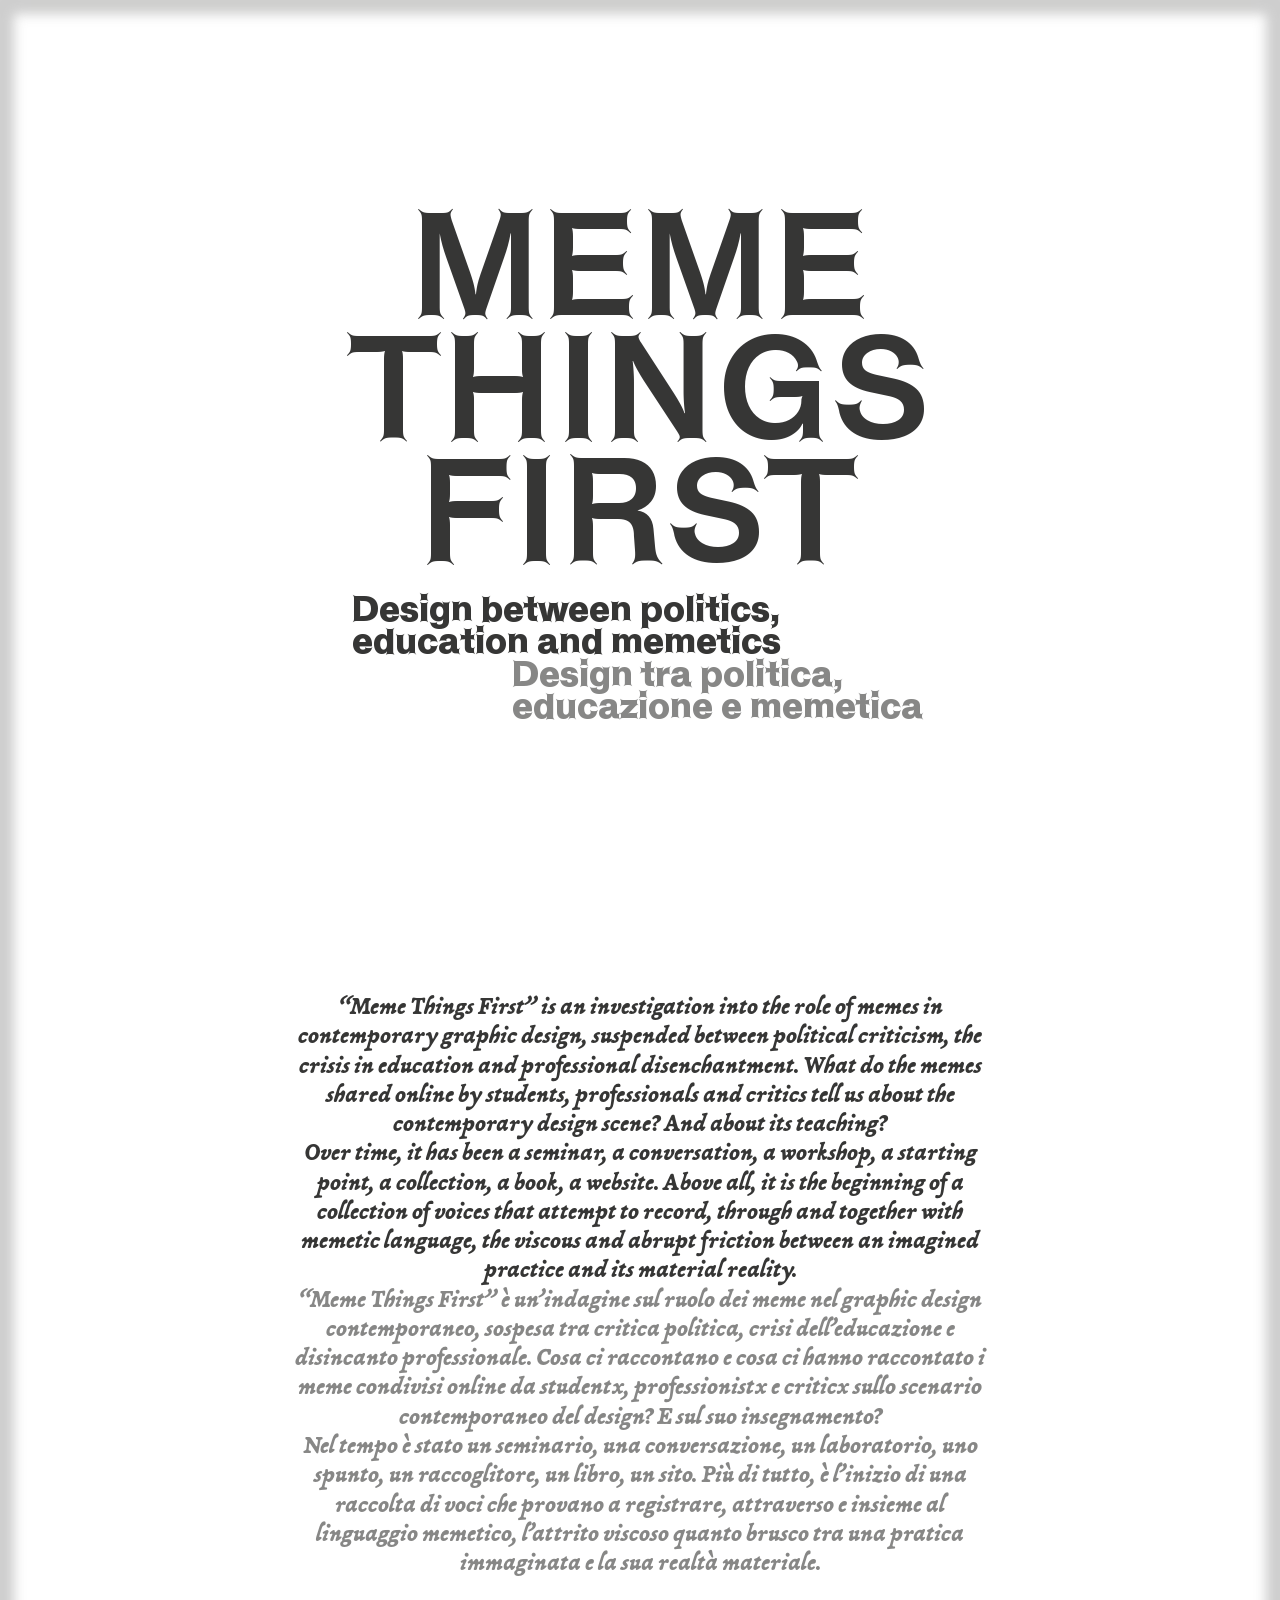
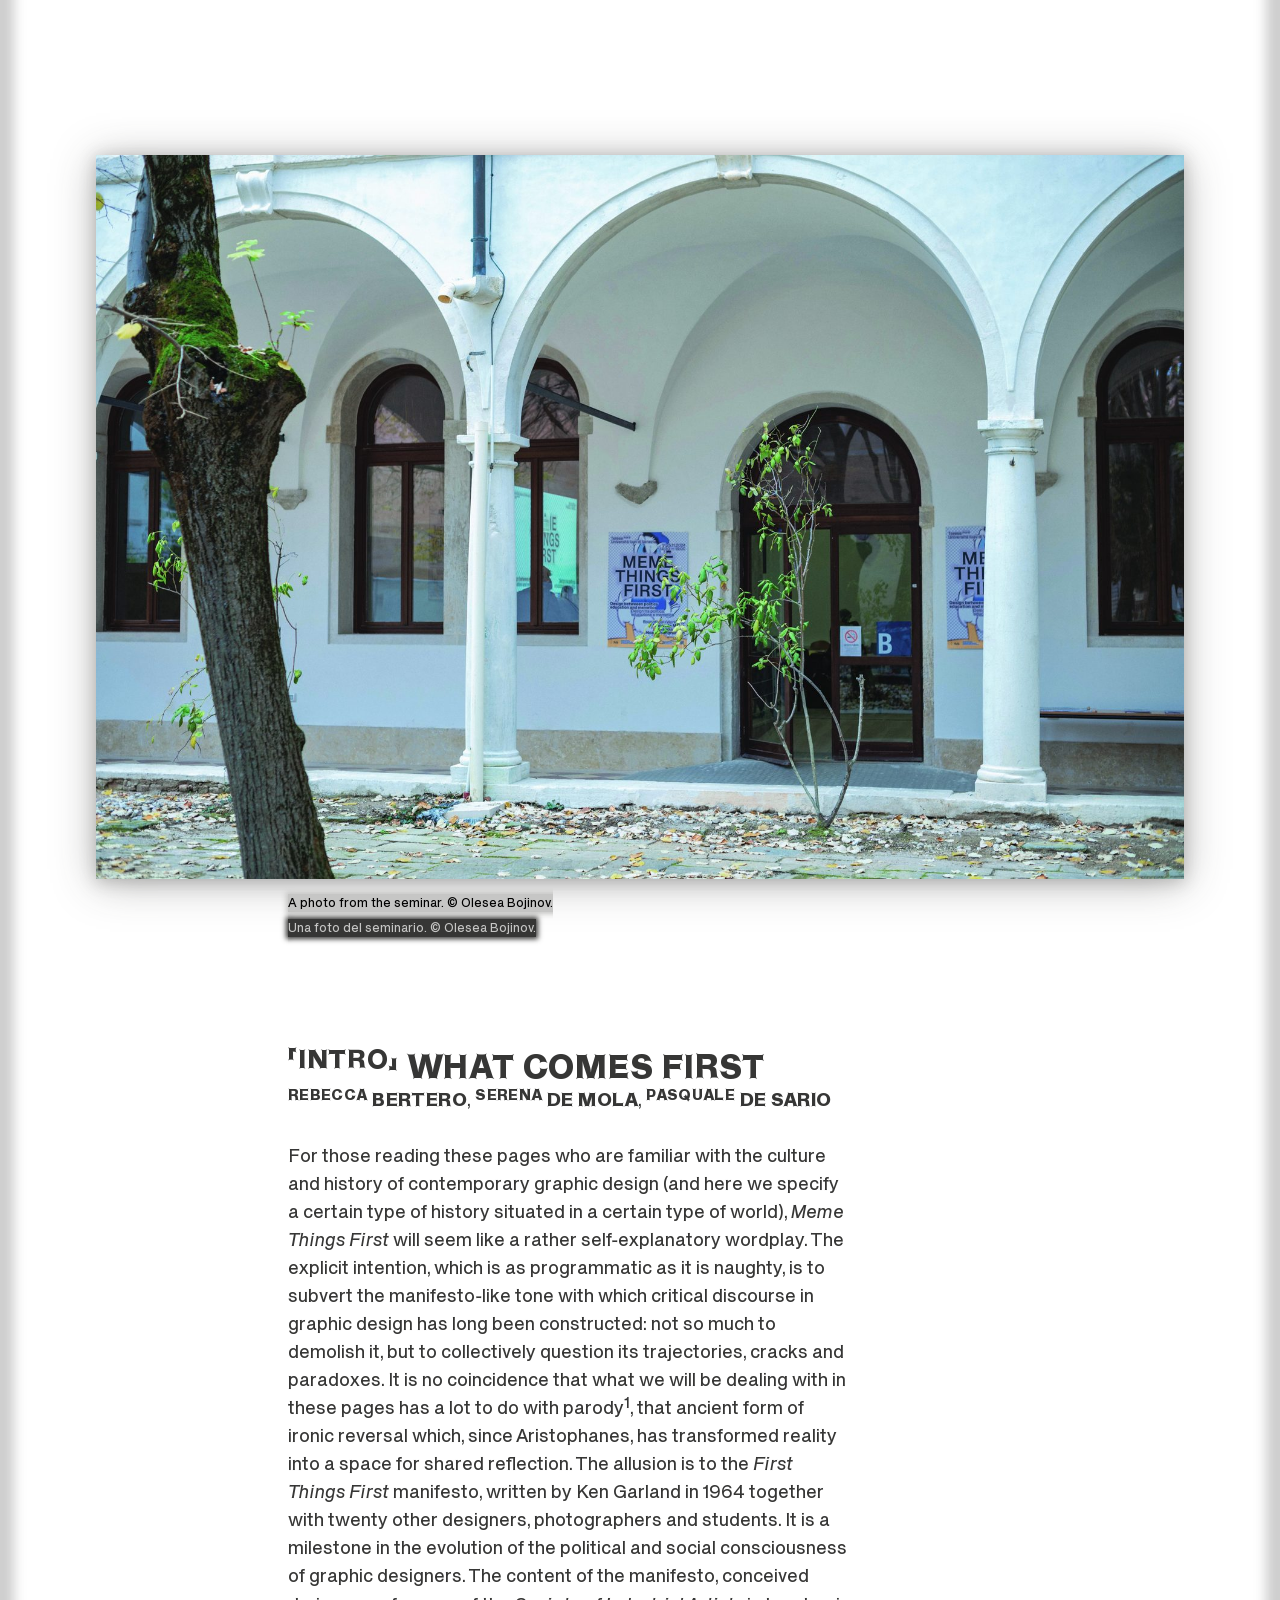
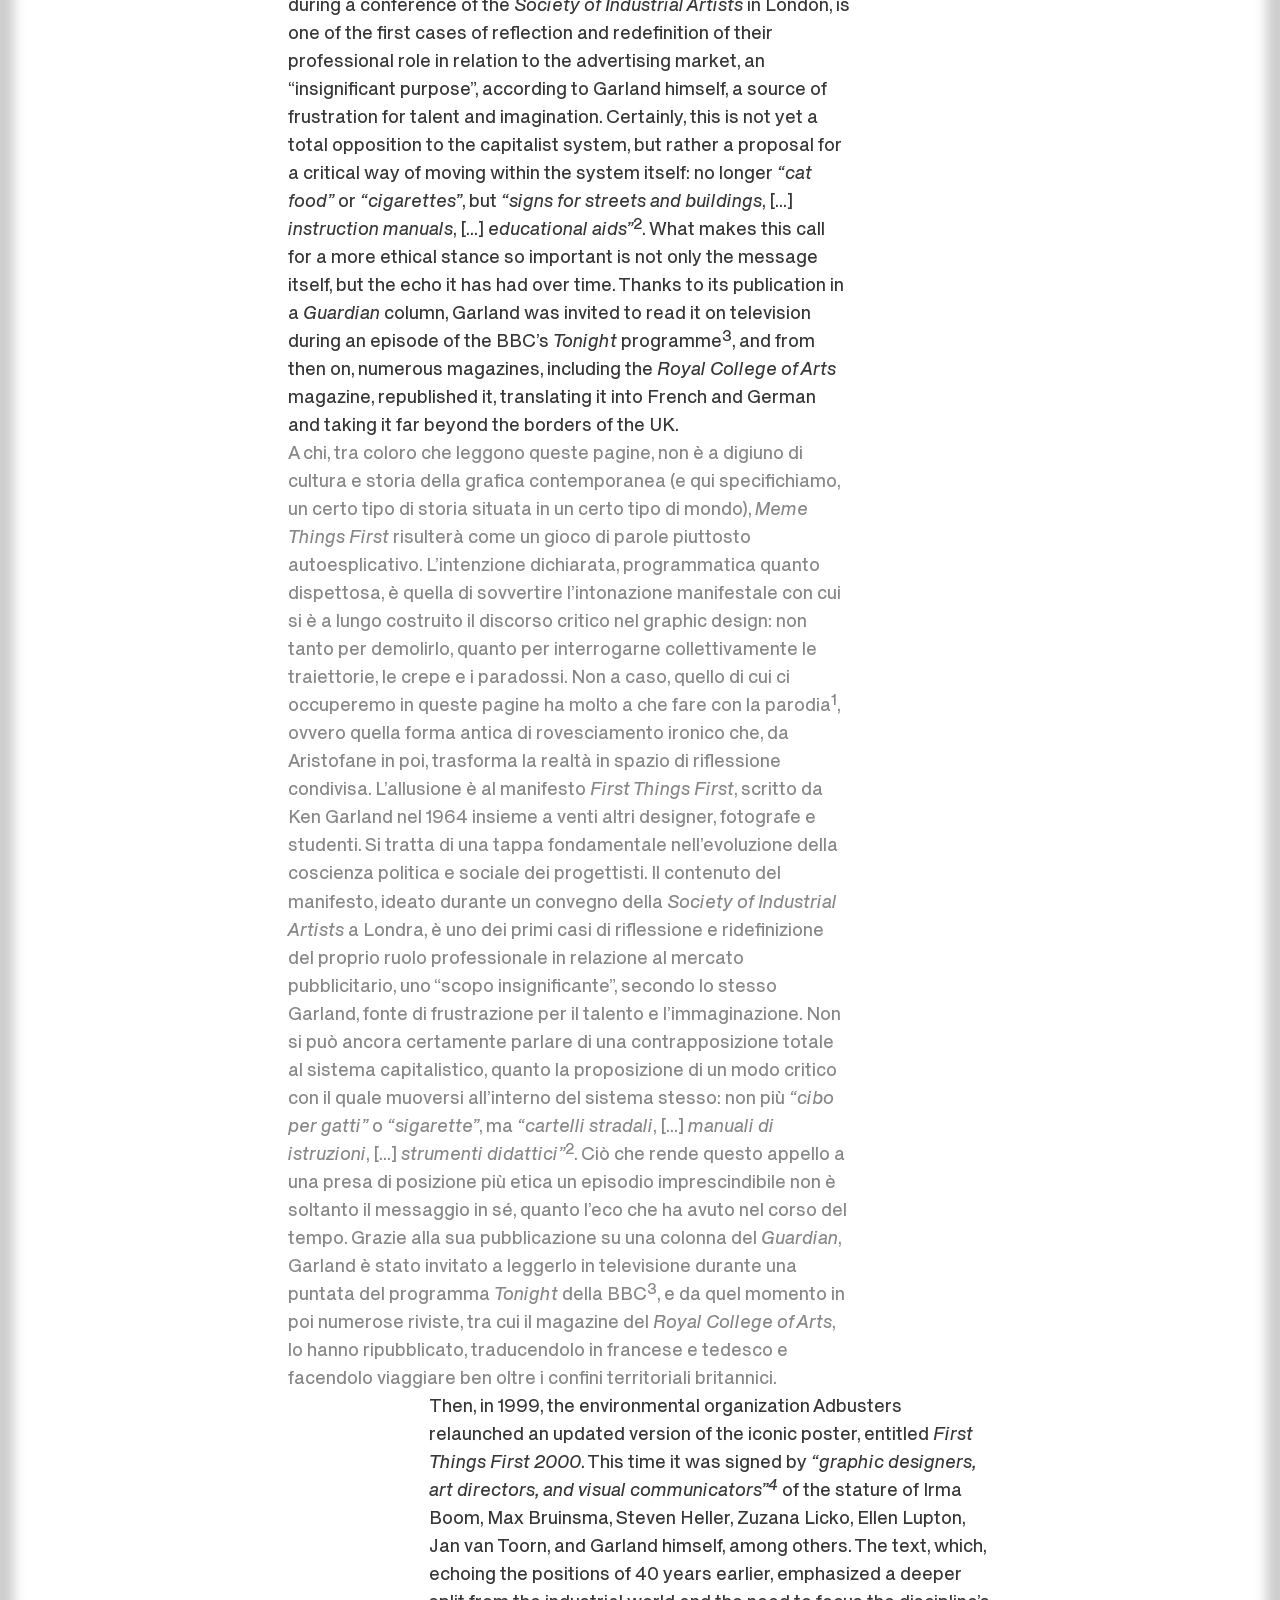
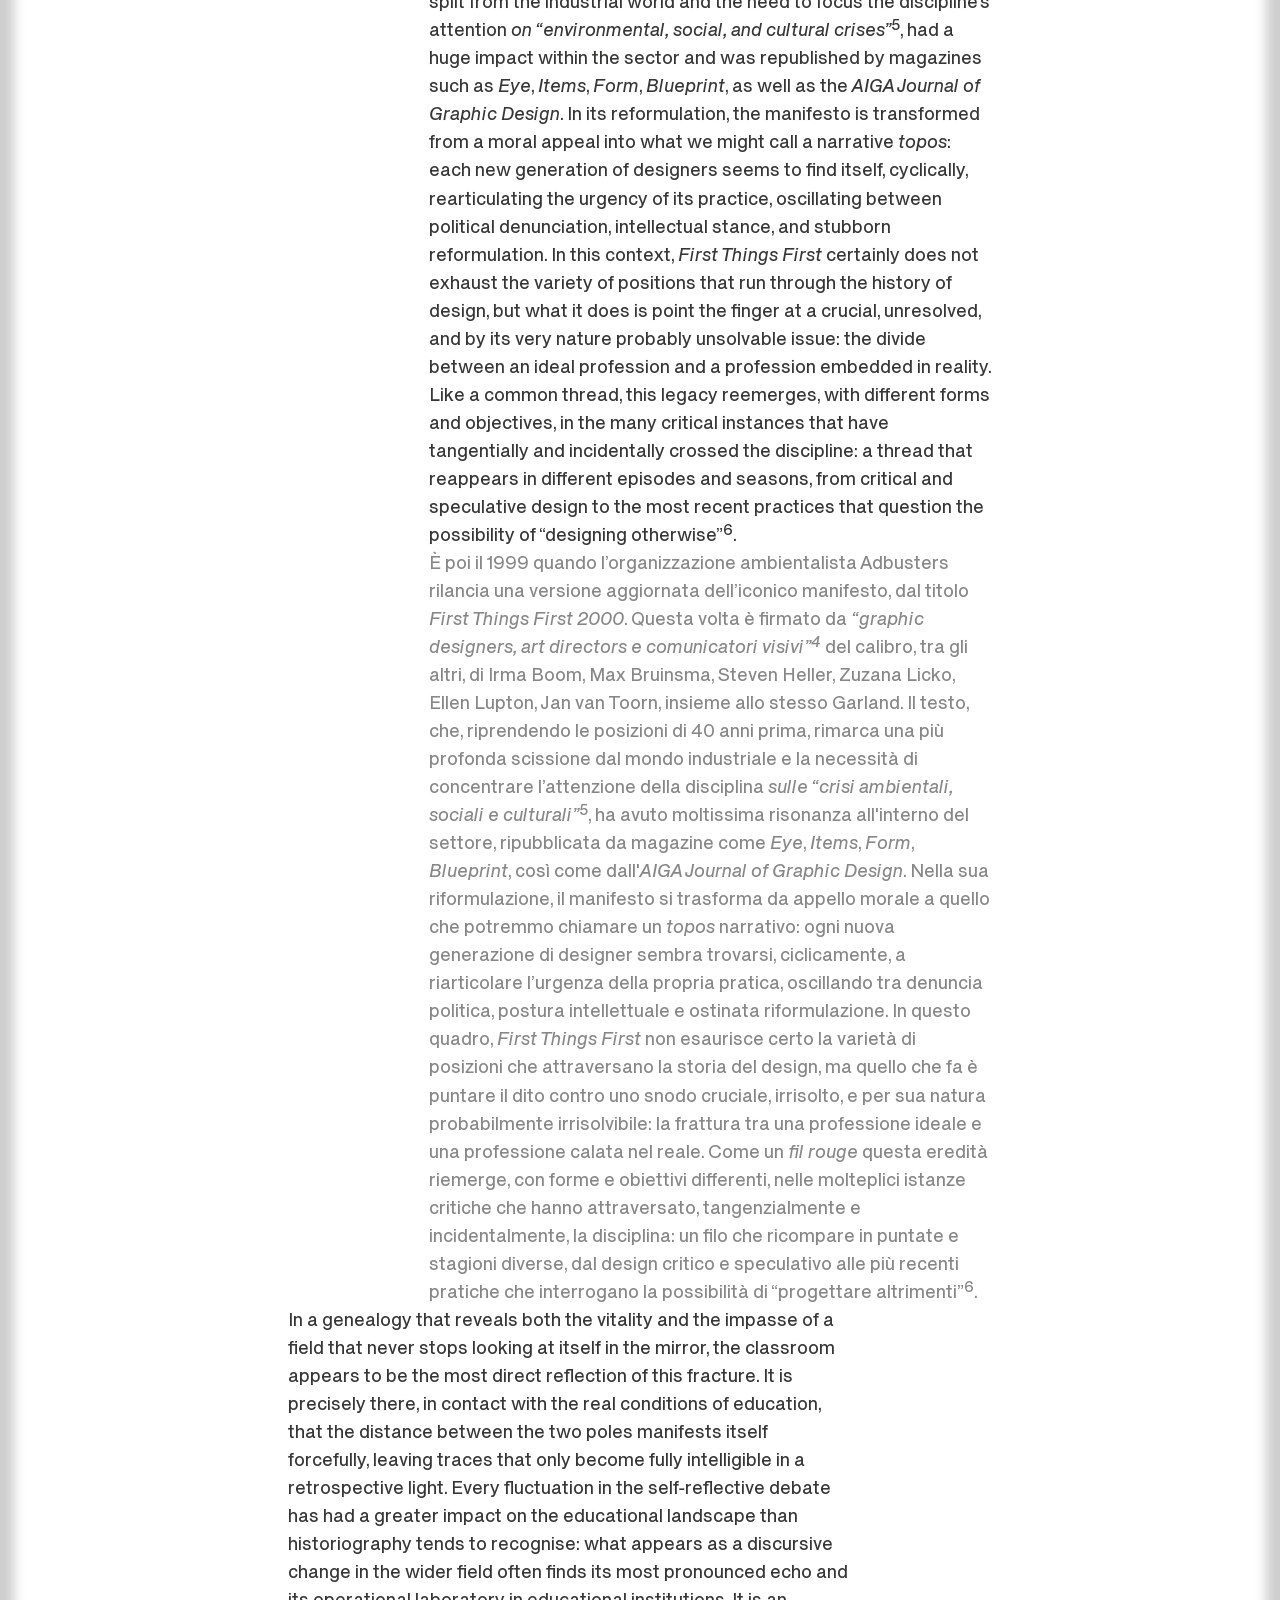
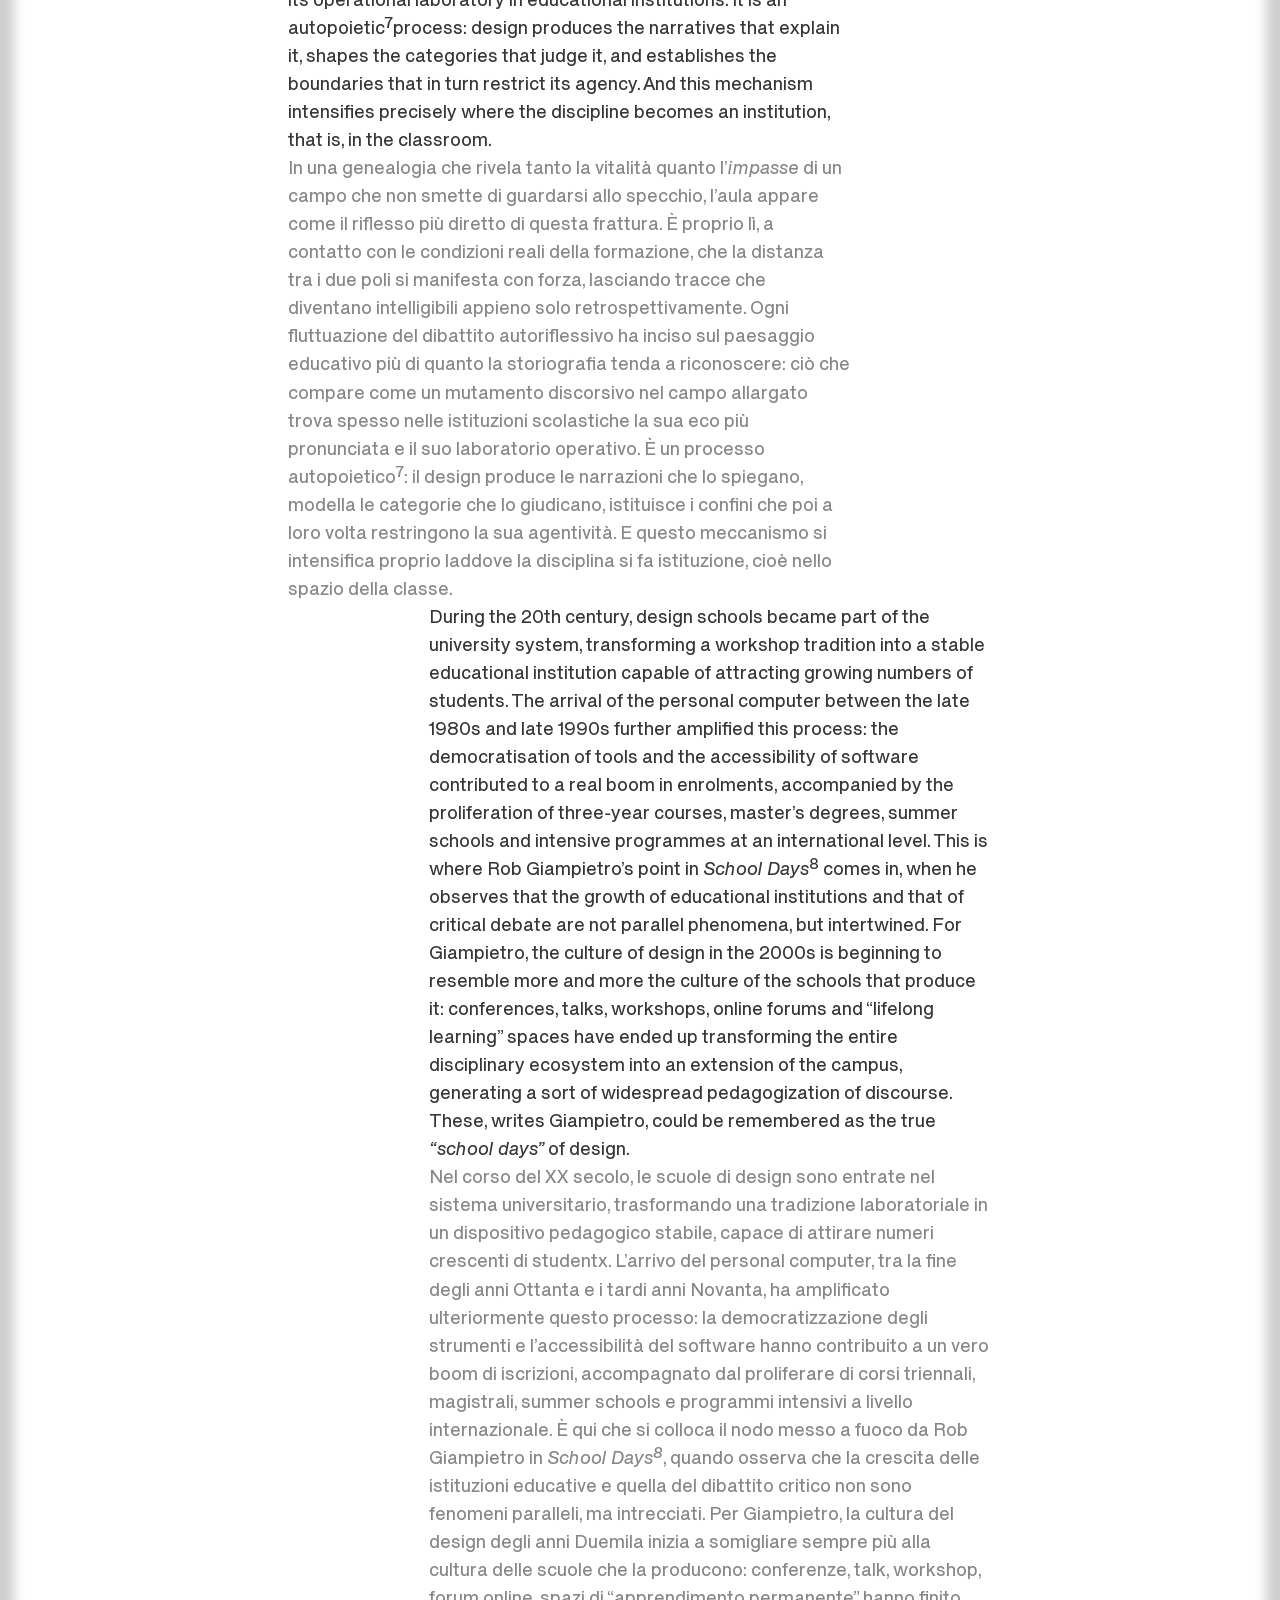
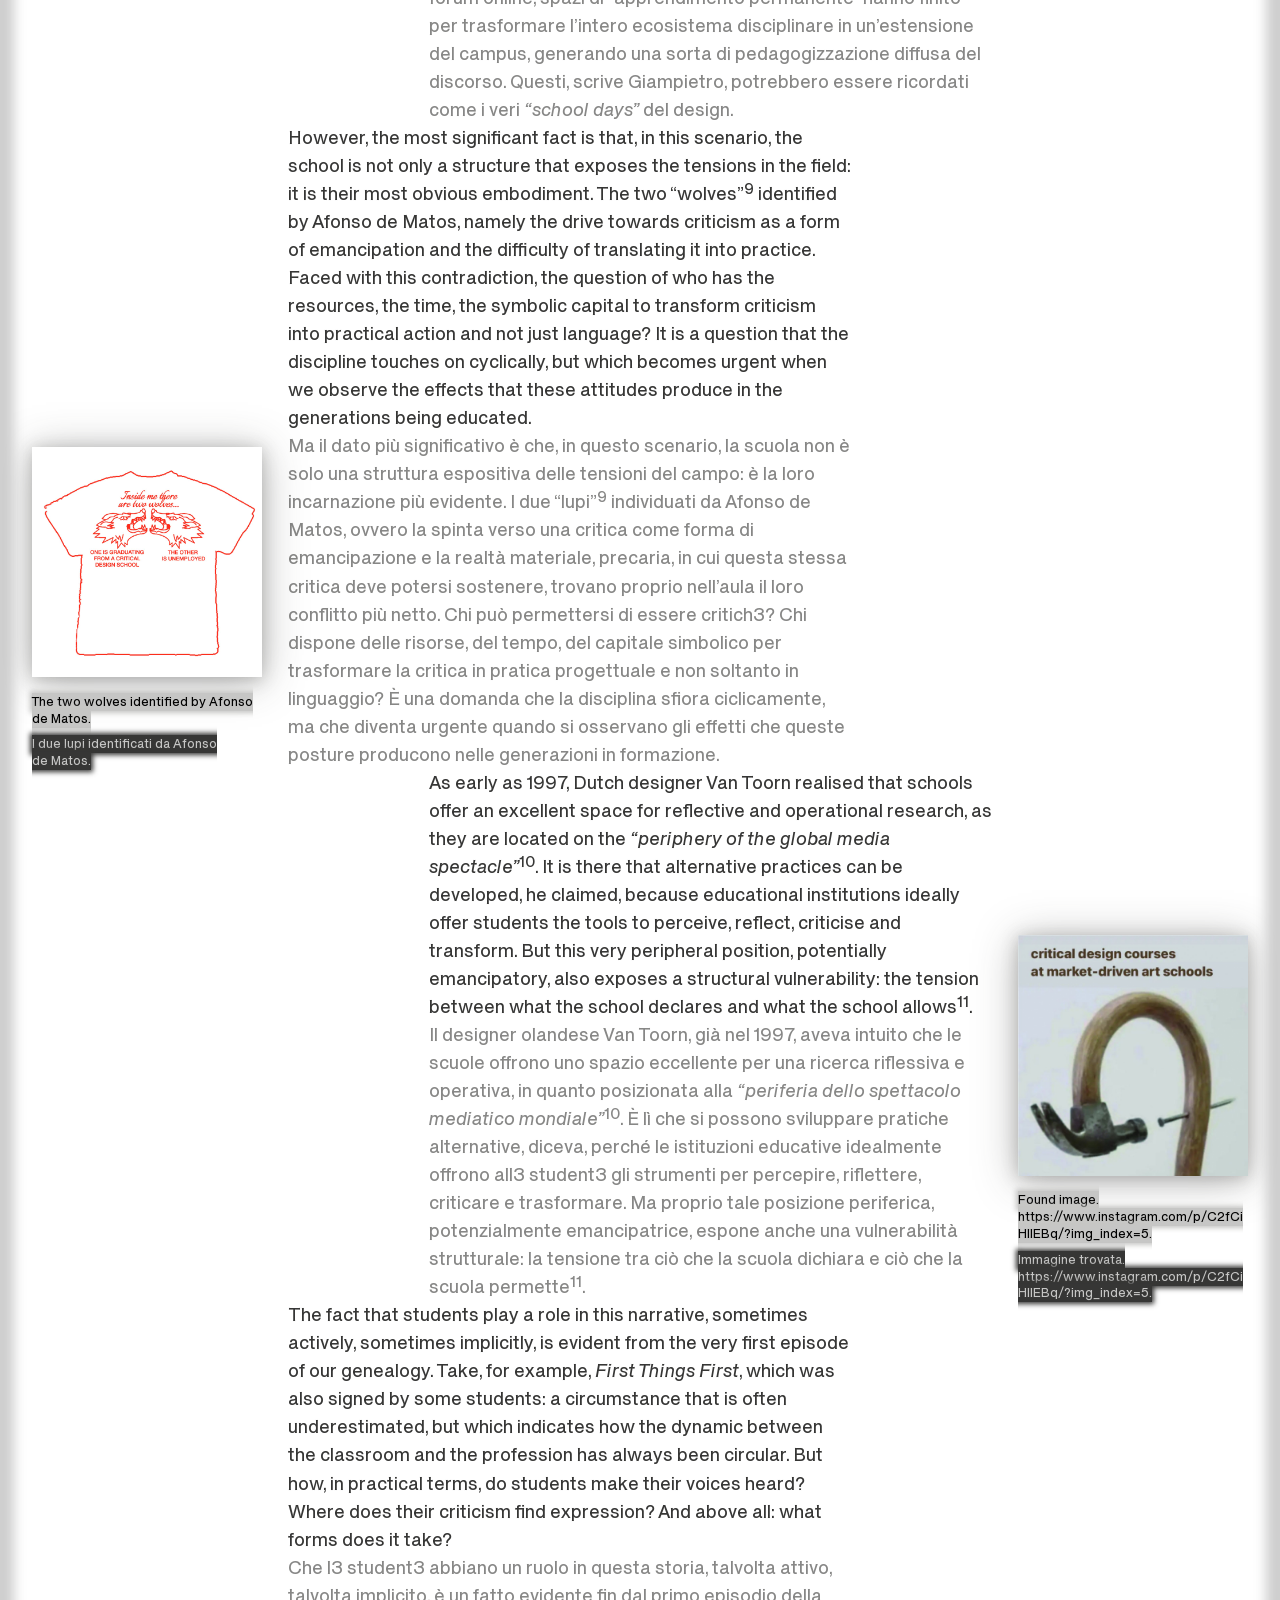
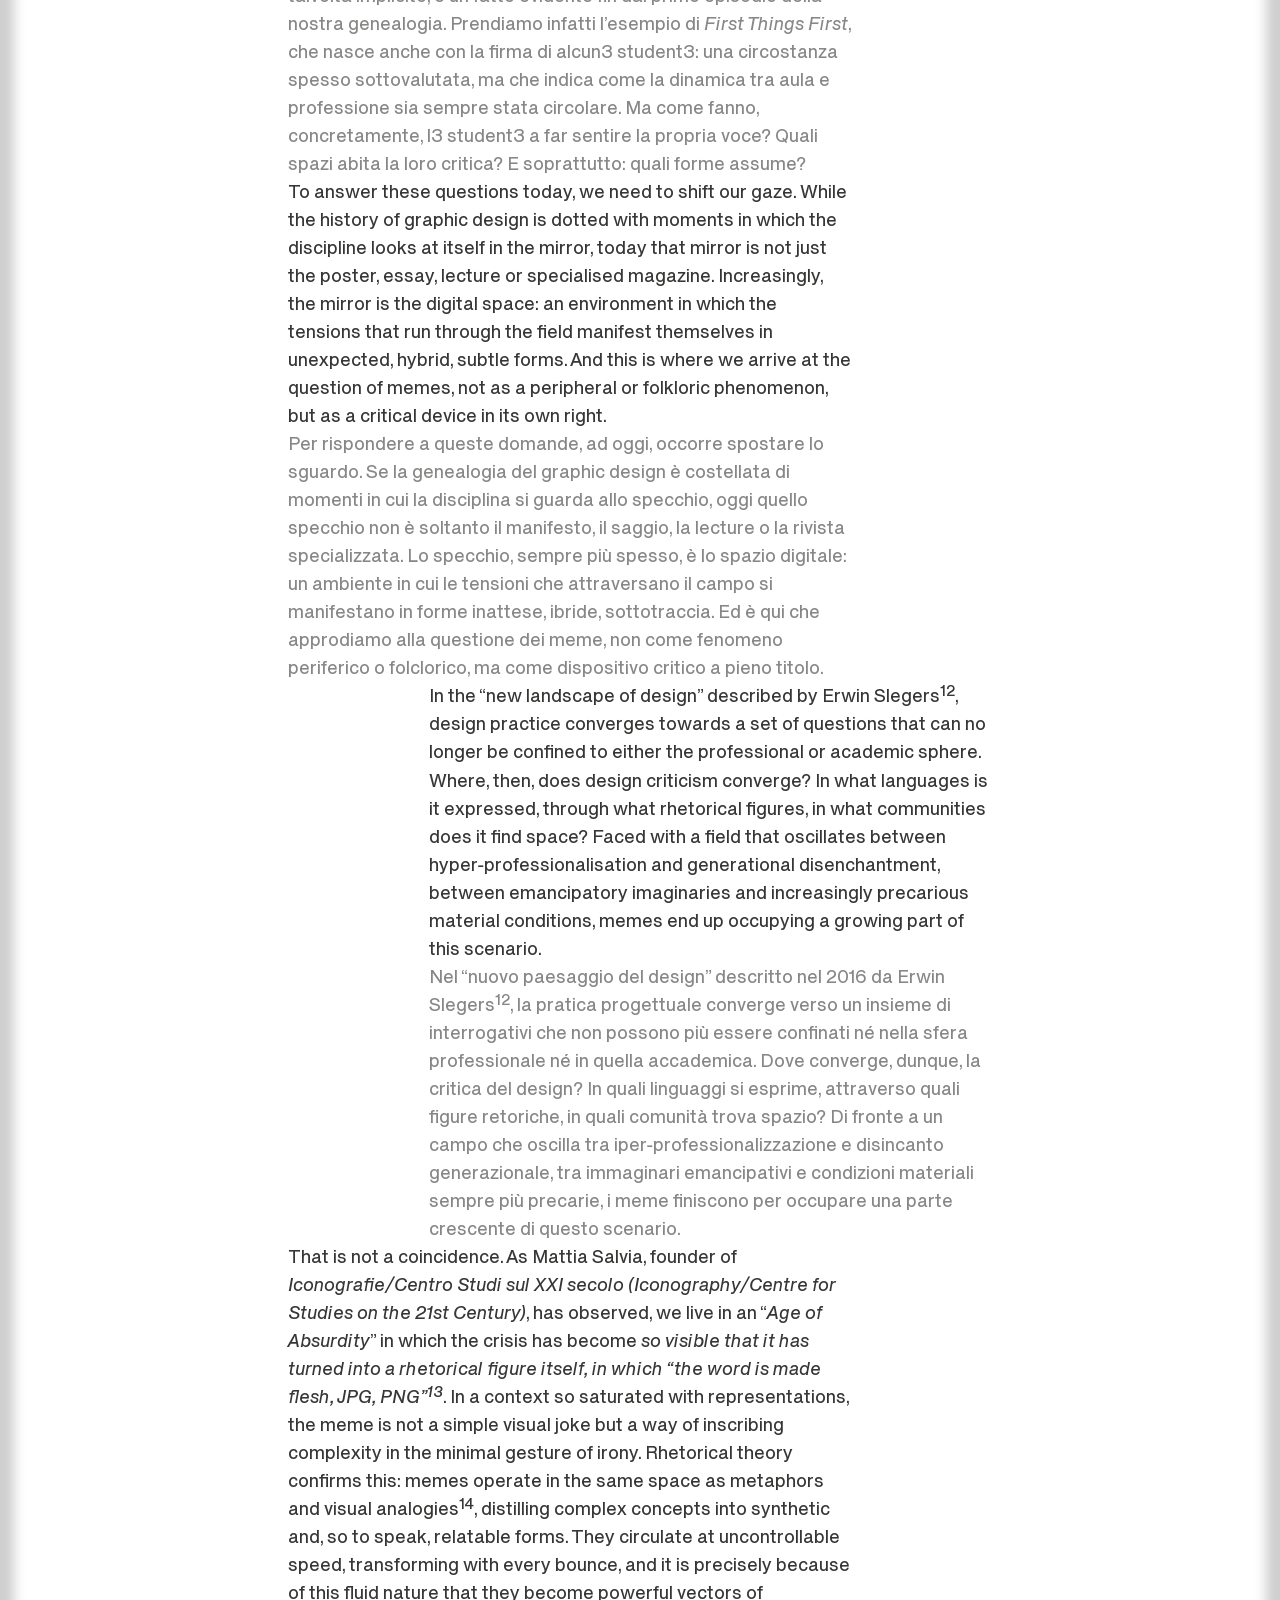
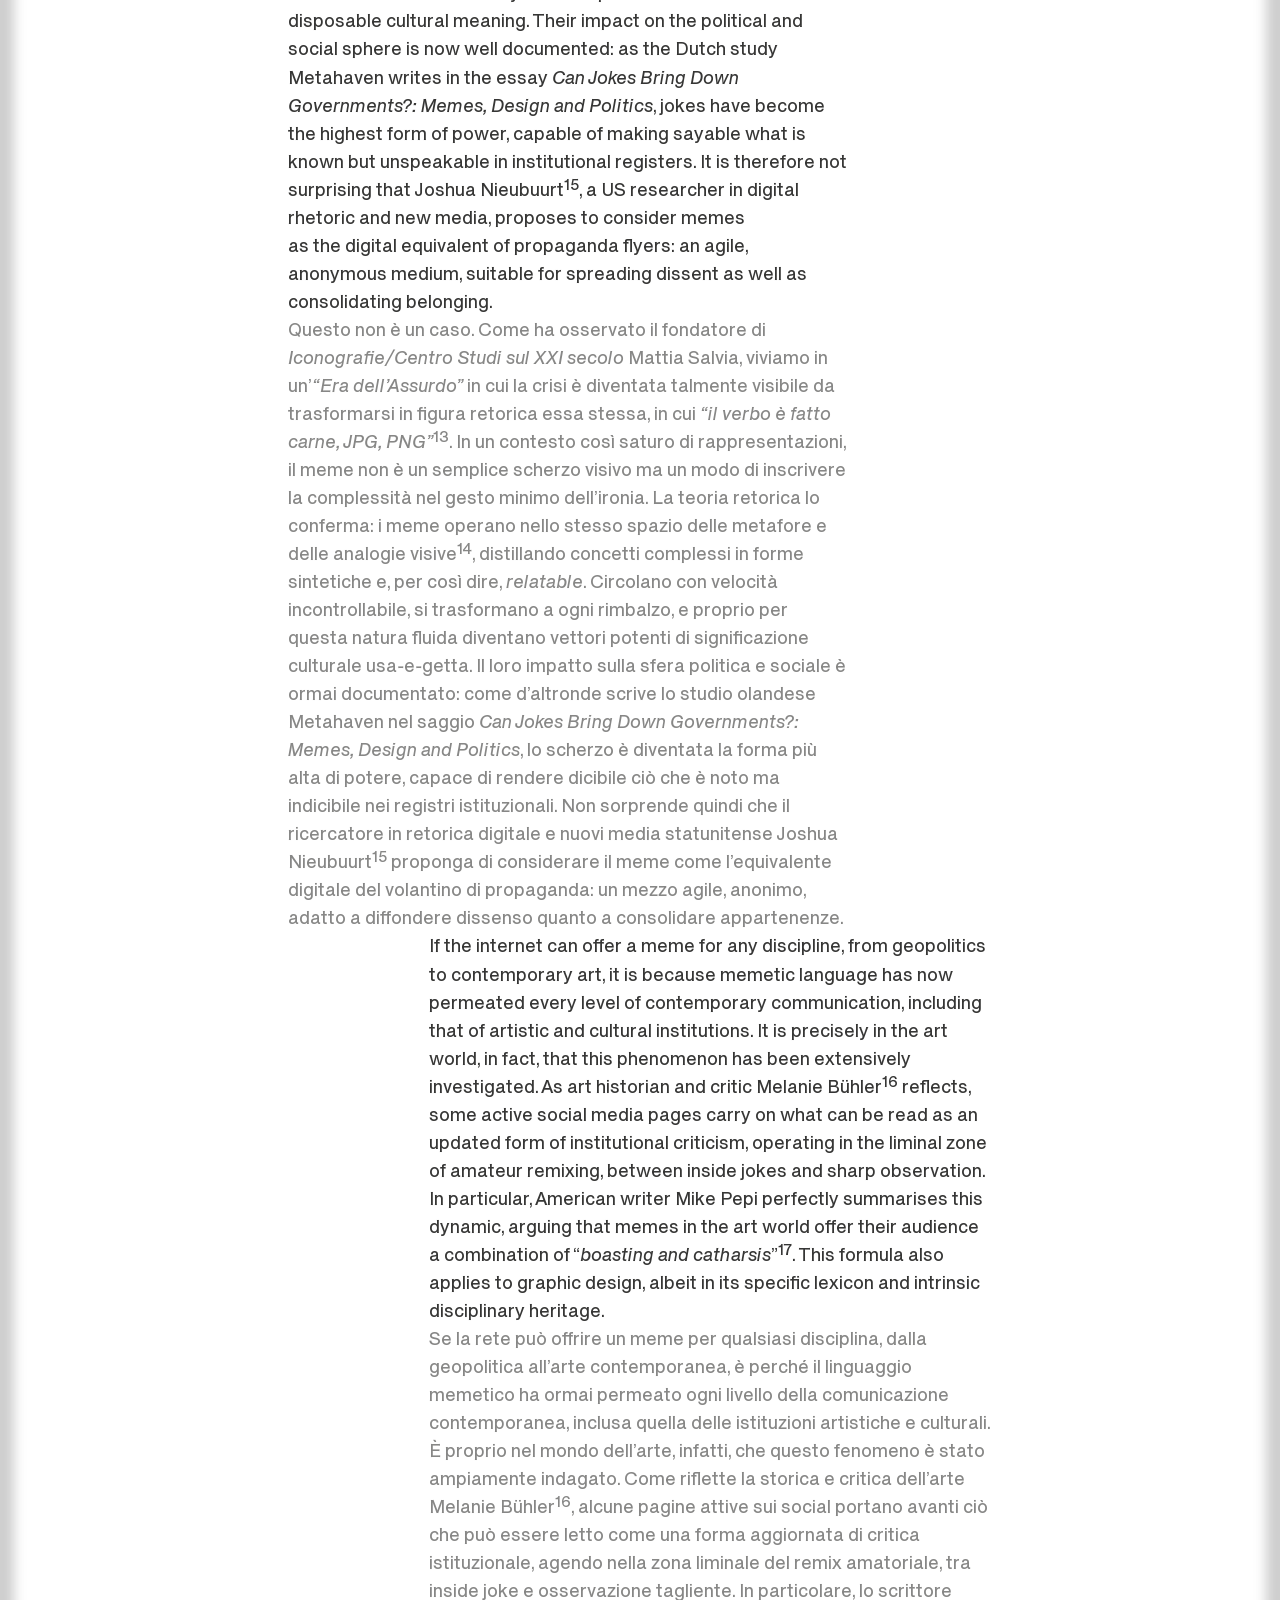
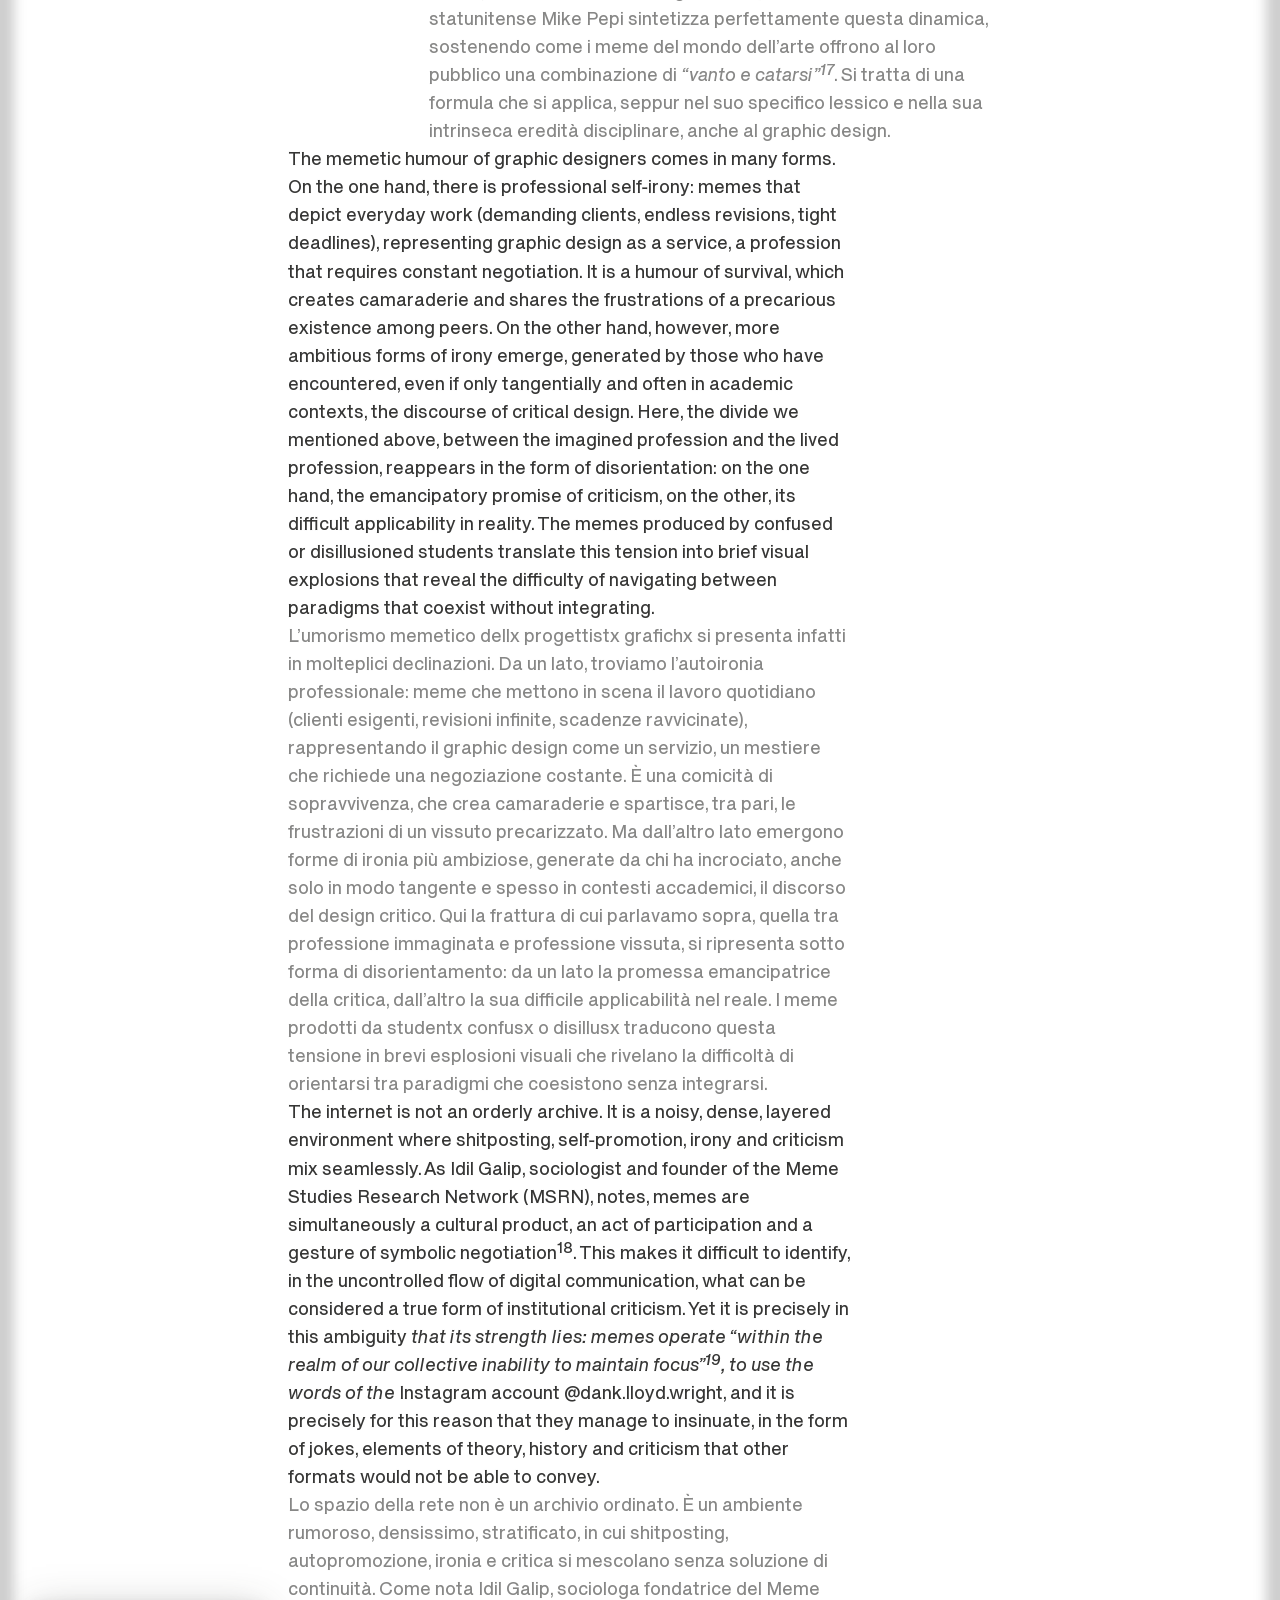
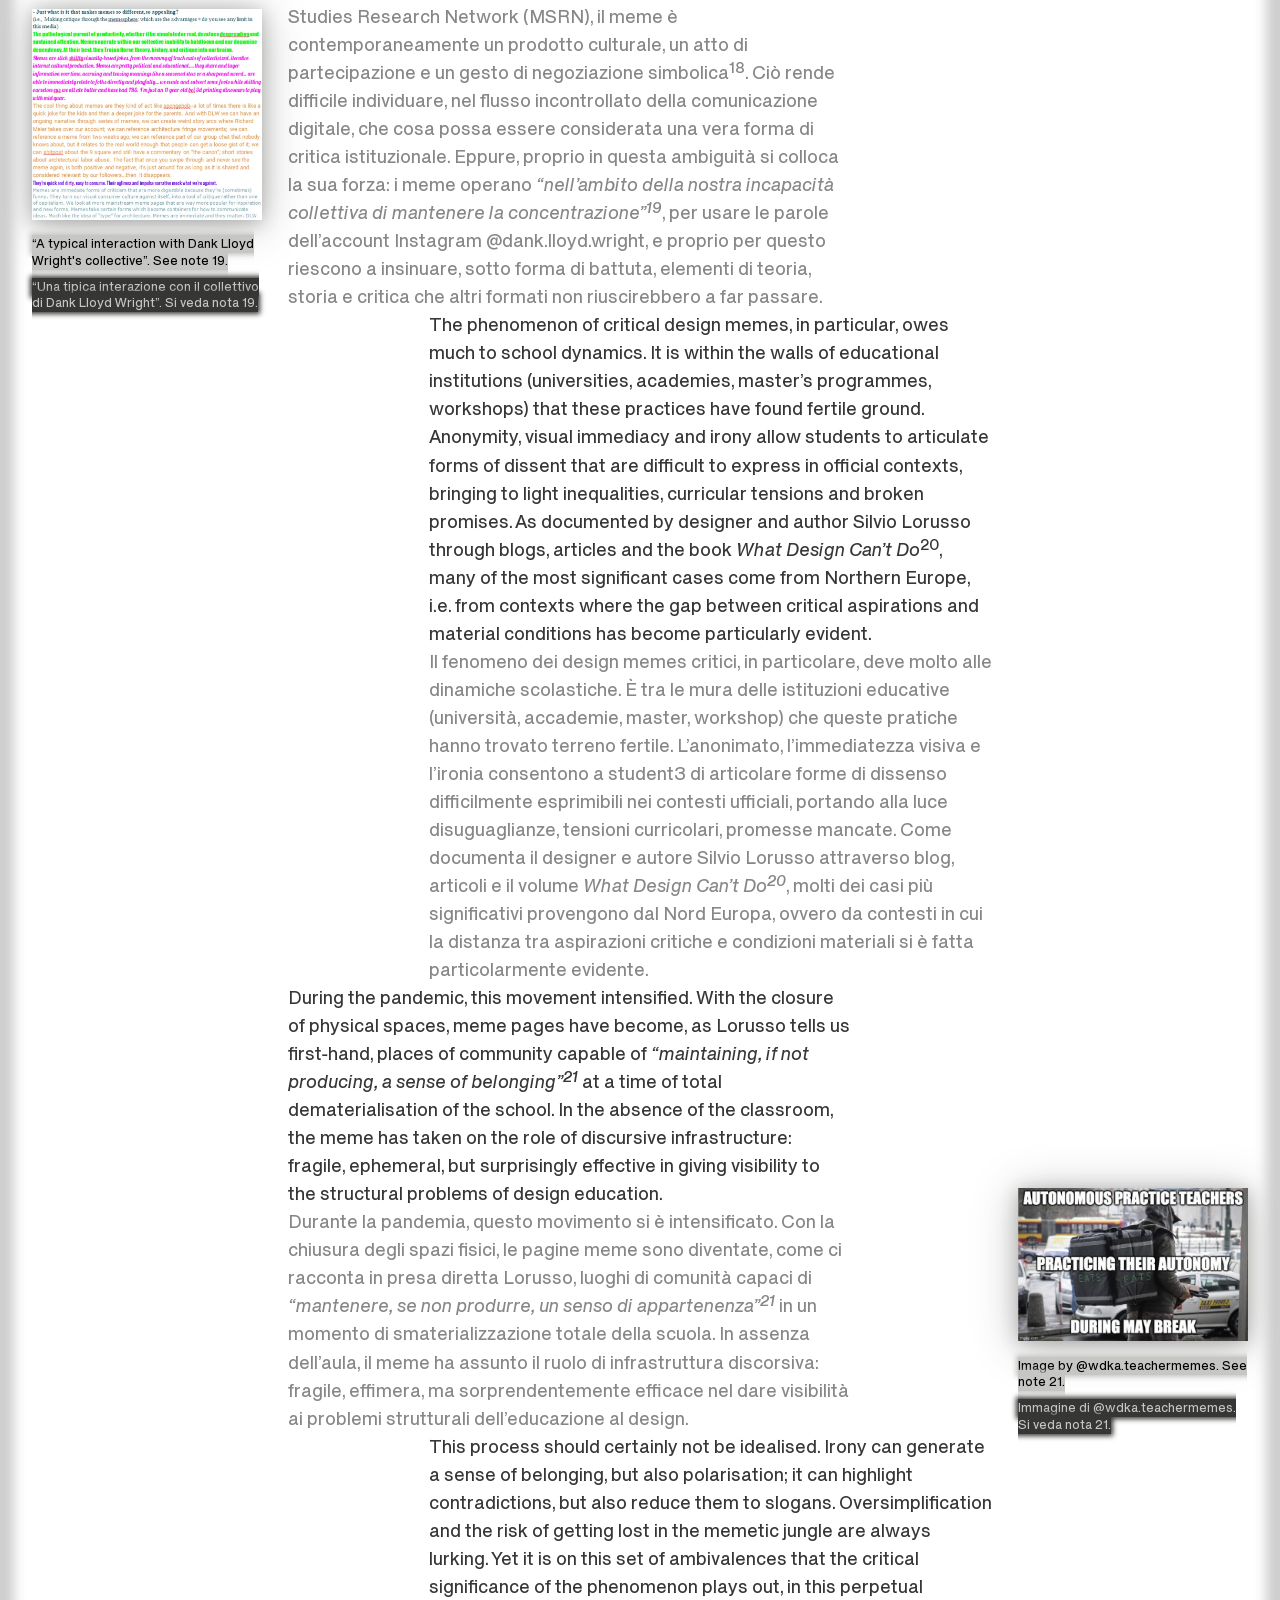
<file: index.html>
<!DOCTYPE html>
<html lang="en">

<head>
    <meta charset="UTF-8">
    <meta name="viewport" content="width=device-width, initial-scale=1.0">

    <!-- Primary Meta Tags -->
    <title>Meme Things First — Design between politics, education and memetics</title>
    <meta name="title" content="Meme Things First — Design between politics, education and memetics">
    <meta name="keywords"
        content="design, graphic design, memes, design education, manifestos, critical design, design activism, design critique">
    <meta name="author" content="Rebecca Bertero, Serena De Mola, Pasquale de Sario">
    <meta name="description"
        content="An investigation into the role of memes in contemporary graphic design, between political criticism, education crisis and professional disenchantment. Seminar and workshop at Iuav Venice, 2024.">
    <meta name="language" content="English, Italian">
    <meta name="theme-color" content="#363635">

    <!-- Open Graph / Facebook -->
    <meta property="og:type" content="article">
    <meta property="og:url" content="https://meme-things-first.github.io/MTF/">
    <meta property="og:title" content="Meme Things First — Design between politics, education and memetics">
    <meta property="og:description"
        content="An investigation into the role of memes in contemporary graphic design. Seminar and workshop at Iuav Venice, November 2024.">
    <meta property="og:locale" content="en_US">
    <meta property="og:locale:alternate" content="it_IT">

    <link rel="canonical" href="https://meme-things-first.github.io/MTF/">

    <meta property="og:image" content="https://meme-things-first.github.io/MTF/Images/og-cover.jpg">
    <meta property="og:image:width" content="1200">
    <meta property="og:image:height" content="798">
    <meta property="og:image:alt" content="Meme Things First seminar photo">

    <meta name="twitter:card" content="summary_large_image">
    <meta name="twitter:title" content="Meme Things First — Design between politics, education and memetics">
    <meta name="twitter:description"
        content="An investigation into the role of memes in contemporary graphic design, between political criticism, the crisis in education and professional disenchantment.">
    <meta name="twitter:image" content="https://meme-things-first.github.io/MTF/Images/og-cover.jpg">

    <script type="application/ld+json">
        {
          "@context": "https://schema.org",
          "@type": "WebPage",
          "name": "Meme Things First",
          "url": "https://meme-things-first.github.io/MTF/",
          "description": "An investigation into the role of memes in contemporary graphic design, between political criticism, the crisis in education and professional disenchantment.",
          "inLanguage": ["en", "it"]
        }
    </script>

    <!-- Font Preloading -->
    <link rel="preload" href="Fonts/ABC Helveesti/ABCHelveestiPlusVariableEdu-Regular.woff2" as="font" type="font/woff2"
        crossorigin>
    <link rel="preload" href="Fonts/ABC Helveesti/ABCHelveestiSpikesVariableEdu-Regular.woff2" as="font"
        type="font/woff2" crossorigin>

    <!-- Favicon -->
    <link rel="icon" type="image/svg+xml" href="favicon.svg">


    <!-- Stylesheets -->
    <link rel="stylesheet" href="style.css">
    <link rel="apple-touch-icon" href="favicon.svg">

    <!-- Scripts -->
    <script src="script.js" defer></script>
    <script src="hero-images.js" defer></script>
</head>

<body>
    <!-- Hamburger Menu -->
    <div class="hamburger-menu">
        <button class="menu-toggle" aria-label="Toggle Menu" aria-controls="menuOverlay" aria-expanded="false"
            type="button">🍔</button>
        <nav id="menuOverlay" class="menu-overlay" aria-label="Primary navigation">
            <ul>
                <li><a href="#introduction" class="menu-link">Intro</a></li>
                <li><a href="#bibliography" class="menu-link">Bibliography</a></li>
                <li><a href="gallery.html" class="menu-link">🖼️ Gallery</a></li>
                <li><a href="#get-the-pdf" class="menu-link">🎣 Get the PDF!</a></li>
                <li><a href="bingo.html" class="menu-link">🎰 Slop Machine</a></li>
            </ul>
        </nav>
    </div>
    <!-- Hero Section - Full Viewport -->
    <section class="hero-section">
        <!-- Container for future dynamic images -->
        <div class="hero-images" id="heroImages">
            <!-- Images will be inserted here via JavaScript -->
        </div>

        <!-- Main Header - Moved to Hero Section -->
        <header class="main-header">
            <h1><a href="index.html" class="home-link">Meme<br>Things<br>First</a></h1>
            <p class="subtitle"> <span class="lang-en">Design between politics,<br>education and memetics</span> <span
                    class="lang-it">Design tra politica,<br>educazione e memetica</span> </p>
        </header>
    </section>

    <!-- Main Content Section -->
    <section class="main-content">
        <div class="layout-container">

            <main class="content">
                <div class="project-intro">
                    <p class="lang-en" lang="en">“Meme Things First” is an investigation into the role of memes in
                        contemporary graphic design, suspended between political criticism, the crisis in education and
                        professional disenchantment. What do the memes shared online by students, professionals and
                        critics tell us about the contemporary design scene? And about its teaching? <br>
                        Over time, it has been a seminar, a conversation, a workshop, a starting point, a collection, a
                        book, a website. Above all, it is the beginning of a collection of voices that attempt to
                        record, through and together with memetic language, the viscous and abrupt friction between an
                        imagined practice and its material reality.</p>
                    <p class="lang-it" lang="it">“Meme Things First” è un’indagine sul ruolo dei meme nel graphic
                        design contemporaneo, sospesa tra critica politica, crisi dell’educazione e disincanto
                        professionale. Cosa ci raccontano e cosa ci hanno raccontato i meme condivisi online da
                        studentx, professionistx e criticx sullo scenario contemporaneo del design? E sul suo
                        insegnamento? <br>
                        Nel tempo è stato un seminario, una conversazione, un laboratorio, uno spunto, un raccoglitore,
                        un libro, un sito. Più di tutto, è l’inizio di una raccolta di voci che provano a registrare,
                        attraverso e insieme al linguaggio memetico, l’attrito viscoso quanto brusco tra una pratica
                        immaginata e la sua realtà materiale.</p>
                </div>

                <div class="figure-full">
                    <img src="Images/meme_things_first-4.jpeg" alt="Meme Things First Seminar"
                        width="1800" height="1197" decoding="async" fetchpriority="high">
                    <div class="figure-caption">
                        <p class="lang-en" lang="en">A photo from the seminar. © Olesea Bojinov.</p>
                        <p class="lang-it" lang="it">Una foto del seminario. © Olesea Bojinov.</p>
                    </div>
                </div>

                <article>
                    <div class="intro-header" id="introduction">
                        <h2><span class="sups">「INTRO」</span> WHAT COMES FIRST</h2>
                    </div>
                    <div class="article-authors">
                        <span class="sups">Rebecca</span> <span class="author-surname">Bertero</span>, <span
                            class="sups">Serena</span> <span class="author-surname">De Mola</span>, <span
                            class="sups">Pasquale</span> <span class="author-surname">de Sario</span>
                    </div>
                    <div class="bilingual-wrapper">
                        <div class="bilingual-group">
                            <p class="lang-en" lang="en">For those reading these pages who are familiar with the culture
                                and history of contemporary graphic design (and here we specify a certain type of
                                history situated in a certain type of world), <i>Meme Things First</i> will seem like a
                                rather self-explanatory wordplay. The explicit intention, which is as programmatic as it
                                is naughty, is to subvert the manifesto-like tone with which critical discourse in
                                graphic design has long been constructed: not so much to demolish it, but to
                                collectively question its trajectories, cracks and paradoxes. It is no coincidence that
                                what we will be dealing with in these pages has a lot to do with parody<a href="#"
                                    class="footnote sups">1</a>, that ancient form of ironic reversal which, since
                                Aristophanes, has transformed reality into a space for shared reflection. The allusion
                                is to the <i>First Things First</i> manifesto, written by Ken Garland in 1964 together
                                with twenty other designers, photographers and students. It is a milestone in the
                                evolution of the political and social consciousness of graphic designers. The content of
                                the manifesto, conceived during a conference of the <i>Society of Industrial Artists</i>
                                in London, is one of the first cases of reflection and redefinition of their
                                professional role in relation to the advertising market, an “insignificant purpose”,
                                according to Garland himself, a source of frustration for talent and imagination.
                                Certainly, this is not yet a total opposition to the capitalist system, but rather a
                                proposal for a critical way of moving within the system itself: no longer <i>“cat
                                    food”</i> or <i>“cigarettes”</i>, but <i>“signs for streets and buildings</i>, [...]
                                <i>instruction manuals</i>, [...] <i>educational aids”</i><a href="#"
                                    class="footnote sups">2</a>. What makes this call for a more ethical stance so
                                important is not only the message itself, but the echo it has had over time. Thanks to
                                its publication in a <i>Guardian</i> column, Garland was invited to read it on
                                television during an episode of the BBC’s <i>Tonight</i> programme<a href="#"
                                    class="footnote sups">3</a>, and from then on, numerous magazines, including the
                                <i>Royal College of Arts</i> magazine, republished it, translating it into French and
                                German and taking it far beyond the borders of the UK.
                            </p>
                            <p class="lang-it" lang="it">A chi, tra coloro che leggono queste pagine, non è a digiuno di
                                cultura e storia della grafica contemporanea (e qui specifichiamo, un certo tipo di
                                storia situata in un certo tipo di mondo), <i>Meme Things First</i> risulterà come un
                                gioco di parole piuttosto autoesplicativo. L’intenzione dichiarata, programmatica quanto
                                dispettosa, è quella di sovvertire l’intonazione manifestale con cui si è a lungo
                                costruito il discorso critico nel graphic design: non tanto per demolirlo, quanto per
                                interrogarne collettivamente le traiettorie, le crepe e i paradossi. Non a caso, quello
                                di cui ci occuperemo in queste pagine ha molto a che fare con la parodia<a href="#"
                                    class="footnote sups">1</a>, ovvero quella forma antica di rovesciamento ironico
                                che, da Aristofane in poi, trasforma la realtà in spazio di riflessione condivisa.
                                L’allusione è al manifesto <i>First Things First</i>, scritto da Ken Garland nel 1964
                                insieme a venti altri designer, fotografe e studenti. Si tratta di una tappa
                                fondamentale
                                nell’evoluzione della coscienza politica e sociale dei progettisti. Il contenuto del
                                manifesto, ideato durante un convegno della <i>Society of Industrial Artists</i> a
                                Londra, è uno dei primi casi di riflessione e ridefinizione del proprio ruolo
                                professionale in relazione al mercato pubblicitario, uno “scopo insignificante”, secondo
                                lo stesso Garland, fonte di frustrazione per il talento e l’immaginazione. Non si può
                                ancora certamente parlare di una contrapposizione totale al sistema capitalistico,
                                quanto la
                                proposizione di un modo critico con il quale muoversi all’interno del sistema stesso:
                                non più <i>“cibo per gatti”</i> o <i>“sigarette”</i>, ma <i>“cartelli stradali</i>,
                                [...] <i>manuali di istruzioni</i>, [...] <i>strumenti didattici”</i><a href="#"
                                    class="footnote sups">2</a>. Ciò che rende questo appello a una presa di posizione
                                più etica un episodio imprescindibile non è soltanto il messaggio in sé, quanto l’eco
                                che ha avuto nel corso del tempo. Grazie alla sua pubblicazione su una colonna del
                                <i>Guardian</i>, Garland è stato invitato a leggerlo in televisione durante una puntata
                                del programma <i>Tonight</i> della BBC<a href="#" class="footnote sups">3</a>, e da quel
                                momento in poi numerose riviste, tra cui il magazine del <i>Royal College of Arts</i>,
                                lo hanno
                                ripubblicato, traducendolo in francese e tedesco e facendolo viaggiare ben oltre i
                                confini territoriali britannici.
                            </p>
                        </div>
                        <div class="bilingual-group">
                            <p class="lang-en" lang="en">Then, in 1999, the environmental organization Adbusters
                                relaunched an updated version of the iconic poster, entitled <i>First Things First
                                    2000</i>. This time it was signed by <i>“graphic designers, art directors, and
                                    visual
                                    communicators”<a href="#" class="footnote sups">4</a></i> of the stature of Irma
                                Boom, Max
                                Bruinsma, Steven Heller, Zuzana Licko, Ellen Lupton, Jan van Toorn, and Garland himself,
                                among others. The text, which, echoing the positions of 40 years earlier, emphasized a
                                deeper split from the industrial world and the need to focus the discipline’s attention
                                <i>on “environmental, social, and cultural crises”</i><a href="#"
                                    class="footnote sups">5</a>,
                                had a huge impact within the sector and was republished by magazines such as <i>Eye</i>,
                                <i>Items</i>, <i>Form</i>, <i>Blueprint</i>, as well as the <i>AIGA Journal of Graphic
                                    Design</i>. In its reformulation, the manifesto is transformed from a moral appeal
                                into what we might call a narrative <i>topos</i>: each new generation of designers seems
                                to find itself, cyclically, rearticulating the urgency of its practice, oscillating
                                between political denunciation, intellectual stance, and stubborn reformulation. In this
                                context, <i>First Things First</i> certainly does not exhaust the variety of positions
                                that run
                                through the history of design, but what it does is point the finger at a crucial,
                                unresolved, and by its very nature probably unsolvable issue: the divide between an
                                ideal profession and a profession embedded in reality. Like a common thread, this
                                legacy reemerges, with different forms and objectives, in the many critical instances
                                that have tangentially and incidentally crossed the discipline: a thread that reappears
                                in different episodes and seasons, from critical and speculative design to the most
                                recent practices that question the possibility of “designing otherwise”<a href="#"
                                    class="footnote sups">6</a>.
                            </p>
                            <p class="lang-it" lang="it">È poi il 1999 quando l’organizzazione ambientalista Adbusters
                                rilancia una versione aggiornata dell’iconico manifesto, dal titolo <i>First Things
                                    First 2000</i>. Questa volta è firmato da <i>“graphic designers, art directors e
                                    comunicatori visivi”<a href="#" class="footnote sups">4</a></i> del calibro, tra gli
                                altri,
                                di Irma Boom, Max Bruinsma, Steven Heller, Zuzana Licko, Ellen Lupton, Jan van Toorn,
                                insieme allo stesso Garland. Il testo, che, riprendendo le posizioni di 40 anni prima,
                                rimarca una più profonda scissione dal mondo industriale e la necessità di concentrare
                                l’attenzione della disciplina <i>sulle “crisi ambientali, sociali e culturali”</i><a
                                    href="#" class="footnote sups">5</a>, ha avuto moltissima risonanza all'interno del
                                settore,
                                ripubblicata da magazine come <i>Eye</i>, <i>Items</i>, <i>Form</i>, <i>Blueprint</i>,
                                così come dall'<i>AIGA Journal of Graphic Design</i>. Nella sua riformulazione, il
                                manifesto si trasforma da appello morale a quello che potremmo chiamare un <i>topos</i>
                                narrativo: ogni nuova generazione di designer sembra trovarsi, ciclicamente, a
                                riarticolare l’urgenza della propria pratica, oscillando tra denuncia politica, postura
                                intellettuale e ostinata riformulazione. In questo quadro, <i>First Things First</i> non
                                esaurisce certo la varietà di posizioni che attraversano la storia del design, ma quello
                                che fa è puntare il dito contro uno snodo cruciale, irrisolto, e per sua natura
                                probabilmente irrisolvibile: la frattura tra una professione ideale e una professione
                                calata nel reale. Come un <i>fil rouge</i> questa eredità riemerge, con forme e
                                obiettivi differenti, nelle molteplici istanze critiche che hanno attraversato,
                                tangenzialmente e incidentalmente, la disciplina: un filo che ricompare in puntate e
                                stagioni diverse, dal design critico e speculativo alle più recenti pratiche che
                                interrogano la possibilità di “progettare altrimenti”<a href="#"
                                    class="footnote sups">6</a>. </p>
                        </div>
                        <div class="bilingual-group">
                            <p class="lang-en" lang="en">In a genealogy that reveals both the vitality and the impasse
                                of a field that never stops looking at itself in the mirror, the classroom appears to be
                                the most direct reflection of this fracture. It is precisely there, in contact with the
                                real conditions of education, that the distance between the two poles manifests itself
                                forcefully, leaving traces that only become fully intelligible in a retrospective light.
                                Every fluctuation in the self-reflective debate has had a greater impact on the
                                educational landscape than historiography tends to recognise: what appears as a
                                discursive change in the wider field often finds its most pronounced echo and its
                                operational laboratory in educational institutions. It is an autopoietic<a href="#"
                                    class="footnote sups">7</a>process: design produces the narratives that explain it,
                                shapes the categories that judge it, and establishes the boundaries that in turn
                                restrict its agency. And this mechanism intensifies precisely where the discipline
                                becomes an institution, that is, in the classroom.</p>
                            <p class="lang-it" lang="it">In una genealogia che rivela tanto la vitalità quanto
                                l’<i>impasse</i>
                                di un campo che non smette di guardarsi allo specchio, l’aula appare come il riflesso
                                più diretto di questa frattura. È proprio lì, a contatto con le condizioni reali della
                                formazione, che la distanza tra i due poli si manifesta con forza, lasciando tracce che
                                diventano intelligibili appieno solo retrospettivamente. Ogni fluttuazione del dibattito
                                autoriflessivo ha inciso sul paesaggio educativo più di quanto la storiografia tenda a
                                riconoscere: ciò che compare come un mutamento discorsivo nel campo allargato trova
                                spesso nelle istituzioni scolastiche la sua eco più pronunciata e il suo laboratorio
                                operativo. È un processo autopoietico<a href="#" class="footnote sups">7</a>: il design
                                produce le narrazioni che lo spiegano, modella le categorie che lo giudicano, istituisce
                                i confini che poi a loro volta restringono la sua agentività. E questo meccanismo si
                                intensifica proprio laddove la disciplina si fa istituzione, cioè nello spazio della
                                classe.</p>
                        </div>
                        <div class="bilingual-group">
                            <p class="lang-en" lang="en">During the 20th century, design schools became part of the
                                university system, transforming a workshop tradition into a stable educational
                                institution capable of attracting growing numbers of students. The arrival of the
                                personal computer between the late 1980s and late 1990s further amplified this process:
                                the democratisation of tools and the accessibility of software contributed to a real
                                boom in enrolments, accompanied by the proliferation of three-year courses, master’s
                                degrees, summer schools and intensive programmes at an international level. This is
                                where Rob Giampietro’s point in <i>School Days</i><a href="#"
                                    class="footnote sups">8</a> comes in, when he observes that the growth of
                                educational
                                institutions and that of critical debate are not parallel phenomena, but intertwined.
                                For Giampietro, the culture of design in the 2000s is beginning to resemble more and
                                more the culture of the schools that produce it: conferences, talks, workshops, online
                                forums and “lifelong learning” spaces have ended up transforming the entire disciplinary
                                ecosystem into an extension of the campus, generating a sort of widespread
                                pedagogization of discourse. These, writes Giampietro, could be remembered as the true
                                <i>“school days”</i> of design.
                            </p>
                            <p class="lang-it" lang="it">Nel corso del XX secolo, le scuole di design sono entrate nel
                                sistema universitario, trasformando una tradizione laboratoriale in un dispositivo
                                pedagogico stabile, capace di attirare numeri crescenti di studentx. L’arrivo del
                                personal computer, tra la fine degli anni Ottanta e i tardi anni Novanta, ha amplificato
                                ulteriormente questo processo: la democratizzazione degli strumenti e l’accessibilità
                                del software hanno contribuito a un vero boom di iscrizioni, accompagnato dal
                                proliferare di corsi triennali, magistrali, summer schools e programmi intensivi a
                                livello internazionale. È qui che si colloca il nodo messo a fuoco da Rob Giampietro in
                                <i>School Days<a href="#" class="footnote sups">8</a></i>, quando osserva che la
                                crescita delle istituzioni educative e quella del dibattito critico non sono fenomeni
                                paralleli, ma intrecciati. Per Giampietro, la cultura del design degli anni Duemila
                                inizia a somigliare sempre più alla cultura delle scuole che la producono: conferenze,
                                talk, workshop, forum online, spazi di “apprendimento permanente” hanno finito per
                                trasformare l’intero ecosistema disciplinare in un’estensione del campus, generando una
                                sorta di pedagogizzazione diffusa del discorso. Questi, scrive Giampietro, potrebbero
                                essere ricordati come i veri <i>“school days”</i> del design.
                            </p>
                        </div>
                        <div class="bilingual-group">
                            <div class="figure-wrapper left">
                                <img src="Images/ADM_2 wolves.jpg" alt="Two Wolves" width="1600" height="1600"
                                    loading="lazy" decoding="async">
                                <div class="figure-caption">
                                    <p class="lang-en" lang="en">The two wolves identified by Afonso de Matos.</p>
                                    <p class="lang-it" lang="it">I due lupi identificati da Afonso de Matos.</p>
                                </div>
                            </div>
                            <p class="lang-en" lang="en">However, the most significant fact is that, in this scenario,
                                the school is not only a structure that exposes the tensions in the field: it is their
                                most obvious embodiment. The two “wolves”<a href="#" class="footnote sups">9</a>
                                identified by <a href="https://afonsodematos.com/" target="_blank"
                                    rel="noopener noreferrer" class="author-link">Afonso de Matos</a>, namely the drive
                                towards criticism as a
                                form of emancipation and the difficulty of translating it into practice. Faced with this
                                contradiction, the question of who has the resources, the time, the symbolic capital to
                                transform criticism into practical action and not just language? It is a question that
                                the discipline touches on cyclically, but which becomes urgent when we observe the
                                effects that these attitudes produce in the generations being educated. </p>
                            <p class="lang-it" lang="it">Ma il dato più significativo è che, in questo scenario, la
                                scuola non è solo una struttura espositiva delle tensioni del campo: è la loro
                                incarnazione più evidente. I due “lupi”<a href="#" class="footnote sups">9</a>
                                individuati da <a href="https://afonsodematos.com/" target="_blank"
                                    rel="noopener noreferrer" class="author-link">Afonso de Matos</a>, ovvero la spinta
                                verso una critica come
                                forma di emancipazione e la realtà materiale, precaria, in cui questa stessa critica
                                deve potersi sostenere, trovano proprio nell’aula il loro conflitto più netto. Chi può
                                permettersi di essere critich3? Chi dispone delle risorse, del tempo, del capitale
                                simbolico per trasformare la critica in pratica progettuale e non soltanto in
                                linguaggio? È una domanda che la disciplina sfiora ciclicamente, ma che diventa urgente
                                quando si osservano gli effetti che queste posture producono nelle generazioni in
                                formazione.</p>
                        </div>
                        <div class="bilingual-group">
                            <p class="lang-en" lang="en">As early as 1997, Dutch designer Van Toorn realised that
                                schools offer an excellent space for reflective and operational research, as they are
                                located on the <i>“periphery of the global media spectacle”</i><a href="#"
                                    class="footnote sups">10</a>. It is there that alternative practices can be
                                developed, he claimed, because educational institutions ideally offer students the tools
                                to perceive, reflect, criticise and transform. But this very peripheral position,
                                potentially emancipatory, also exposes a structural vulnerability: the tension between
                                what the school declares and what the school allows<a href="#"
                                    class="footnote sups">11</a>.</p>
                            <p class="lang-it" lang="it">Il designer olandese Van Toorn, già nel 1997, aveva intuito che
                                le scuole offrono uno spazio eccellente per una ricerca riflessiva e operativa, in
                                quanto posizionata alla <i>“periferia dello spettacolo mediatico mondiale”</i><a
                                    href="#" class="footnote sups">10</a>. È lì che si possono sviluppare pratiche
                                alternative,
                                diceva, perché le istituzioni educative idealmente offrono all3 student3 gli strumenti
                                per percepire, riflettere, criticare e trasformare. Ma proprio tale posizione
                                periferica, potenzialmente emancipatrice, espone anche una vulnerabilità strutturale: la
                                tensione tra ciò che la scuola dichiara e ciò che la scuola permette<a href="#"
                                    class="footnote sups">11</a>.</p>
                            <div class="figure-wrapper right">
                                <img src="Images/image2.jpg" alt="Meme Manifestos workshop" width="1152" height="1208"
                                    loading="lazy" decoding="async">
                                <div class="figure-caption">
                                    <p class="lang-en" lang="en">Found image. <a
                                            href="https://www.instagram.com/p/C2fCiHlIEBq/?img_index=5" target="_blank"
                                            rel="noopener noreferrer">https://www.instagram.com/p/C2fCiHlIEBq/?img_index=5</a>.
                                    </p>
                                    <p class="lang-it" lang="it">Immagine trovata. <a
                                            href="https://www.instagram.com/p/C2fCiHlIEBq/?img_index=5" target="_blank"
                                            rel="noopener noreferrer">https://www.instagram.com/p/C2fCiHlIEBq/?img_index=5</a>.
                                    </p>
                                </div>
                            </div>
                        </div>
                        <div class="bilingual-group">
                            <p class="lang-en" lang="en">The fact that students play a role in this narrative, sometimes
                                actively, sometimes implicitly, is evident from the very first episode of our genealogy.
                                Take, for example, <i>First Things First</i>, which was also signed by some students: a
                                circumstance that is often underestimated, but which indicates how the dynamic between
                                the classroom and the profession has always been circular. But how, in practical terms,
                                do students make their voices heard? Where does their criticism find expression? And
                                above all: what forms does it take?</p>
                            <p class="lang-it" lang="it">Che l3 student3 abbiano un ruolo in questa storia, talvolta
                                attivo, talvolta implicito, è un fatto evidente fin dal primo episodio della nostra
                                genealogia. Prendiamo infatti l’esempio di <i>First Things First</i>, che nasce anche
                                con la
                                firma di alcun3 student3: una circostanza spesso sottovalutata, ma che indica come la
                                dinamica tra aula e professione sia sempre stata circolare. Ma come fanno,
                                concretamente, l3 student3 a far sentire la propria voce? Quali spazi abita la loro
                                critica? E soprattutto: quali forme assume?</p>
                        </div>
                    </div>


                    <div class="bilingual-wrapper">
                        <div class="bilingual-group">
                            <p class="lang-en" lang="en">To answer these questions today, we need to shift our gaze.
                                While the history of graphic design is dotted with moments in which the discipline looks
                                at itself in the mirror, today that mirror is not just the poster, essay, lecture or
                                specialised magazine. Increasingly, the mirror is the digital space: an environment in
                                which the tensions that run through the field manifest themselves in unexpected, hybrid,
                                subtle forms. And this is where we arrive at the question of memes, not as a peripheral
                                or folkloric phenomenon, but as a critical device in its own right.</p>
                            <p class="lang-it" lang="it">Per rispondere a queste domande, ad oggi, occorre spostare lo
                                sguardo. Se la genealogia del graphic design è costellata di momenti in cui la
                                disciplina si guarda allo specchio, oggi quello specchio non è soltanto il manifesto, il
                                saggio, la lecture o la rivista specializzata. Lo specchio, sempre più spesso, è lo
                                spazio digitale: un ambiente in cui le tensioni che attraversano il campo si manifestano
                                in forme inattese, ibride, sottotraccia. Ed è qui che approdiamo alla questione dei
                                meme, non come fenomeno periferico o folclorico, ma come dispositivo critico a pieno
                                titolo.</p>
                        </div>
                        <div class="bilingual-group">
                            <p class="lang-en" lang="en">In the “new landscape of design” described by Erwin
                                Slegers<a href="#" class="footnote sups">12</a>, design practice converges towards a set
                                of questions that can no longer be confined to either the professional or academic
                                sphere. Where, then, does design criticism converge? In what languages is it expressed,
                                through what rhetorical figures, in what communities does it find space? Faced with a
                                field that oscillates between hyper-professionalisation and generational disenchantment,
                                between emancipatory imaginaries and increasingly precarious material conditions, memes
                                end up occupying a growing part of this scenario.</p>
                            <p class="lang-it" lang="it">Nel “nuovo paesaggio del design” descritto nel 2016 da
                                Erwin Slegers<a href="#" class="footnote sups">12</a>, la pratica progettuale converge
                                verso un insieme di interrogativi che non possono più essere confinati né nella sfera
                                professionale né in quella accademica. Dove converge, dunque, la critica del design? In
                                quali linguaggi si esprime, attraverso quali figure retoriche, in quali comunità trova
                                spazio? Di fronte a un campo che oscilla tra iper-professionalizzazione e disincanto
                                generazionale, tra immaginari emancipativi e condizioni materiali sempre più precarie, i
                                meme finiscono per occupare una parte crescente di questo scenario.</p>
                        </div>
                        <div class="bilingual-group">
                            <p class="lang-en" lang="en">That is not a coincidence. As Mattia Salvia, founder of
                                <i>Iconografie/Centro Studi sul XXI secolo (Iconography/Centre for Studies on the
                                    21st
                                    Century)</i>, has observed, we live in an “<i>Age of Absurdity</i>” in which the
                                crisis has
                                become
                                <i>so visible that it has turned into a rhetorical figure itself, in which “the word is
                                    made flesh, JPG, PNG”<a href="#" class="footnote sups">13</a></i>. In a context so
                                saturated
                                with representations, the meme is not a simple visual joke but a way of inscribing
                                complexity in the minimal gesture of irony. Rhetorical theory confirms this: memes
                                operate in the same space as metaphors and visual analogies<a href="#"
                                    class="footnote sups">14</a>, distilling complex concepts into synthetic and, so to
                                speak, relatable forms. They circulate at uncontrollable speed, transforming with
                                every bounce, and it is precisely because of this fluid nature that they become powerful
                                vectors of disposable cultural meaning. Their impact on the political and social sphere
                                is now well documented: as the Dutch study Metahaven writes in the essay <i>Can Jokes
                                    Bring Down Governments?: Memes, Design and Politics</i>, jokes have become the
                                highest form of power, capable of making sayable what is known but unspeakable in
                                institutional registers. It is therefore not surprising that Joshua Nieubuurt<a href="#"
                                    class="footnote sups">15</a>, a US researcher in digital rhetoric and new media,
                                proposes to consider memes as the digital equivalent of propaganda flyers: an agile,
                                anonymous medium, suitable for spreading dissent as well as consolidating belonging.
                            </p>
                            <p class="lang-it" lang="it">Questo non è un caso. Come ha osservato il fondatore di
                                <i>Iconografie/Centro Studi sul XXI secolo</i> Mattia Salvia, viviamo in un’<i>“Era
                                    dell’Assurdo”</i>
                                in cui la crisi è diventata talmente visibile da trasformarsi in figura retorica essa
                                stessa, in cui <i>“il verbo è fatto carne, JPG, PNG”</i><a href="#"
                                    class="footnote sups">13</a>. In un contesto così saturo di rappresentazioni, il
                                meme non è un semplice scherzo visivo ma un modo di inscrivere la complessità nel gesto
                                minimo dell’ironia. La teoria retorica lo conferma: i meme operano nello stesso spazio
                                delle metafore e delle analogie visive<a href="#" class="footnote sups">14</a>,
                                distillando concetti complessi in forme sintetiche e, per così dire, <i>relatable</i>.
                                Circolano con velocità incontrollabile, si trasformano a ogni rimbalzo, e proprio per
                                questa natura fluida diventano vettori potenti di significazione culturale usa-e-getta.
                                Il loro impatto sulla sfera politica e sociale è ormai documentato: come d’altronde
                                scrive lo studio olandese Metahaven nel saggio <i>Can Jokes Bring Down Governments?:
                                    Memes,
                                    Design and Politics</i>, lo scherzo è diventata la forma più alta di potere, capace
                                di
                                rendere dicibile ciò che è noto ma indicibile nei registri istituzionali. Non sorprende
                                quindi che il ricercatore in retorica digitale e nuovi media statunitense Joshua
                                Nieubuurt<a href="#" class="footnote sups">15</a> proponga di considerare il meme come
                                l’equivalente digitale del volantino di propaganda: un mezzo agile, anonimo, adatto a
                                diffondere dissenso quanto a consolidare appartenenze.
                            </p>
                        </div>
                        <div class="bilingual-group">
                            <p class="lang-en" lang="en">If the internet can offer a meme for any discipline, from
                                geopolitics to contemporary art, it is because memetic language has now permeated every
                                level of contemporary communication, including that of artistic and cultural
                                institutions. It is precisely in the art world, in fact, that this phenomenon has been
                                extensively investigated. As art historian and critic Melanie Bühler<a href="#"
                                    class="footnote sups">16</a> reflects, some active social media pages carry on what
                                can be read as an updated form of institutional criticism, operating in the liminal zone
                                of amateur remixing, between inside jokes and sharp observation. In particular, American
                                writer Mike Pepi perfectly summarises this dynamic, arguing that memes in the art world
                                offer their audience a combination of “<i>boasting and catharsis</i>”<a href="#"
                                    class="footnote sups">17</a>. This formula also applies to graphic design, albeit in
                                its specific lexicon and intrinsic disciplinary heritage.</p>
                            <p class="lang-it" lang="it">Se la rete può offrire un meme per qualsiasi disciplina, dalla
                                geopolitica all’arte contemporanea, è perché il linguaggio memetico ha ormai permeato
                                ogni livello della comunicazione contemporanea, inclusa quella delle istituzioni
                                artistiche e culturali. È proprio nel mondo dell’arte, infatti, che questo fenomeno è
                                stato ampiamente indagato. Come riflette la storica e critica dell’arte Melanie Bühler<a
                                    href="#" class="footnote sups">16</a>, alcune pagine attive sui social portano
                                avanti ciò che può essere letto come una forma aggiornata di critica istituzionale,
                                agendo nella zona liminale del remix amatoriale, tra inside joke e osservazione
                                tagliente. In particolare, lo scrittore statunitense Mike Pepi sintetizza perfettamente
                                questa dinamica, sostenendo come i meme del mondo dell’arte offrono al loro pubblico una
                                combinazione di <i>“vanto e catarsi”<a href="#" class="footnote sups">17</a></i>. Si
                                tratta di
                                una formula che si applica, seppur nel suo specifico lessico e nella sua intrinseca
                                eredità disciplinare, anche al graphic design. </p>
                        </div>
                        <div class="bilingual-group">
                            <p class="lang-en" lang="en">The memetic humour of graphic designers comes in many forms. On
                                the one hand, there is professional self-irony: memes that depict everyday work
                                (demanding clients, endless revisions, tight deadlines), representing graphic design as
                                a service, a profession that requires constant negotiation. It is a humour of survival,
                                which creates camaraderie and shares the frustrations of a precarious existence among
                                peers. On the other hand, however, more ambitious forms of irony emerge, generated by
                                those who have encountered, even if only tangentially and often in academic contexts,
                                the discourse of critical design. Here, the divide we mentioned above, between the
                                imagined profession and the lived profession, reappears in the form of disorientation:
                                on the one hand, the emancipatory promise of criticism, on the other, its difficult
                                applicability in reality. The memes produced by confused or disillusioned students
                                translate this tension into brief visual explosions that reveal the difficulty of
                                navigating between paradigms that coexist without integrating.</p>
                            <p class="lang-it" lang="it">L’umorismo memetico dellx progettistx grafichx si presenta
                                infatti in molteplici declinazioni. Da un lato, troviamo l’autoironia professionale:
                                meme che mettono in scena il lavoro quotidiano (clienti esigenti, revisioni infinite,
                                scadenze ravvicinate), rappresentando il graphic design come un servizio, un mestiere
                                che richiede una negoziazione costante. È una comicità di sopravvivenza, che crea
                                camaraderie e spartisce, tra pari, le frustrazioni di un vissuto precarizzato. Ma
                                dall’altro lato emergono forme di ironia più ambiziose, generate da chi ha incrociato,
                                anche solo in modo tangente e spesso in contesti accademici, il discorso del design
                                critico. Qui la frattura di cui parlavamo sopra, quella tra professione immaginata e
                                professione vissuta, si ripresenta sotto forma di disorientamento: da un lato la
                                promessa emancipatrice della critica, dall’altro la sua difficile applicabilità nel
                                reale. I meme prodotti da studentx confusx o disillusx traducono questa tensione in
                                brevi esplosioni visuali che rivelano la difficoltà di orientarsi tra paradigmi che
                                coesistono senza integrarsi.</p>
                        </div>
                    </div>

                    <div class="bilingual-wrapper">
                        <div class="bilingual-group">
                            <p class="lang-en" lang="en">The internet is not an orderly archive. It is a noisy, dense,
                                layered environment where shitposting, self-promotion, irony and criticism mix
                                seamlessly. As Idil Galip, sociologist and founder of the Meme Studies Research Network
                                (MSRN), notes, memes are simultaneously a cultural product, an act of participation and
                                a gesture of symbolic negotiation<a href="#" class="footnote sups">18</a>. This makes it
                                difficult to identify, in the uncontrolled flow of digital communication, what can be
                                considered a true form of institutional criticism. Yet it is precisely in this ambiguity
                                <i>that its strength lies: memes operate “within the realm of our collective inability
                                    to
                                    maintain focus”<a href="#" class="footnote sups">19</a>, to use the words of
                                    the</i>
                                Instagram account <a href="https://www.instagram.com/dank.lloyd.wright/" target="_blank"
                                    rel="noopener noreferrer" class="author-link">@dank.lloyd.wright</a>, and it is
                                precisely for this reason that
                                they manage to insinuate, in the form of jokes, elements of theory, history and
                                criticism that other formats would not be able to convey.
                            </p>
                            <p class="lang-it" lang="it">Lo spazio della rete non è un archivio ordinato. È un ambiente
                                rumoroso, densissimo, stratificato, in cui shitposting, autopromozione, ironia e critica
                                si mescolano senza soluzione di continuità. Come nota Idil Galip, sociologa fondatrice
                                del Meme Studies Research Network (MSRN), il meme è contemporaneamente un prodotto
                                culturale, un atto di partecipazione e un gesto di negoziazione simbolica<a href="#"
                                    class="footnote sups">18</a>. Ciò rende difficile individuare, nel flusso
                                incontrollato della comunicazione digitale, che cosa possa essere considerata una vera
                                forma di critica istituzionale. Eppure, proprio in questa ambiguità si colloca la sua
                                forza: i meme operano <i>“nell’ambito della nostra incapacità collettiva di mantenere la
                                    concentrazione”<a href="#" class="footnote sups">19</a></i>, per usare le parole
                                dell’account Instagram <a href="https://www.instagram.com/dank.lloyd.wright/"
                                    target="_blank" rel="noopener noreferrer"
                                    class="author-link">@dank.lloyd.wright</a>, e proprio per
                                questo riescono a
                                insinuare, sotto forma di battuta, elementi di teoria, storia e critica che altri
                                formati non riuscirebbero a far passare.</p>
                            <div class="figure-wrapper left">
                                <img src="Images/meme-domus-00.jpg.foto.rmedium.avif" alt="Meme Domus" width="875"
                                    height="800" loading="lazy" decoding="async">
                                <div class="figure-caption">
                                    <p class="lang-en" lang="en">“A typical interaction with Dank Lloyd Wright's
                                        collective”. See note 19.</p>
                                    <p class="lang-it" lang="it">“Una tipica interazione con il collettivo di Dank Lloyd
                                        Wright”. Si veda nota 19.</p>
                                </div>
                            </div>
                        </div>
                        <div class="bilingual-group">

                            <p class="lang-en" lang="en">The phenomenon of critical design memes, in particular, owes
                                much to school dynamics. It is within the walls of educational institutions
                                (universities, academies, master’s programmes, workshops) that these practices have
                                found fertile ground. Anonymity, visual immediacy and irony allow students to articulate
                                forms of dissent that are difficult to express in official contexts, bringing to light
                                inequalities, curricular tensions and broken promises. As documented by designer and
                                author Silvio Lorusso through blogs, articles and the book <i>What Design Can’t Do</i><a
                                    href="#" class="footnote sups">20</a>, many of the most significant cases come from
                                Northern Europe, i.e. from contexts where the gap between critical aspirations and
                                material conditions has become particularly evident. </p>
                            <p class="lang-it" lang="it">Il fenomeno dei design memes critici, in particolare, deve
                                molto alle dinamiche scolastiche. È tra le mura delle istituzioni educative (università,
                                accademie, master, workshop) che queste pratiche hanno trovato terreno fertile.
                                L’anonimato, l’immediatezza visiva e l’ironia consentono a student3 di articolare forme
                                di dissenso difficilmente esprimibili nei contesti ufficiali, portando alla luce
                                disuguaglianze, tensioni curricolari, promesse mancate. Come documenta il designer e
                                autore Silvio Lorusso attraverso blog, articoli e il volume <i>What Design Can’t
                                    Do<a href="#" class="footnote sups">20</a></i>, molti dei casi più significativi
                                provengono dal Nord Europa, ovvero da contesti in cui la distanza tra aspirazioni
                                critiche e condizioni materiali si è fatta particolarmente evidente.</p>
                        </div>
                        <div class="bilingual-group">
                            <p class="lang-en" lang="en">During the pandemic, this movement intensified. With the
                                closure of physical spaces, meme pages have become, as Lorusso tells us first-hand,
                                places of community capable of <i>“maintaining, if not producing, a sense of
                                    belonging”<a href="#" class="footnote sups">21</a></i> at a time of total
                                dematerialisation of the
                                school. In the absence of the classroom, the meme has taken on the role of discursive
                                infrastructure: fragile, ephemeral, but surprisingly effective in giving visibility to
                                the structural problems of design education.</p>
                            <div class="figure-wrapper right">
                                <img src="Images/cbb56bd1-5735-4383-ad68-b3e7f1243688.jpg" alt="Found image"
                                    width="1196" height="794" loading="lazy" decoding="async">
                                <div class="figure-caption">
                                    <p class="lang-en" lang="en">Image by @wdka.teachermemes. See note 21.</p>
                                    <p class="lang-it" lang="it">Immagine di @wdka.teachermemes. Si veda nota 21.</p>
                                </div>
                            </div>
                            <p class="lang-it" lang="it">Durante la pandemia, questo movimento si è intensificato. Con
                                la chiusura degli spazi fisici, le pagine meme sono diventate, come ci racconta in presa
                                diretta Lorusso, luoghi di comunità capaci di <i>“mantenere, se non produrre, un senso
                                    di
                                    appartenenza”<a href="#" class="footnote sups">21</a></i> in un momento di
                                smaterializzazione totale della scuola. In assenza dell’aula, il meme ha assunto il
                                ruolo di infrastruttura discorsiva: fragile, effimera, ma sorprendentemente efficace nel
                                dare visibilità ai problemi strutturali dell’educazione al design.</p>
                        </div>
                        <div class="bilingual-group">
                            <p class="lang-en" lang="en">This process should certainly not be idealised. Irony can
                                generate a sense of belonging, but also polarisation; it can highlight contradictions,
                                but also reduce them to slogans. Oversimplification and the risk of getting lost in the
                                memetic jungle are always lurking. Yet it is on this set of ambivalences that the
                                critical significance of the phenomenon plays out, in this perpetual oscillation between
                                what it reveals and what it distorts.</p>
                            <p class="lang-it" lang="it">Non bisogna certo idealizzare questo processo. L’ironia può
                                generare appartenenza, ma anche polarizzazione; può illuminare contraddizioni, ma anche
                                ridurle a slogan. L’ipersemplificazione e il rischio di smarrimento nella selva memetica
                                sono sempre in agguato. Eppure è su questo insieme di ambivalenze che si gioca il
                                significato critico del fenomeno, in questa perenne oscillazione tra ciò che rivela e
                                ciò che distorce.</p>
                            <p class="lang-en" lang="en">And it is precisely in this intertwining of genealogies,
                                fractures, postures and distortions that <i>Meme Things First</i> finds its place. The
                                project
                                attempts to make its way through the memetic jungle not to impose order (which,
                                moreover, would be impossible) but to shed light on the voices that run through it, on
                                the forms of criticism it makes visible, on the tensions it brings to the surface. If
                                <i>First Things First</i> represented a point of condensation for the critical demands
                                of
                                several generations, <i>Meme Things First</i> observes its resonances in the digital
                                present:
                                it listens to what creeps in between irony and disenchantment, between political
                                aspiration and material precariousness, and brings it to the table for analysis as an
                                integral part of the history (and self-awareness) of contemporary graphic design.
                            </p>
                            <p class="lang-it" lang="it">Ed è proprio in questo intreccio di genealogie, fratture,
                                posture e distorsioni che si colloca <i>Meme Things First</i>. Il progetto tenta di
                                farsi
                                strada nella selva memetica non per imporre un ordine (il che, d’altronde, sarebbe
                                impossibile) ma per fare luce sulle voci che la attraversano, sulle forme di critica che
                                essa rende visibili, sulle tensioni che porta in superficie. Se <i>First Things
                                    First</i> ha
                                rappresentato un punto di condensazione per le istanze critiche di più generazioni,
                                <i>Meme Things First</i> ne osserva le risonanze nel presente digitale: ascolta ciò che
                                si insinua
                                tra ironia e disincanto, tra aspirazione politica e precarietà materiale, e lo porta sul
                                tavolo dell’analisi come parte integrante della storia (e dell’autocoscienza) del
                                graphic design contemporaneo.
                            </p>
                        </div>
                    </div>

                    <div class="figure-full">
                        <img src="Images/meme_things_first-51.jpeg" alt="Meme Things First Seminar" width="1280"
                            height="852" loading="lazy" decoding="async">
                        <div class="figure-caption">
                            <p class="lang-en" lang="en">A photo from the seminar. © Olesea Bojinov.</p>
                            <p class="lang-it" lang="it">Una foto del seminario. © Olesea Bojinov.</p>
                        </div>
                    </div>

                    <div class="bilingual-wrapper">
                        <div class="bilingual-group">
                            <p class="lang-en" lang="en">The seminar held on November 25th, 2024, in the cloister of the
                                Terese at the Iuav in Venice, fits into this approach, and this volume provides a trace
                                of the event.</p>
                            <p class="lang-it" lang="it">In questo spirito si inserisce il seminario del 25 novembre
                                2024, che ha avuto luogo nel chiostro delle Terese dello Iuav di Venezia e di cui questo
                                volume restituisce la traccia.</p>
                        </div>
                        <div class="bilingual-group">
                            <p class="lang-en" lang="en">In the first part of the day, lectures by designers and
                                researchers <span class="author-name">Afonso de Matos</span>, <span
                                    class="author-name">Claudia Doms</span> and <span class="author-name">Noam Youngrak
                                    Son</span> focused on three intertwined aspects of the same issue: the formats that
                                the
                                discipline fetishises, the material conditions that support its promises, and the
                                political and logistical infrastructures within which design is continually put back to
                                work. <span class="author-name">Noam Youngrak
                                    Son</span> shifted the focus to the systemic conditions that link education,
                                speculation and extractive logic, playing with the paradoxical figure of Art
                                School™ as a financial machine that invests in the bodies and biographies of
                                students. Between Monsanto soy, the tokenisation of identities and logistical
                                infrastructures, design appears as a point of transition between the margins and the
                                centre, between images and capital, but also as a space where it is still possible
                                to
                                practise forms of strike, sabotage and unexpected alliance. <span
                                    class="author-name">Claudia
                                    Doms</span>
                                brought the discussion back to the classroom, starting with her project <i>221
                                    Complaints</i>: an investigation into unfulfilled expectations and fragile
                                economies
                                that mark the transition from school to work. What emerges is a picture in which
                                design
                                education still fuels the image of creative autonomy, while most careers are based
                                on a
                                combination of precariousness, parallel jobs, family or class capital. Finally, <span
                                    class="author-name">Afonso de
                                    Matos</span> traced the line that connects memes and posters as two privileged
                                objects
                                of design discourse, showing how both function less as instruments of transformation
                                and
                                more as surfaces onto which graphic design projects desires for autonomy, critical
                                postures and revolutionary fantasies. </p>

                            <p class="lang-it" lang="it">Nella prima parte della giornata, le lecture dei designer e
                                ricercatori <span class="author-name">Afonso de Matos</span>, <span
                                    class="author-name">Claudia Doms</span> e <span class="author-name">Noam Youngrak
                                    Son</span> hanno messo a fuoco tre piani intrecciati della stessa questione: i
                                formati
                                che la disciplina feticizza, le condizioni materiali che ne sostengono le promesse, le
                                infrastrutture politiche e logistiche entro cui il design viene continuamente rimesso al
                                lavoro. <span class="author-name">Noam
                                    Youngrak Son</span> ha spostato lo sguardo sulle condizioni sistemiche che legano
                                educazione, speculazione e logiche estrattive, giocando con la figura paradossale della
                                Art School™ come macchina finanziaria che investe sui corpi e sulle biografie
                                degli studenti. Tra soia Monsanto, tokenizzazione delle identità e infrastrutture
                                logistiche, il design appare come un punto di passaggio tra margine e centro, tra
                                immagini e capitale, ma anche come uno spazio in cui è ancora possibile praticare forme
                                di sciopero, di sabotaggio, di alleanza imprevista. <span class="author-name">Claudia
                                    Doms</span> ha riportato la discussione
                                all’interno dell’aula, a partire dal suo progetto <i>221 Complaints</i>: un’indagine
                                sulle aspettative disattese e sulle economie fragili che segnano la transizione dalla
                                scuola al lavoro. Ne emerge un quadro in cui l’educazione al design alimenta ancora
                                l’immagine dell’autonomia creativa, mentre la maggior parte delle carriere si regge su
                                una combinazione di precarietà, lavori paralleli, capitale familiare o di classe.
                                Infine, <span class="author-name">Afonso
                                    de Matos</span> ha risalito la linea che unisce meme e manifesti come due oggetti
                                privilegiati del discorso progettuale, mostrando come entrambi funzionino meno come
                                strumenti di trasformazione e più come superfici su cui il graphic design proietta
                                desideri di autonomia, posture critiche e fantasie rivoluzionarie.
                            </p>
                            <div class="figure-wrapper left">
                                <img src="Images/DOMS_221 Complaints.00_02_39_12.Immagine018.jpeg" alt="221 Complaints"
                                    width="1280" height="720" decoding="async"
                                    loading="lazy">
                                <div class="figure-caption">
                                    <p class="lang-en" lang="en">An excerpt from <i>221 Complaints</i> by Claudia Doms.
                                    </p>
                                    <p class="lang-it" lang="it">Un estratto da <i>221 Complaints</i> di Claudia Doms.
                                    </p>
                                </div>
                            </div>
                        </div>
                        <div class="bilingual-group">

                            <p class="lang-en" lang="en">The second part of the seminar was dedicated to the
                                「MemeManifestos」 workshop, co-designed with <a href="https://afonsodematos.com/"
                                    target="_blank" rel="noopener noreferrer" class="author-link">Afonso de Matos</a>,
                                which involved students
                                from the Iuav’s Bachelor’s and Master’s degree programs in Design and Arts. The task was
                                not to learn how to design memes, nor to update yet another programmatic manifesto:
                                rather, it was to use this hybrid format to shape their critical demands and measure
                                from within the contradictions of their education, professional fantasies,
                                disorientation, and frustrations. The posters produced, collected in the second part of
                                the volume, give substance to a critique that does not come across in the high tone of
                                the programmatic text, but in the minimal twist of a template, a crooked caption, an
                                inside joke that ceases to be mere complicity and becomes, in its own small way, a
                                political statement.</p>

                            <p class="lang-it" lang="it">La seconda parte del seminario è stata dedicata al workshop
                                「MemeManifestos」, coprogettato insieme ad <a href="https://afonsodematos.com/"
                                    target="_blank" rel="noopener noreferrer" class="author-link">Afonso de Matos</a>,
                                che ha coinvolto l3
                                student3 delle Lauree Triennali e Magistrali in Design e in Arti dello Iuav. Il compito
                                non era quello di imparare a progettare dei meme, né quello di aggiornare l’ennesimo
                                manifesto programmatico: si trattava piuttosto di usare questo formato ibrido per
                                plasmare le proprie istanze critiche e misurare dall’interno le contraddizioni della
                                propria formazione, le fantasie professionali, il disorientamento, le frustrazioni. I
                                poster prodotti, raccolti nella seconda parte del volume, danno corpo a una critica che
                                non passa per il tono alto del testo programmatico, ma per la torsione minima di un
                                template, per una caption storta, per un inside joke che smette di essere solo
                                complicità e diventa, nel suo piccolo, enunciazione politica.</p>
                            <div class="figure-wrapper right">
                                <img src="Images/image1.jpg" alt="Peanuts strip" width="1274" height="1234"
                                    loading="lazy" decoding="async">
                                <div class="figure-caption">
                                    <p class="lang-en" lang="en"><i>Peanuts’</i> strip, Charles M. Schulz, found image.
                                    </p>
                                    <p class="lang-it" lang="it">Vignetta dei <i>Peanuts</i>, Charles M. Schulz,
                                        immagine
                                        trovata.</p>
                                </div>
                            </div>

                        </div>
                    </div>

                    <!-- Excerpt Info -->
                    <div class="article-excerpt">
                        <p>This text is an excerpt from the publication collecting contributions from the seminar
                            and workshop
                            <i>Meme Things First</i> held at the University Iuav of Venice on November 25, 2024.
                        </p>
                        <p class="lang-it">Questo testo è un estratto della pubblicazione che raccoglie i
                            contributi del seminario e del workshop <i>Meme Things First</i> svolto all’Università
                            Iuav di Venezia il 25 novembre 2024.
                        </p>
                    </div>
                </article>

                <!-- Bibliography Section -->
                <div class="bibliography-section" id="bibliography">
                    <div class="intro-header">
                        <h2>BIBLIOGRAPHY<br><span class="lang-it">BIBLIOGRAFIA</span></h2>
                    </div>
                    <div class="bibliography-grid">
                        <div class="bibliography-item">
                            <p>Abdulla, Danah. <i>Design Otherwise: Transforming Design Education in the Arab
                                    Region</i>. Bloomsbury Visual Arts, 2025.</p>
                        </div>
                        <div class="bibliography-item">
                            <p>Balaguer, Clara, & Amber Newman. “Troll Palayan: Clara Balaguer on Design,
                                Decolonization, and Trolling Duterte.” <i>Walker Art Center</i>, 2018. <a
                                    href="https://walkerart.org/magazine/troll-palayan-clara-balaguer-on-design-decolonization-trolling-duterte"
                                    target="_blank"
                                    rel="noopener noreferrer">https://walkerart.org/magazine/troll-palayan-clara-balaguer-on-design-decolonization-trolling-duterte</a>.
                            </p>
                        </div>
                        <div class="bibliography-item">
                            <p>Bühler, Melanie. “Tortured Disney, False Truths and Conflicted Memes: Institutional
                                Critique in the Age of Networked Capitalism.” <i>Arts of the Working Class</i>,
                                2022. <a
                                    href="https://artsoftheworkingclass.org/text/tortured-disney-false-truths-and-conflicted-memes"
                                    target="_blank"
                                    rel="noopener noreferrer">https://artsoftheworkingclass.org/text/tortured-disney-false-truths-and-conflicted-memes</a>.
                            </p>
                        </div>
                        <div class="bibliography-item">
                            <p>Brown, J. Dakota. <i>Typography, automation, and the division of labor</i>. 2019. <a
                                    href="https://www.jdakotabrown.net/writing/automation-pamphlet-2019" target="_blank"
                                    rel="noopener noreferrer">https://www.jdakotabrown.net/writing/automation-pamphlet-2019</a>.
                            </p>
                        </div>
                        <div class="bibliography-item">
                            <p>Brown, J. Dakota. <i>The power of design as a dream of autonomy</i>. 2019. <a
                                    href="https://www.jdakotabrown.net/writing/autonomy-pamphlet-2019" target="_blank"
                                    rel="noopener noreferrer">https://www.jdakotabrown.net/writing/autonomy-pamphlet-2019</a>.
                            </p>
                        </div>
                        <div class="bibliography-item">
                            <p>Circlude, Camille. <i>La typographie post-binaire: Au-delà de l’écriture
                                    inclusive</i>. Éditions B42, 2023.</p>
                        </div>
                        <div class="bibliography-item">
                            <p>Circlude, Camille. “La typographie comme technologie du post-binarisme politico.”
                                <i>Typo-inclusive</i>. 2021. <a
                                    href="https://typo-inclusive.net/la-typographie-comme-technologie-du-post-binarisme-politique"
                                    target="_blank"
                                    rel="noopener noreferrer">https://typo-inclusive.net/la-typographie-comme-technologie-du-post-binarisme-politique</a>.
                            </p>
                        </div>
                        <div class="bibliography-item">
                            <p>Comoglio, Giovanni. “Sono i meme la nuova frontiera della critica in architettura?”
                                <i>Domusweb</i>, 2020. <a
                                    href="https://www.domusweb.it/it/architettura/gallery/2020/07/09/meme-o-non-e-successo.html"
                                    target="_blank"
                                    rel="noopener noreferrer">https://www.domusweb.it/it/architettura/gallery/2020/07/09/meme-o-non-e-successo.html</a>.
                            </p>
                        </div>
                        <div class="bibliography-item">
                            <p>Corrain, Lucia, & Pamela Gallicchio. “Semiotica plastica e interpretazione tematica.
                                Per un’analisi della parodia in pittura.” <i>E/C</i>, 13, 24 (2019): 1–14.</p>
                        </div>
                        <div class="bibliography-item">
                            <p>Dalla Mura, Maddalena. “The Relationship of Graphic Designers with Exhibiting and
                                Curating”. <i>Graphisme en France</i>, no. 24 (2018): 28–41.</p>
                        </div>
                        <div class="bibliography-item">
                            <p>Debord, Guy. <i>The Society of the Spectacle</i>. Black&Red Editions, 1967.</p>
                        </div>
                        <div class="bibliography-item">
                            <p>De Sario, Pietro. <i>Ricerche sulla parodia in Aristofane</i>. PhD Thesis, Università
                                Ca’ Foscari Venezia, 2017.</p>
                        </div>
                        <div class="bibliography-item">
                            <p>Ehrenreich, John, & Barbara Ehrenreich. “The professional-managerial class.” In
                                Walker, Pat (ed.), <i>Between labor and capital</i>. South End Press, 1979, pp.
                                5–48.</p>
                        </div>
                        <div class="bibliography-item">
                            <p>Fisher, Mark. <i>Postcapitalist desire</i>. Watkins Media Limited, 2020.</p>
                        </div>
                        <div class="bibliography-item">
                            <p>Galip, Idil. “Propaganda, Digital Diplomacy, Meme Wars: How Digital Confrontation Is
                                Shaping the New World Order”. In Ferrari, Aldo & Eleonora Tafuro Ambrosetti (eds.),
                                <i>Multipolarity After Ukraine: Old Wine in New Bottles?</i> Ledizioni
                                LediPublishing, 2023, pp. 95–112.
                            </p>
                        </div>
                        <div class="bibliography-item">
                            <p>Garland, Ken. <i>First Things First</i>. Goodwin Press, 1964.</p>
                        </div>
                        <div class="bibliography-item">
                            <p>Gheno, Vera. “Dal linguaggio inclusivo al linguaggio ampio.” Ep. 57, <i>Podcast Amare
                                    parole</i>. Il Post, 2024. <a
                                    href="https://www.ilpost.it/podcasts/amare-parole/dal-linguaggio-inclusivo-al-linguaggio-ampio/"
                                    target="_blank"
                                    rel="noopener noreferrer">https://www.ilpost.it/podcasts/amare-parole/dal-linguaggio-inclusivo-al-linguaggio-ampio/</a>.
                            </p>
                        </div>
                        <div class="bibliography-item">
                            <p>Giampietro, Rob. <i>School Days</i>. Lined & Unlined, 2012. <a
                                    href="https://linedandunlined.com/archive/school-days/" target="_blank"
                                    rel="noopener noreferrer">https://linedandunlined.com/archive/school-days/</a>.
                                Orig. in
                                Blauvelt, Andrew & Ellen Lupton. <i>Graphic Design: Now in Production</i>. Walker
                                Art Center/Cooper-Hewitt, 2011, pp. 212–221.</p>
                        </div>
                        <div class="bibliography-item">
                            <p>Gonçalves, Sofia. “Vacant Lots and Insurmountable Territories: Communication design
                                between reality and fiction, between expansion and degrowth”, in Baltazar, Maria
                                João & Quadros, Tomé Saldanha (eds.), <i>Image in the Post-Millennium: Mediation,
                                    Process and Critical Tension</i>, pp. 26–51. Onomatopee, 2021.</p>
                        </div>
                        <div class="bibliography-item">
                            <p>Hanna, Julian. <i>The manifesto handbook</i>. John Hunt Publishing, 2020.</p>
                        </div>
                        <div class="bibliography-item">
                            <p>Jarvis, Simon. <i>Adorno: A critical introduction</i>. Polity Press, 1998.</p>
                        </div>
                        <div class="bibliography-item">
                            <p>Laranjo, Francisco. <i>Design as criticism: methods for a critical graphic design
                                    practice</i>. PhD Thesis, University of the Arts London, 2017.</p>
                        </div>
                        <div class="bibliography-item">
                            <p>Lorusso, Silvio. <i>What Design Can’t Do. Essays on Design and Disillusion</i>. Set
                                Margins’, 2023.</p>
                        </div>
                        <div class="bibliography-item">
                            <p>Lorusso, Silvio. “Ghostly Design.” <i>Institute of Network Cultures</i>, 2021. <a
                                    href="https://networkcultures.org/entreprecariat/ghostly-design" target="_blank"
                                    rel="noopener noreferrer">https://networkcultures.org/entreprecariat/ghostly-design</a>.
                            </p>
                        </div>
                        <div class="bibliography-item">
                            <p>Lorusso, Silvio. “May the Bridges We Burn Light the Way: Five Questions to a Dutch
                                Design School’s Meme Page. Interview with @wdka.teachermemes.” <i>Other Worlds</i>,
                                2021. <a
                                    href="https://buttondown.email/otherworlds/archive/ow-3-may-the-bridges-we-burn-light-the-way-five/"
                                    target="_blank"
                                    rel="noopener noreferrer">https://buttondown.email/otherworlds/archive/ow-3-may-the-bridges-we-burn-light-the-way-five/</a>.
                            </p>
                        </div>
                        <div class="bibliography-item">
                            <p>Lorusso, Silvio. “No Problem: Design School as Promise.” <i>Institute of Network
                                    Cultures</i>, 2020. <a
                                    href="https://networkcultures.org/entreprecariat/no-problem-design/" target="_blank"
                                    rel="noopener noreferrer">https://networkcultures.org/entreprecariat/no-problem-design/</a>.
                            </p>
                        </div>
                        <div class="bibliography-item">
                            <p>Lyotard, Jean-François. <i>Libidinal economy</i>. Bloomsbury Academic, 2015.</p>
                        </div>
                        <div class="bibliography-item">
                            <p>Markowitz, Harry. “Portfolio Selection”. <i>The Journal of Finance</i> 7, no. 1
                                (1952): 77. <a href="https://doi.org/10.2307/2975974" target="_blank"
                                    rel="noopener noreferrer">https://doi.org/10.2307/2975974</a>.</p>
                        </div>
                        <div class="bibliography-item">
                            <p>Mareis, Claudia, & Nina Paim, eds. <i>Design struggles: Intersecting histories,
                                    pedagogies, and perspectives</i>. Valiz, 2021.</p>
                        </div>
                        <div class="bibliography-item">
                            <p>Mbembe, Achille. <i>Critique de la raison nègre</i>. La Découverte, 2013.</p>
                        </div>
                        <div class="bibliography-item">
                            <p>Moten, Fred. <i>In the break: The aesthetics of the Black radical tradition</i>.
                                University of Minnesota Press, 2003.</p>
                        </div>
                        <div class="bibliography-item">
                            <p>Moura, Mário. “Forensic Architecture, ou uma guerra de imagens no limiar do design.”
                                <i>Monumentânea</i>, 2020. <a
                                    href="https://monumentanea.wordpress.com/2020/03/04/forensic-architecture-ou-uma-guerra-de-imagens-no-limiar-do-design"
                                    target="_blank"
                                    rel="noopener noreferrer">https://monumentanea.wordpress.com/2020/03/04/forensic-architecture-ou-uma-guerra-de-imagens-no-limiar-do-design</a>.
                            </p>
                        </div>
                        <div class="bibliography-item">
                            <p>Nagle, Angela. <i>Kill all normies: the online culture wars from Tumblr and 4chan to
                                    the alt-right and Trump</i>. Zero Books, 2017.</p>
                        </div>
                        <div class="bibliography-item">
                            <p>Nagle, Angela. “Did Populism Start A 21st Century Anti-Clerical Revolution?”
                                <i>Substack</i>, 2021. <a
                                    href="https://angelanagle.substack.com/p/did-populism-start-a-21st-century"
                                    target="_blank"
                                    rel="noopener noreferrer">https://angelanagle.substack.com/p/did-populism-start-a-21st-century</a>.
                            </p>
                        </div>
                        <div class="bibliography-item">
                            <p>Nieubuurt, Joshua Troy. “Internet Memes: Leaflet Propaganda of the Digital Age”.
                                <i>Frontiers in Communication</i> 5 (2021): 547065. <a
                                    href="https://doi.org/10.3389/fcomm.2020.547065" target="_blank"
                                    rel="noopener noreferrer">https://doi.org/10.3389/fcomm.2020.547065</a>.
                            </p>
                        </div>
                        <div class="bibliography-item">
                            <p>Piata, Anna. “When Metaphor Becomes a Joke: Metaphor Journeys from Political Ads to
                                Internet Memes”. <i>Journal of Pragmatics</i> 106 (2016): 39–56. <a
                                    href="https://doi.org/10.1016/j.pragma.2016.10.003" target="_blank"
                                    rel="noopener noreferrer">https://doi.org/10.1016/j.pragma.2016.10.003</a>.</p>
                        </div>
                        <div class="bibliography-item">
                            <p>Scott, Kate. “Memes as Multimodal Metaphors: A Relevance Theory Analysis”.
                                <i>Pragmatics & Cognition</i> 28, no. 2 (2021): 277–98. <a
                                    href="https://doi.org/10.1075/pc.21010.sco" target="_blank"
                                    rel="noopener noreferrer">https://doi.org/10.1075/pc.21010.sco</a>.
                            </p>
                        </div>
                        <div class="bibliography-item">
                            <p>Pepi, Mike. “The Meme Accounts Upending the Art World’s Class System.” <i>Frieze
                                    Magazine</i>, 211, 2020.</p>
                        </div>
                        <div class="bibliography-item">
                            <p>Poynor, Rick. “First Things First Revisited.” <i>Emigre</i>, 51, 1999.</p>
                        </div>
                        <div class="bibliography-item">
                            <p>Quental, Abel. <i>Doomer: Memes, redes sociais, desinformação e o crescimento da
                                    extrema-direita</i>. MA Thesis, Universidade de Lisboa, 2023. <a
                                    href="https://repositorio.ulisboa.pt/handle/10451/56913" target="_blank"
                                    rel="noopener noreferrer">https://repositorio.ulisboa.pt/handle/10451/56913</a>.</p>
                        </div>
                        <div class="bibliography-item">
                            <p>Salvia, Mattia. <i>Interregno. Iconografie del XXI secolo</i>. Nero, 2022.</p>
                        </div>
                        <div class="bibliography-item">
                            <p>Vasallo, Brigitte. <i>Linguaggio inclusivo ed esclusione di classe</i>. Tamu
                                Edizioni, 2023.</p>
                        </div>
                        <div class="bibliography-item">
                            <p>Van Toorn, Jan. “Deschooling and learning in design education.” In Frascara, Jorge.
                                <i>User-Centred Graphic Design: Mass Communication And Social Change</i>, 126–129.
                                CRC Press, 1997.
                            </p>
                        </div>
                    </div>
                </div>

                <!-- Info Section -->
                <div class="info-section">
                    <div class="info-grid">

                        <div class="info-item">
                            <p><span class="info-header">Edited and designed by</span><br><span class="lang-it">A
                                    cura di</span><br><a href="https://serenademola.github.io/" target="_blank"
                                    rel="noopener noreferrer" class="info-link">$erena De Mola</a><br><a
                                    href="https://rbertero.github.io/rebeccabertero/" target="_blank"
                                    rel="noopener noreferrer" class="info-link">Rebecca ₿ertero</a><br><a
                                    href="https://pasqualedesario.eu/" target="_blank" rel="noopener noreferrer"
                                    class="info-link">₽asquale
                                    de
                                    Sario</a></p>
                        </div>
                        <div class="info-item">
                            <p><span class="info-header">With texts by</span><br><span class="lang-it">Con testi
                                    di</span><br><a href="https://afonsodematos.com/" target="_blank"
                                    rel="noopener noreferrer" class="info-link">Afonso
                                    ∂e Matos</a><br><a href="https://claudiadoms.com/" target="_blank"
                                    rel="noopener noreferrer" class="info-link">€laudia
                                    Doms</a><br><a href="https://www.d-act.org/" target="_blank"
                                    rel="noopener noreferrer" class="info-link">₦oam
                                    Youngrak
                                    Son</a></p>
                        </div>

                        <div class="info-item">
                            <p><span class="info-header">Typesetting</span><br>ABC Helveesti (<a
                                    href="https://abcdinamo.com/" target="_blank" rel="noopener noreferrer"
                                    class="info-link">Dinamo</a>)<br><span
                                    style="font-family: 'Untimes', sans-serif; font-size: 1.15em; line-height: 1.3;">Untimes
                                    (<a href="https://aeiou.tools/" target="_blank" rel="noopener noreferrer"
                                        class="info-link">Aeiou Tools</a>,
                                    2025)</span></p>
                        </div>

                        <button id="scroll_top" aria-label="Scroll to top" type="button">🦅</button>

                        <div class="info-item support-item">
                            <p><span class="info-header">With the support of</span><br><span class="lang-it">Attività
                                    finanziata
                                    dal</span><br><a
                                    href="https://www.iuav.it/it/organi-consultivi-e-di-garanzia/senato-degli-studenti"
                                    target="_blank" rel="noopener noreferrer" class="info-link">Senato degli
                                    Studenti<br>dell’Università Iuav
                                    di Venezia</a></p>
                        </div>


                    </div>
                </div>

                <!-- Book Section -->
                <div class="book-section" id="get-the-pdf">
                    <div class="intro-header">
                        <a href="https://drive.google.com/drive/folders/1OZqYv8AuY9BLHNPy11TUHWt98Yw0bbq2?usp=sharing"
                            target="_blank" rel="noopener noreferrer" class="info-link">
                            <h2 class="centered-title">🎣 Get<br class="mobile-only"> the PDF!</h2>
                        </a>
                    </div>
                </div>

                <!-- Footer Section (License + Cookies) -->
                <div class="footer-section">
                    <div class="footer-col">
                        <p>The PDF of the book is freely distributed under a <a
                                href="https://creativecommons.org/licenses/by-nc-sa/4.0/" target="_blank"
                                rel="noopener noreferrer">Creative
                                Commons BY-NC-SA 4.0</a> license.<br><span class="lang-it">Il PDF del libro è
                                distribuito liberamente secondo una licenza <a
                                    href="https://creativecommons.org/licenses/by-nc-sa/4.0/" target="_blank"
                                    rel="noopener noreferrer">Creative
                                    Commons
                                    BY-NC-SA 4.0.</a></span></p>
                    </div>
                    <div class="footer-col">
                        <p>The book is also published as a scientific text on Zenodo with&nbsp;DOI: <a
                                href="https://doi.org/10.5281/zenodo.19161822" target="_blank"
                                rel="noopener noreferrer">https://doi.org/10.5281/zenodo.19161822</a>.<br><span
                                class="lang-it">Il libro è pubblicato anche come testo scientifico su Zenodo
                                con&nbsp;DOI: <a href="https://doi.org/10.5281/zenodo.19161822" target="_blank"
                                    rel="noopener noreferrer">https://doi.org/10.5281/zenodo.19161822</a>.</span>
                        </p>
                    </div>
                </div>

                <!-- Final Logo -->
                <div class="end-logo">
                    <img src="Images/mtf-logo.svg" alt="MTF Logo" loading="lazy" decoding="async">
                </div>

            </main>
        </div>
    </section>


</body>

</html>
</file>
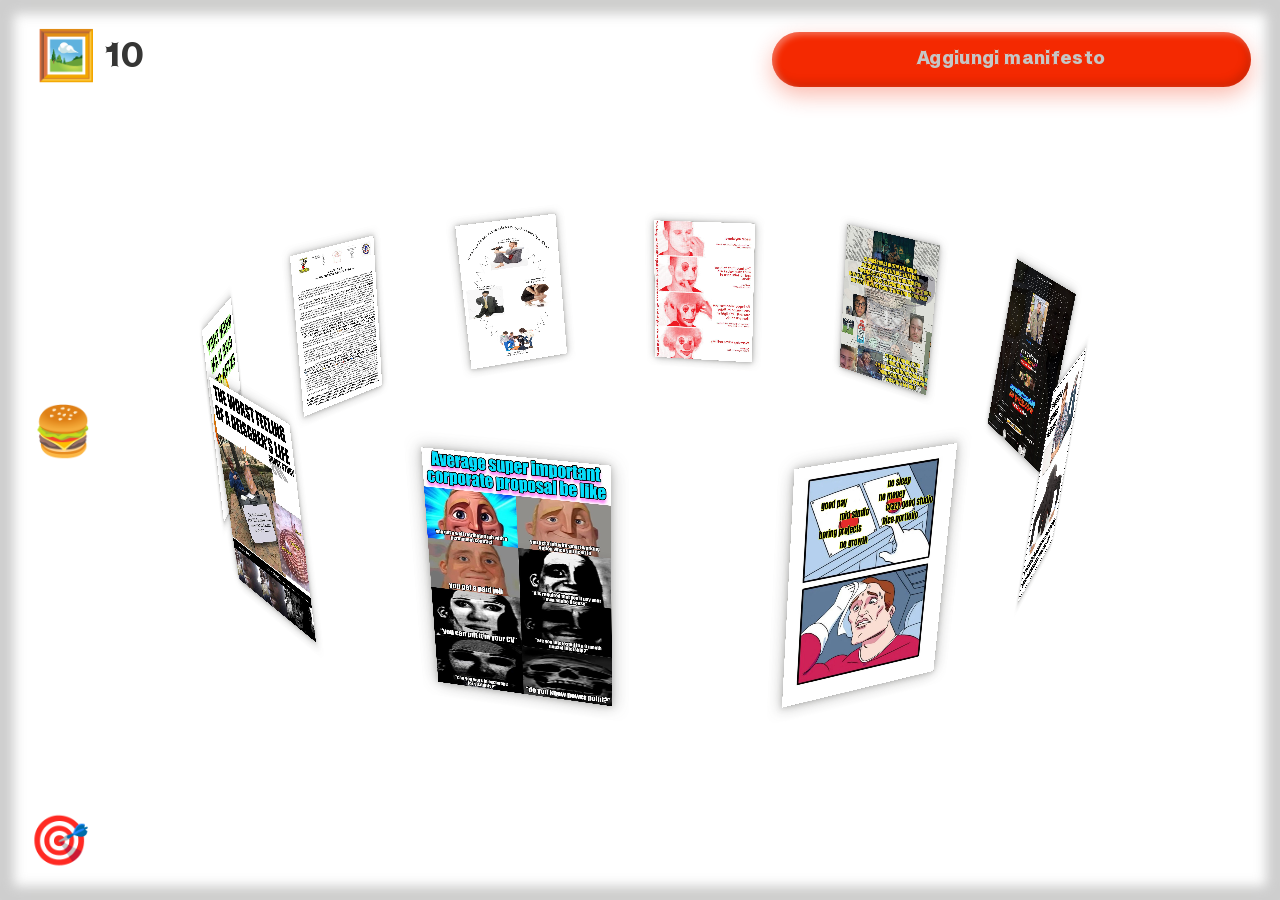
<file: gallery.html>
<!DOCTYPE html>
<html lang="en">

<head>
    <meta charset="UTF-8">
    <meta name="viewport" content="width=device-width, initial-scale=1.0">

    <title>Gallery — Meme Things First</title>
    <meta name="title" content="Gallery — Meme Things First">
    <meta name="author" content="Rebecca Bertero, Serena De Mola, Pasquale de Sario">
    <meta name="description"
        content="3D gallery of A3 posters produced during the Meme Things First workshop at Iuav Venice.">
    <meta name="theme-color" content="#363635">

    <meta property="og:type" content="website">
    <meta property="og:url" content="https://meme-things-first.github.io/MTF/gallery.html">
    <meta property="og:title" content="Gallery — Meme Things First">
    <meta property="og:description"
        content="3D gallery of A3 posters produced during the Meme Things First workshop at Iuav Venice.">
    <meta property="og:locale" content="en_US">
    <meta property="og:locale:alternate" content="it_IT">
    <meta property="og:image" content="https://meme-things-first.github.io/MTF/Images/gallery/09-malossi.jpg">
    <meta property="og:image:alt" content="Workshop poster from Meme Things First">

    <link rel="canonical" href="https://meme-things-first.github.io/MTF/gallery.html">

    <meta name="twitter:card" content="summary_large_image">
    <meta name="twitter:title" content="Gallery — Meme Things First">
    <meta name="twitter:description"
        content="3D gallery of A3 posters produced during the Meme Things First workshop at Iuav Venice.">
    <meta name="twitter:image" content="https://meme-things-first.github.io/MTF/Images/gallery/09-malossi.jpg">

    <link rel="preload" href="Fonts/ABC Helveesti/ABCHelveestiPlusVariableEdu-Regular.woff2" as="font" type="font/woff2"
        crossorigin>
    <link rel="preload" href="Fonts/ABC Helveesti/ABCHelveestiSpikesVariableEdu-Regular.woff2" as="font"
        type="font/woff2" crossorigin>

    <link rel="icon" href="favicon-gallery.svg" type="image/svg+xml">
    <link rel="apple-touch-icon" href="favicon-gallery.svg">

    <link rel="stylesheet" href="gallery.css">

    <!-- 3D Libraries (local; defer preserves order, avoids parser blocking) -->
    <script src="vendor/three.min.js" defer></script>
    <script src="vendor/OrbitControls.js" defer></script>
    <script src="site-menu.js" defer></script>
    <script src="gallery.js" defer></script>
</head>

<body>
    <div class="hamburger-menu visible">
        <button class="menu-toggle" aria-label="Toggle Menu" aria-controls="menuOverlay" aria-expanded="false"
            type="button">🍔</button>
        <nav id="menuOverlay" class="menu-overlay" aria-label="Primary navigation">
            <ul>
                <li><a href="index.html" class="menu-link">📜 Essay</a></li>
                <li><a href="gallery.html" class="menu-link" aria-current="page">🖼️ Gallery</a></li>
                <li><a href="bingo.html" class="menu-link">🎰 Slop Machine</a></li>
            </ul>
        </nav>
    </div>

    <main class="gallery-layout" aria-label="Workshop poster gallery">
        <div id="gallery-canvas" class="gallery-canvas" role="img"
            aria-label="Rotating 3D carousel of A3 workshop posters"></div>

        <header class="gallery-topbar">
            <div class="gallery-poster-counter glow-hover" id="gallery-poster-counter"
                aria-label="Contatore manifesti">
                <span class="emoji-counter" aria-hidden="true">🖼️</span>
                <span id="stat-poster-count" class="poster-count-number" aria-live="polite">—</span>
            </div>
            <div class="gallery-top-actions">
                <button id="btn-add-poster" class="gallery-add-btn" type="button"
                    aria-label="Aggiungi manifesto da file">Aggiungi manifesto</button>

                <div id="gallery-upload" class="gallery-upload" hidden>
                    <label class="gallery-upload-pill gallery-upload-image">
                        <input id="input-add-poster" class="gallery-file-input" type="file"
                            accept="image/*">
                        <span id="upload-image-name" class="gallery-upload-pill-label">Scegli immagine…</span>
                    </label>
                    <input id="upload-title" class="gallery-upload-pill gallery-upload-input" type="text"
                        placeholder="Titolo manifesto" autocomplete="off">
                    <input id="upload-authors" class="gallery-upload-pill gallery-upload-input" type="text"
                        placeholder="Autori" autocomplete="off">
                    <div id="upload-contributions" class="gallery-upload-contributions"></div>
                    <button id="btn-add-contribution" class="gallery-upload-pill gallery-upload-secondary" type="button">
                        + Testo
                    </button>
                    <label class="gallery-upload-pill gallery-upload-secondary gallery-upload-textfile">
                        <input id="input-add-texts" class="gallery-file-input" type="file"
                            accept=".txt,.md,text/plain" multiple>
                        <span class="gallery-upload-pill-label">Carica .txt</span>
                    </label>
                    <button id="btn-upload-cancel" class="gallery-upload-pill gallery-upload-secondary" type="button">
                        Annulla
                    </button>
                    <button id="btn-upload-confirm" class="gallery-add-btn" type="button">
                        Aggiungi
                    </button>
                </div>
            </div>
        </header>

        <div id="gallery-focus" class="gallery-focus" hidden>
            <button type="button" class="gallery-focus-backdrop" id="gallery-focus-backdrop"
                aria-label="Chiudi manifesto" tabindex="-1"></button>
            <div class="gallery-focus-stage">
                <img id="gallery-focus-poster" class="gallery-focus-poster" alt="">
                <div class="gallery-focus-meta" aria-live="polite">
                    <p class="poster-title" id="poster-title">—</p>
                    <p class="poster-authors" id="poster-authors" hidden></p>
                </div>
            </div>
            <aside id="gallery-poster-blurb" class="gallery-poster-blurb" aria-live="polite" hidden></aside>
        </div>

        <button id="btn-reset-camera" class="gallery-reset-btn glow-hover" type="button"
            aria-label="Centra vista" title="Centra vista">🎯</button>
    </main>
</body>

</html>
</file>
<file: style.css>
/* ===================================
   FONT DECLARATIONS
   =================================== */
@font-face {
    font-family: "Helveesti";
    src: url("Fonts/ABC Helveesti/ABCHelveestiPlusVariableEdu-Regular.woff2") format("woff2-variations");
    font-weight: 100 900;
    font-style: normal italic;
    font-display: swap;
}

@font-face {
    font-family: "Helveesti Spikes";
    src: url("Fonts/ABC Helveesti/ABCHelveestiSpikesVariableEdu-Regular.woff2") format("woff2-variations");
    font-weight: 100 900;
    font-style: normal italic;
    font-display: swap;
}

@font-face {
    font-family: 'Untimes';
    src: url('Fonts/Untimes-BoldItalic.woff2') format('woff2');
    font-weight: normal;
    font-style: normal;
    font-display: swap;
}

/* ===================================
   CSS CUSTOM PROPERTIES
   =================================== */
:root {
    color-scheme: light;
    /* Fluid typography: scales smoothly from 13px to 18px */
    --base-grid: clamp(0.8125rem, 0.65rem + 0.45vw, 1.125rem);
    --article-size: clamp(1rem, 0.8rem + 0.5vw, 1.15625rem);
    --base-size: var(--base-grid);
    --xlarge-size: calc(var(--base-size) * 5);
    --heading-size: calc(var(--base-size) * 3);
    --large-size: calc(var(--base-size) * 2);
    --medium-size: calc(var(--base-size) * 2);
    --caption-size: calc(var(--base-size) * 0.8);

    /* Line Heights */
    --lineheight: 1.5;
    --lineheight-small: 1.3;

    /* Font Weights */
    --wght: 400;
    --wght-heavy: 900;

    /* Layout */
    --width-text: 55vw;
    --pad-body: calc(var(--base-grid) * 2);
    --pad-mobile: 8vw; /* original essay mobile edge inset — shared site-wide */
    --pad: calc(var(--base-grid) * 1.5);
    --pad-sm: calc(var(--base-grid) * 1);
    --pad-xs: calc(var(--base-grid) * 0.5);
    --indent: clamp(1.5rem, 1rem + 1.5vw, 3rem);
    --bg-color: rgb(255 255 255);
}


/* ===================================
   GLOBAL RESET & BASE STYLES
   =================================== */
* {
    margin: 0;
    padding: 0;
    box-sizing: border-box;
}

html {
    font-size: var(--base-size);
}

body {
    width: 100%;
    font-family: "Helveesti", sans-serif;
    font-size: var(--base-size);
    line-height: var(--lineheight);
    font-weight: var(--wght);
    font-variant-numeric: oldstyle-nums;
    background-color: rgb(255 255 255);
    font-feature-settings: "smcp" on;
    position: relative;
    /* Context for absolute frame */
}

/* Global Blurred Frame */
body::after {
    content: "";
    position: absolute;
    /* Anchored to document, not viewport */
    top: 0;
    left: 0;
    width: 100%;
    height: 100%;
    pointer-events: none;
    z-index: 9998;
    /* Sharper edge (spread radius 12px) fading into blur (20px) - Darker color */
    box-shadow: inset 0 0 12px 14px rgba(198, 198, 197, 0.85);
}

/* Custom Selection Color */
::selection {
    background: rgba(198, 198, 197, 1);
    /* Light gray */
    color: #363635;
    /* Dark gray text */
}

::-moz-selection {
    background: rgba(198, 198, 197, 1);
    color: #363635;
}

/* Custom Selection Color - Italiano */
.lang-it::selection,
.lang-it *::selection {
    background: rgba(54, 54, 53, 1);
    color: rgba(198, 198, 197, 1);
}

.lang-it::-moz-selection,
.lang-it *::-moz-selection {
    background: rgba(54, 54, 53, 1);
    color: rgba(198, 198, 197, 1);
}

/* ===================================
   HERO SECTION - FULL VIEWPORT
   =================================== */
.hero-section {
    position: relative;
    width: 100%;
    height: 100vh;
    min-height: 100vh;
    display: flex;
    align-items: center;
    justify-content: center;
    overflow: hidden;
}

/* Hero Images Container - For future JS implementation */
.hero-images {
    position: absolute;
    top: 0;
    left: 0;
    width: 100%;
    height: 100%;
    z-index: 100 !important;
    /* Above header */
    pointer-events: none;
    /* Allow clicks to pass through to header */
}

/* Hero Popup Images - Animated */
.hero-popup-image {
    position: absolute;
    object-fit: contain;
    background: transparent;
    opacity: 0;
    transform: scale(0.5);
    transition: opacity 0.3s ease, transform 0.3s cubic-bezier(0.34, 1.56, 0.64, 1);
    pointer-events: none;
    z-index: 999 !important;
    /* Maximum z-index - above everything */
    box-shadow: none !important;
    filter: drop-shadow(0 2px 15px rgba(54, 54, 53, 0.25)) drop-shadow(0 4px 40px rgba(54, 54, 53, 0.35));
    border: none !important;
    outline: none !important;
}

.hero-popup-image.visible {
    opacity: 1 !important;
    transform: scale(1) !important;
}

.hero-popup-image.hiding {
    opacity: 0;
    transform: scale(0.8);
    transition: opacity 0.4s ease, transform 0.4s ease;
}

/* Main Header in Hero Section - Centered */
.hero-section .main-header {
    position: relative;
    z-index: 2;
    /* Keep existing main-header styles */
}

/* Main Content Section */
.main-content {
    position: relative;
    background: var(--bg-color);
    min-height: 100vh;
}



/* ===================================
   TYPOGRAPHY
   =================================== */
h1,
h2,
h3,
h4,
h5,
h6 {
    font-weight: var(--wght-heavy);
    padding-bottom: 0;
    margin: 0;
    line-height: 0.9;
    text-wrap: pretty;
}

h1,
h2 {
    font-size: var(--heading-size);
    letter-spacing: 0.025em;
}

p {
    line-height: var(--lineheight);
}

p strong {
    font-weight: var(--wght-heavy);
    letter-spacing: 0.01em;
    padding-right: 2px;
}

p strong em {
    font-style: italic;
}

em {
    font-style: italic;
    font-variation-settings: "EXPO" -10;
}


i {
    font-style: normal;
    font-variation-settings: "slnt" -10;
}


/* ===================================
   LANGUAGE STYLES
   =================================== */
.lang-en {
    color: #363635;
    -webkit-hyphens: auto;
    -moz-hyphens: auto;
    -ms-hyphens: auto;
    hyphens: auto;
}

.lang-it {
    color: #878786;
    -webkit-hyphens: auto;
    -moz-hyphens: auto;
    -ms-hyphens: auto;
    hyphens: auto;
}

a {
    cursor: pointer;
    text-decoration: none;
}

@media (max-width: 850px) {
    p {
        letter-spacing: 0.01em;
    }

    .main-header .subtitle .lang-it {
        padding-left: 16%;
    }
}

/* ===================================
   LAYOUT CONTAINER
   =================================== */
.layout-container {
    width: 100%;
    box-sizing: border-box;
}

main.content {
    width: 100%;
    max-width: 100%;
    overflow-x: hidden;
}

/* ===================================
   HEADER STYLES
   =================================== */
.main-header {
    width: 100%;
    padding: var(--pad-body) 0 0 0;
    text-align: center;
}

.main-header h1 {
    font-family: "Helveesti Spikes", sans-serif;
    font-size: calc(var(--heading-size) * 3);
    line-height: 0.84;
    margin-bottom: var(--pad-sm);
    text-transform: uppercase;
    font-weight: 500;
    letter-spacing: 0.025em;
    color: #363635;
    text-shadow: none;
}

.home-link {
    text-decoration: none;
    color: inherit;
    cursor: pointer;
}

.main-header .subtitle {
    font-family: "Helveesti Spikes", sans-serif;
    font-size: 2.8vw;
    line-height: 0.905;
    font-weight: 900;
    text-align: left;
    max-width: var(--width-text);
    margin: 0 auto;
    text-wrap: pretty;
    padding-left: 5%;
}

.main-header .subtitle .lang-en,
.main-header .subtitle .lang-it {
    display: block;
    text-align: left;
}

.main-header .subtitle .lang-it {
    padding: 0;
    padding-left: 25%;
    text-indent: 0;
}

/* ===================================
   ARTICLE STYLES
   =================================== */
article {
    margin-top: 10vh;
    padding: 0;
    background-color: rgb(255 255 255);
    width: 100%;
    max-width: 100%;
    overflow-x: hidden;
    box-sizing: border-box;
}

article h1,
article h2,
article h3,
article p {
    max-width: var(--width-text);
    margin: 0 auto;
}

article h1,
article h2 {
    padding: 0;
    padding-bottom: var(--pad);
}

article h1 {
    font-size: var(--heading-size);
    width: 100%;
    line-height: 1.1;
}

article h2 {
    font-size: var(--medium-size) !important;
    line-height: 0.905;
    padding-top: calc(var(--pad-body) * 4);
    padding-bottom: calc(var(--pad-body) * 4 / 3);
}

article p {
    text-indent: 0;
    font-size: var(--article-size);
    text-align: left;
    text-wrap: pretty;
    -webkit-hyphens: auto;
    -moz-hyphens: auto;
    -ms-hyphens: auto;
    hyphens: auto;
}

article a {
    text-decoration: underline;
    text-underline-offset: 0.15em;
}

article a:hover {
    text-decoration: none;
}

/* ===================================
   INTRO HEADER
   =================================== */
.intro-header {
    text-align: left;
    margin-bottom: 0;
    width: 100%;
    max-width: var(--width-text);
    margin-left: auto;
    margin-right: auto;
    padding-right: 0;
    box-sizing: border-box;
}

.intro-header h2 {
    font-family: "Helveesti Spikes", sans-serif;
    font-size: var(--medium-size);
    font-weight: 900;
    margin-bottom: 0;
    text-transform: uppercase;
    color: #363635;
    padding: 0;
    line-height: 1.1;
}

.intro-header h2.centered-title {
    text-align: center;
    padding-top: 0;
}

/* Specific adjustment for intro header superscripts */
.intro-header h2 .sups {
    font-weight: 900;
    line-height: 1;
    vertical-align: baseline;
    position: relative;
    top: -0.4em;
}

.intro-header h2 {
    padding-top: 0.5em;
    /* Add space for superscript */
}

/* Hover effect for Main Title */
.main-header h1:hover {
    text-shadow:
        -0.5vw -0.5vw 2vw rgba(198, 198, 197, 1),
        -1vw -1vw 2vw rgba(198, 198, 197, 1),
        0.5vw 0.5vw 2vw rgba(198, 198, 197, 1),
        1vw 1vw 2vw rgba(198, 198, 197, 1);
}

/* ===================================
   BILINGUAL LAYOUT
   =================================== */
.bilingual-wrapper {
    display: flex;
    flex-direction: column;
    gap: 0;
    max-width: var(--width-text);
    margin: 0 auto;
}

.bilingual-group {
    width: 100%;
    text-align: justify;
    box-sizing: border-box;
    padding: 0;
    position: relative;
}

.bilingual-group p {
    margin-bottom: 0;
    text-wrap: pretty;
}

.bilingual-group:nth-child(odd) {
    padding-right: 20%;
}

.bilingual-group:nth-child(even) {
    padding-left: 20%;
}


/* ===================================
   SUPERSCRIPT & FOOTNOTES
   =================================== */
.sups {
    text-transform: none;
    vertical-align: baseline;
    font-size: 0.8em;
    font-weight: 450;
    line-height: 0;
    position: relative;
    top: -0.4em;
}

.footnote {
    cursor: pointer;
    text-decoration: none;
    color: inherit;
}

.footnote:hover {
    text-shadow:
        -0.05em -0.05em 0.2em rgba(198, 198, 197, 1),
        -0.1em -0.1em 0.2em rgba(198, 198, 197, 1),
        0.05em 0.05em 0.2em rgba(198, 198, 197, 1),
        0.1em 0.1em 0.2em rgba(198, 198, 197, 1);
}

/* ===================================
   BIBLIOGRAPHY SECTION
   =================================== */
.bibliography-section {
    margin-top: 10vh;
    max-width: 100%;
}

@media (min-width: 769px) {

    /* Desktop bibliography margins */
    .bibliography-section {
        padding-left: 10vw;
        padding-right: 10vw;
    }
}

.bibliography-grid {
    display: block;
    column-count: 2;
    column-gap: var(--pad);
    margin-top: var(--pad);
}

.bibliography-item {
    break-inside: avoid;
    margin-bottom: var(--base-size);
}

.bibliography-item p {
    font-size: var(--caption-size);
    line-height: var(--lineheight-small);
    margin: 0;
    text-align: left;
    text-wrap: pretty;
}

.bibliography-item a {
    color: inherit;
    text-decoration: none;
}

.bibliography-item a:hover {
    text-shadow: -0.03em -0.03em 0.15em rgba(198, 198, 197, 1),
        -0.06em -0.06em 0.15em rgba(198, 198, 197, 1),
        0.03em 0.03em 0.15em rgba(198, 198, 197, 1),
        0.06em 0.06em 0.15em rgba(198, 198, 197, 1);
}

/* ===================================
   ARTICLE EXCERPT
   =================================== */
.article-excerpt {
    margin-top: var(--base-size);
    margin-right: auto;
    margin-bottom: 0;
    margin-left: auto;
    max-width: var(--width-text);
    padding-right: 10%;
    box-sizing: border-box;
}

.article-excerpt p {
    font-size: var(--caption-size);
    line-height: var(--lineheight);
    margin: 0;
    text-align: left;
    text-wrap: pretty;
}

.article-excerpt .lang-it {
    margin: 0;
    display: block;
    color: #878786;
    /* Maintain visibility */
}

/* ===================================
   INFO SECTION (4 columns)
   =================================== */
.info-section {
    margin-top: 10vh;
    max-width: 100%;
}

@media (min-width: 769px) {
    .info-section {
        padding-left: 10vw;
        padding-right: 10vw;
    }
}

.info-grid {
    display: grid;
    grid-template-columns: repeat(12, 1fr);
    gap: var(--pad);
    margin-top: var(--pad);
}



.info-item {
    grid-column: span 3;
    /* Default width (1/4th) */
}

.license-item {
    grid-column: span 2;
    /* Reset to 2 to fit 6 items in 12 cols (6*2=12) */
}



.info-item h3 {
    font-family: "Helveesti", sans-serif;
    font-size: var(--caption-size);
    font-weight: normal;
    text-transform: none;
    margin-bottom: 0;
    display: block;
    margin-bottom: var(--pad-xs);
    font-size: var(--caption-size) !important;
}

.license-item a:hover {
    text-shadow: -0.03em -0.03em 0.15em rgba(54, 54, 53, 1),
        -0.06em -0.06em 0.15em rgba(54, 54, 53, 1),
        0.03em 0.03em 0.15em rgba(54, 54, 53, 1),
        0.06em 0.06em 0.15em rgba(54, 54, 53, 1);
}

.info-item p {
    font-size: var(--caption-size);
    line-height: var(--lineheight);
    margin: 0;
    text-align: left;
    hyphens: none;
    -webkit-hyphens: none;
    -ms-hyphens: none;
    text-wrap: pretty;
}

/* Plain links for info section */
.info-link,
.license-item a {
    color: inherit;
    text-decoration: none;
    cursor: pointer;
}

.info-link:hover,
.info-link:active,
.info-link:visited,
.license-item a:hover {
    color: inherit;
    text-decoration: none;
}

/* Hover effect for Info Section Links (Names & License) */
.info-grid .info-link:hover,
.license-item a:hover {
    text-shadow: -0.03em -0.03em 0.15em rgba(198, 198, 197, 1),
        -0.06em -0.06em 0.15em rgba(198, 198, 197, 1),
        0.03em 0.03em 0.15em rgba(198, 198, 197, 1),
        0.06em 0.06em 0.15em rgba(198, 198, 197, 1);
}

.info-header {
    font-family: "Helveesti Spikes", sans-serif;
    font-weight: 900;
    color: #363635;
}

.info-item:not(.license-item) .lang-it {
    font-family: "Helveesti Spikes", sans-serif;
    font-weight: 900;
}

.info-item.cookie-item .lang-it {
    font-family: "Helveesti", sans-serif;
    font-weight: normal;
}

/* Centered Title (Get the PDF) - half title size with shadow */
.centered-title {
    text-align: center;
    font-size: calc(var(--heading-size) * 1.5) !important;
    letter-spacing: 0.025em;
    text-shadow: none;
}

/* Hover effect for the PDF Title */
.book-section .info-link:hover .centered-title {
    text-shadow:
        -0.25vw -0.25vw 1vw rgba(198, 198, 197, 1),
        -0.5vw -0.5vw 1vw rgba(198, 198, 197, 1),
        0.25vw 0.25vw 1vw rgba(198, 198, 197, 1),
        0.5vw 0.5vw 1vw rgba(198, 198, 197, 1);
}



/* Author links in article text */
.author-link {
    color: inherit;
    text-decoration: none;
}

.author-link:hover {
    text-shadow: -0.03em -0.03em 0.15em rgba(198, 198, 197, 1),
        -0.06em -0.06em 0.15em rgba(198, 198, 197, 1),
        0.03em 0.03em 0.15em rgba(198, 198, 197, 1),
        0.06em 0.06em 0.15em rgba(198, 198, 197, 1);
}

/* Dark shadow for Italian text (when visible and grey) */
.lang-it .footnote.sups:hover,
.lang-it .author-link:hover,
.lang-it .info-link:hover,
.license-item .lang-it a:hover,
.figure-caption p.lang-it a:hover {
    color: rgba(198, 198, 197, 1);
    text-shadow: -0.03em -0.03em 0.15em rgba(54, 54, 53, 1),
        -0.06em -0.06em 0.15em rgba(54, 54, 53, 1),
        0.03em 0.03em 0.15em rgba(54, 54, 53, 1),
        0.06em 0.06em 0.15em rgba(54, 54, 53, 1);
}

/* Footnote Popup */
.footnote-popup {
    position: absolute;
    max-width: 37.5vw;
    width: fit-content;
    padding: 0;
    background: transparent;
    box-shadow: none;
    filter: none;
    z-index: 1000;
    opacity: 0;
    visibility: hidden;
    margin: 0;
    /* Exit transition: smooth and simple */
    transform: translateY(-50%) scale(0.9);
    transition: opacity 0.2s ease, transform 0.2s ease, visibility 0.2s ease;
}

.footnote-popup.active {
    opacity: 1;
    visibility: visible;
    transform: translateY(-50%) scale(1);
    /* Enter transition: bouncy elastic effect */
    transition: opacity 0.2s ease, transform 0.2s cubic-bezier(0.34, 1.56, 0.64, 1);
}

.footnote-popup-content {
    position: relative;
    padding: 0;
    margin: 0;
    font-size: var(--caption-size);
    /* Ensure parent has correct size */
    line-height: var(--lineheight-small);
    /* Ensure parent strut matches child */
    text-wrap: pretty;
}

.footnote-popup-number {
    display: none;
}

/* Keep the close button accessible without changing the visual design. */
.footnote-popup-close {
    position: absolute;
    width: 1px;
    height: 1px;
    padding: 0;
    margin: -1px;
    overflow: hidden;
    clip: rect(0, 0, 0, 0);
    white-space: nowrap;
    border: 0;
}

.footnote-popup-text {
    font-family: "Helveesti", sans-serif;
    font-size: var(--caption-size);
    line-height: var(--lineheight-small) !important;
    padding: 0 !important;
    margin: 0;
    display: inline;
    background: rgba(198, 198, 197, 1);
    box-shadow: 0 0 5px 2px rgba(198, 198, 197, 1);
    /* Basic Feather effect */
    box-decoration-break: clone;
    -webkit-box-decoration-break: clone;
    text-wrap: pretty;
}

/* Italian footnotes - inverted colors */
.footnote-popup.lang-it {
    background: transparent;
}

.footnote-popup.lang-it .footnote-popup-text {
    background: rgba(54, 54, 53, 1);
    color: rgba(198, 198, 197, 1);
    box-shadow: 0 0 5px 2px rgba(54, 54, 53, 1);
    /* Basic Feather effect */
}

/* Links inside footnotes */
.footnote-popup-text a,
.footnote-popup-text a:visited,
.footnote-popup-text a:active {
    color: inherit !important;
    /*text-decoration: none;*/
}

.footnote-popup-text a:hover {
    text-decoration: none;
    text-shadow:
        -0.03em -0.03em 0.15em rgba(198, 198, 197, 1),
        -0.06em -0.06em 0.15em rgba(198, 198, 197, 1),
        0.03em 0.03em 0.15em rgba(198, 198, 197, 1),
        0.06em 0.06em 0.15em rgba(198, 198, 197, 1);
}

/* Italian footnote links hover (inverted) */
.footnote-popup.lang-it .footnote-popup-text a:hover {
    color: rgba(198, 198, 197, 1) !important;
    text-shadow:
        -0.03em -0.03em 0.15em rgba(54, 54, 53, 1),
        -0.06em -0.06em 0.15em rgba(54, 54, 53, 1),
        0.03em 0.03em 0.15em rgba(54, 54, 53, 1),
        0.06em 0.06em 0.15em rgba(54, 54, 53, 1);
}


/* ===================================
   FIGURE & CAPTIONS (Replaces floating-image on img)
   =================================== */
.figure-wrapper {
    position: absolute;
    width: 18vw;
    max-width: 18vw;
    z-index: 10;
    display: flex;
    flex-direction: column;
    /* Align to bottom of parent bilingual-group */
    bottom: 0;
}

.figure-wrapper img {
    width: 100%;
    height: auto;
    display: block;
    box-shadow: 0 4px 40px rgba(54, 54, 53, 0.35), 0 2px 15px rgba(54, 54, 53, 0.25);
}

.figure-wrapper.right {
    right: max(-20vw, calc(-0.5 * (100vw - var(--width-text)) + 2.5vw));
}

.figure-wrapper.left {
    left: max(-20vw, calc(-0.5 * (100vw - var(--width-text)) + 2.5vw));
}

.figure-caption {
    font-family: "Helveesti", sans-serif;
    font-size: var(--caption-size);
    line-height: var(--lineheight-small);
    text-wrap: pretty;
    padding: 0;
    margin-top: var(--base-size);
    /* Space between image and caption */

    background: transparent;
    filter: none;

    /* Reset previous styles */
    box-shadow: none;
    border: none;

    text-align: left;
    box-sizing: border-box;
}

.figure-caption p {
    margin: 0;
    text-indent: 0;
    font-size: inherit;
    line-height: inherit;
    word-wrap: break-word;
    text-align: left;

    /* Highlight style */
    display: inline;
    background-color: rgb(255 255 255);
    box-shadow: 5px 0 0 rgb(255 255 255), -5px 0 0 rgb(255 255 255);
}

/* Full-width images */
.figure-full {
    width: 85vw;
    max-width: 85vw;
    margin: calc(var(--pad-body) * 3) auto;
    display: flex;
    flex-direction: column;
    align-items: center;
    position: relative;
    left: 0;
}

.figure-contained {
    width: var(--width-text);
    max-width: var(--width-text);
}

.figure-full img {
    width: 100%;
    height: auto;
    display: block;
    box-shadow: 0 4px 40px rgba(54, 54, 53, 0.35), 0 2px 15px rgba(54, 54, 53, 0.25);
}

.figure-full .figure-caption {
    width: 100%;
    max-width: var(--width-text);
    margin-top: var(--base-size);
    text-align: left;
}

.figure-caption p.lang-en {
    background: rgba(198, 198, 197, 1);
    color: initial;
    box-shadow: 0 0 5px 2px rgba(198, 198, 197, 1);
    /* Basic Feather effect */
}

/* Add spacing between languages using a pseudo-element on the first paragraph */
.figure-caption p.lang-en::after {
    content: "";
    display: block;
    height: calc(0.5em * var(--lineheight-small));
    /* Half of previous line-height for spacing */
    background: transparent;
    box-shadow: none;
    /* No shadow on spacer */
}

.figure-caption p.lang-it {
    background: rgba(54, 54, 53, 1);
    color: rgba(198, 198, 197, 1);
    box-shadow: 0 0 5px 2px rgba(54, 54, 53, 1);
    /* Basic Feather effect */
}

.figure-caption a,
.figure-caption .info-link {
    /* Assuming links might use this or generic a */
    color: inherit !important;
    text-decoration: none;
}

.figure-caption p.lang-en a:hover,
.figure-caption a:hover {
    text-shadow: -0.03em -0.03em 0.15em rgba(198, 198, 197, 1),
        -0.06em -0.06em 0.15em rgba(198, 198, 197, 1),
        0.03em 0.03em 0.15em rgba(198, 198, 197, 1),
        0.06em 0.06em 0.15em rgba(198, 198, 197, 1);
}

.figure-caption a:hover {
    text-decoration: none;
}

/* Tablet adjustments */
@media (max-width: 1024px) {
    .figure-wrapper {
        width: 16vw;
        max-width: 16vw;
        bottom: 0;
    }

    .figure-wrapper.right {
        right: -17vw;
    }

    .figure-wrapper.left {
        left: -17vw;
    }
}


/* ===================================
   UTILITY CLASSES
   =================================== */
.mobile-only {
    display: none;
}

img {
    display: block;
    width: 100%;
    max-width: 100%;
    height: auto;
    box-shadow: 0 0 20px rgba(54, 54, 53, 0.2);
}

button {
    background: transparent;
    border: 0;
    cursor: pointer;
}

/* ===================================
   BOOK SECTION
   =================================== */
.book-section {
    margin-top: 10vh;
    max-width: 100%;
    margin-left: auto;
    margin-right: auto;
    box-sizing: border-box;
    /* Scale to match layout */
}

@media (min-width: 641px) {
    .book-section {
        padding-left: var(--pad-body);
        padding-right: var(--pad-body);
    }
}

/* ===================================
   FOOTER SECTION
   =================================== */
.footer-section {
    margin-top: 10vh;
    width: 100%;
    max-width: 100%;
    display: flex;
    flex-direction: column;
    /* Mobile first: stack */
    align-items: center;
    gap: var(--pad);
    padding-bottom: 0;
}

.footer-col {
    text-align: left;
    max-width: var(--width-text);
    /* Limit width for nice reading */
}

.footer-col p {
    font-size: var(--caption-size);
    line-height: var(--lineheight);
    margin: 0;
    text-wrap: pretty;
}

.footer-col .lang-it {
    display: inline;
    margin: 0;
    -webkit-hyphens: none;
    -moz-hyphens: none;
    -ms-hyphens: none;
    hyphens: none;
}

.footer-col a {
    color: inherit;
    text-decoration: none;
    border-bottom: none;
    overflow-wrap: break-word;
}

.footer-col a:hover {
    text-shadow: -0.03em -0.03em 0.15em rgba(198, 198, 197, 1),
        -0.06em -0.06em 0.15em rgba(198, 198, 197, 1),
        0.03em 0.03em 0.15em rgba(198, 198, 197, 1),
        0.06em 0.06em 0.15em rgba(198, 198, 197, 1);
}

.footer-col .lang-it a:hover {
    color: rgba(198, 198, 197, 1);
    text-shadow: -0.03em -0.03em 0.15em rgba(54, 54, 53, 1),
        -0.06em -0.06em 0.15em rgba(54, 54, 53, 1),
        0.03em 0.03em 0.15em rgba(54, 54, 53, 1),
        0.06em 0.06em 0.15em rgba(54, 54, 53, 1);
}

/* Desktop: Side by side */
@media (min-width: 769px) {
    .footer-section {
        flex-direction: row;
        justify-content: center;
        align-items: flex-start;
        text-align: left;
        gap: var(--pad);
        padding-left: 10vw;
        padding-right: 10vw;
        padding-bottom: 0;
        /* Matching visual spacing */
    }

    .article-excerpt {
        max-width: var(--width-text);
        margin: var(--base-size) auto 0 auto;
        text-align: left;
    }

    .footer-col {
        flex: 1;
        /* Equal width */
        max-width: 400px;
        /* Max width per column */
    }
}


/* ===================================
   ARTICLE AUTHORS
   =================================== */
.article-authors {
    max-width: var(--width-text);
    margin: 0 auto;
    margin-bottom: calc(1em * var(--lineheight));
    /* One line of space */
    text-align: left;
    font-size: var(--article-size);
    /* Same as article text */
    text-transform: uppercase;
    letter-spacing: 0.025em;
    color: #363635;
}

.article-authors .author-surname {
    font-family: "Helveesti Spikes", sans-serif;
    font-weight: 900;
}

.article-authors .sups {
    text-transform: uppercase;
    letter-spacing: 0.025em;
    font-family: "Helveesti Spikes", sans-serif;
    font-weight: 900;
}


/* ===================================
   PROJECT INTRO
   =================================== */
.project-intro {
    max-width: var(--width-text);
    margin: 0 auto;
    margin-top: 10vh;
    margin-bottom: 20vh;
    /* Large space before article */
    text-align: center;
    text-wrap: pretty;
}

.project-intro p {
    font-size: calc(var(--base-size) * 1.5);
    /* Same as article */
    font-family: 'Untimes', sans-serif;
    line-height: 1.2;
    margin: 0;
    display: block;
    padding: 0;
    text-wrap: pretty;
}



/* Large screens - adjust layout */
@media (min-width: 1600px) {
    :root {
        --width-text: 40vw;
    }

    .main-header .subtitle .lang-it {
        padding-left: 20%;
    }

    .main-header .subtitle {
        padding-left: 0;
    }
}

@media (max-width: 1024px) {
    :root {
        --width-text: 60vw;
    }
}

/* ===================================
   MOBILE LAYOUT (MAX 768PX)
   =================================== */
@media (max-width: 768px) {
    :root {
        --width-text: 100%;
        --lineheight: 1.35;
    }

    /* Show mobile-only line breaks */
    .mobile-only {
        display: block;
    }

    /* Burger + eagle — same --pad-mobile as gallery / slop */
    .hamburger-menu {
        left: var(--pad-mobile);
    }

    .menu-toggle,
    #scroll_top {
        font-size: 2.5rem;
    }

    #scroll_top {
        right: var(--pad-mobile);
    }

    /* Reduce blurred frame/halo on small viewports */
    body::after {
        box-shadow: inset 0 0 10px 10px rgba(198, 198, 197, 0.55);
    }

    /* Mobile Layout Overrides - unified margins */
    .layout-container,
    .main-header {
        padding-left: var(--pad-mobile) !important;
        padding-right: var(--pad-mobile) !important;
    }

    /* Reset internal padding for all sections to avoid double-padding from parent */
    article,
    .bibliography-section,
    .info-section,
    .book-section,
    .footer-section,
    .bibliography-grid,
    .info-grid {
        padding-left: 0 !important;
        padding-right: 0 !important;
    }

    .intro-header,
    .bilingual-wrapper {
        max-width: 100% !important;
    }

    /* Fix Main Title Explosion */
    .main-header {
        max-width: 100%;
        padding: var(--pad-body) 0;
    }

    .main-header h1 {
        font-size: 21vw !important;
        line-height: 0.875 !important;
    }

    .main-header .subtitle {
        font-size: 6vw !important;
        max-width: 100% !important;
        line-height: 0.905 !important;
        padding-left: 0 !important;
    }

    .main-header .subtitle .lang-it {
        padding-left: 16% !important;
    }

    .bilingual-group:nth-child(odd),
    .bilingual-group:nth-child(even) {
        padding-right: 0 !important;
        padding-left: 0 !important;
    }

    .bilingual-group p {
        text-indent: 0 !important;
    }

    .bibliography-grid {
        column-count: 1 !important;
    }

    /* Article text: slightly smaller */
    article p,
    .article-authors {
        font-size: 4.5vw !important;
    }

    /* Larger captions on mobile for readability */
    .figure-caption,
    .figure-caption p {
        font-size: 4vw !important;
    }

    .bibliography-item p,
    .article-excerpt p,
    .footer-col p {
        font-size: 4vw !important;
    }

    .footer-col p {
        -webkit-hyphens: none;
        -moz-hyphens: none;
        -ms-hyphens: none;
        hyphens: none;
        overflow-wrap: break-word;
        word-break: break-word;
    }

    .article-excerpt {
        padding-left: 0 !important;
    }

    .info-item p,
    .info-item h3 {
        font-size: 4vw !important;
    }

    /* Section headings same as subtitle */
    article h2,
    .intro-header h2 {
        font-size: 6vw !important;
        line-height: 0.905 !important;
    }

    .project-intro p {
        font-size: 5.5vw !important;
        line-height: 1.2 !important;
    }

    /* "Get the PDF!" title - 50% of Main Title (21vw / 2 = 10.5vw) */
    .intro-header h2.centered-title {
        font-size: 12.5vw !important;
        line-height: 1.1 !important;
    }

    /* Enable hover effects on mobile via active/focus */
    article a:active,
    article a:focus,
    .footnote:active,
    .footnote:focus,
    .bibliography-item a:active,
    .bibliography-item a:focus,
    .info-link:active,
    .info-link:focus,
    .license-item a:active,
    .license-item a:focus,
    .author-link:active,
    .author-link:focus,
    .figure-caption a:active,
    .figure-caption a:focus {
        text-shadow: -0.03em -0.03em 0.15em rgba(198, 198, 197, 1),
            -0.06em -0.06em 0.15em rgba(198, 198, 197, 1),
            0.03em 0.03em 0.15em rgba(198, 198, 197, 1),
            0.06em 0.06em 0.15em rgba(198, 198, 197, 1) !important;
    }

    /* Dark shadow for Italian text on mobile */
    .lang-it a:active,
    .lang-it a:focus {
        color: rgba(198, 198, 197, 1) !important;
        text-shadow: -0.03em -0.03em 0.15em rgba(54, 54, 53, 1),
            -0.06em -0.06em 0.15em rgba(54, 54, 53, 1),
            0.03em 0.03em 0.15em rgba(54, 54, 53, 1),
            0.06em 0.06em 0.15em rgba(54, 54, 53, 1) !important;
    }

    /* Mobile Images */
    .figure-wrapper {
        position: static !important;
        display: flex !important;
        flex-direction: column !important;
        max-width: 70% !important;
        width: 70% !important;
        height: auto !important;
        margin: calc(var(--pad-body) * 0.75) auto !important;
        right: auto !important;
        left: auto !important;
    }

    /* Mobile - Full Width Images */
    .figure-full {
        width: 70vw !important;
        max-width: 70vw !important;
        margin: calc(var(--pad-body) * 1.5) auto !important;
    }

    /* Mobile - Footnote Popup */
    .footnote-popup {
        max-width: 80vw !important;
        /* Reset transform for mobile positioning (remove translateY) */
        transform: scale(0.9);
    }

    .footnote-popup.active {
        transform: scale(1) !important;
    }

    .footnote-popup-content,
    .footnote-popup-text {
        font-size: 4vw !important;
        line-height: 1.3 !important;
    }

    /* Mobile Adjustments for Hero */
    .hero-section {
        min-height: 100svh;
    }

    .info-grid {
        grid-template-columns: 1fr;
    }

    .info-item,
    .support-item,
    .license-item {
        grid-column: auto;
    }
}

/* ===================================
   SCROLL TO TOP BUTTON
   =================================== */
#scroll_top {
    display: none;
    /* Hidden by default */
    position: fixed;
    top: 48%;
    /* Optical centering adjustment */
    right: var(--pad-body);
    transform: translateY(-50%);
    z-index: 9999;
    border: none;
    outline: none;
    background-color: transparent;
    /* Transparent background */
    color: #363635;
    /* Main text color */
    cursor: pointer;
    padding: 0;
    font-family: inherit;
    /* Use inherit or system font for emoji */
    font-size: 2.5rem;
    /* Reduced size for emoji */
    font-weight: normal;
    opacity: 0;
    transition: opacity 0.3s ease, text-shadow 0.3s ease;
}

#scroll_top:hover {
    /* Matching the text shadow hover effect of the rest of the site */
    text-shadow:
        -0.03em -0.03em 0.15em rgba(198, 198, 197, 1),
        -0.06em -0.06em 0.15em rgba(198, 198, 197, 1),
        0.03em 0.03em 0.15em rgba(198, 198, 197, 1),
        0.06em 0.06em 0.15em rgba(198, 198, 197, 1);
}

#scroll_top:focus {
    outline: none;
}

#scroll_top:focus-visible {
    outline: 2px solid rgba(54, 54, 53, 0.45);
    outline-offset: 4px;
    border-radius: 4px;
}

/* ===================================
   HAMBURGER MENU
   =================================== */
.hamburger-menu {
    position: fixed;
    top: 48%;
    /* Optical centering adjustment */
    transform: translateY(-50%);
    left: var(--pad-body);
    z-index: 10000;
    opacity: 0;
    visibility: hidden;
    transition: opacity 0.3s ease, visibility 0.3s ease, transform 0.3s ease;
}

.hamburger-menu.visible {
    opacity: 1;
    visibility: visible;
}

.menu-toggle {
    cursor: pointer;
    background: transparent;
    border: none;
    padding: 0;
    position: relative;
    z-index: 10001;
    display: flex;
    align-items: center;
    justify-content: center;
    width: auto;
    height: auto;
    font-size: 3rem;
    line-height: 1;
    transition: text-shadow 0.3s ease;
}

.menu-toggle:hover {
    text-shadow:
        -0.03em -0.03em 0.15em rgba(198, 198, 197, 1),
        -0.06em -0.06em 0.15em rgba(198, 198, 197, 1),
        0.03em 0.03em 0.15em rgba(198, 198, 197, 1),
        0.06em 0.06em 0.15em rgba(198, 198, 197, 1);
}

.menu-toggle:focus {
    outline: none;
}

.menu-toggle:focus-visible {
    outline: 2px solid rgba(54, 54, 53, 0.45);
    outline-offset: 4px;
    border-radius: 4px;
}

.menu-overlay {
    position: absolute;
    top: 100%;
    left: 0;
    width: auto;
    height: auto;
    min-width: max-content;
    background: transparent;
    display: block;
    padding: 0;
    opacity: 0;
    visibility: hidden;
    transform: translateY(-10px);
    transition: all 0.3s ease;
    z-index: 10000;
    box-shadow: none;
    border: none;
    text-align: left;
}

.hamburger-menu.open .menu-overlay {
    opacity: 1;
    visibility: visible;
    transform: translateY(10px);
}

.menu-overlay ul {
    list-style: none;
    text-align: left;
    padding: 0;
    margin: 0;
    display: block;
    width: auto;
}

.menu-overlay li {
    margin: var(--pad-xs) 0;
    white-space: nowrap;
}

.menu-link {
    font-family: "Helveesti Spikes", sans-serif;
    font-size: var(--article-size);
    text-transform: uppercase;
    text-decoration: none;
    color: #363635;
    font-weight: 900;
    line-height: calc(var(--lineheight) / 2);
    letter-spacing: 0.025em;
    transition: all 0.2s ease;
    display: block;
    mix-blend-mode: difference;
}

.menu-link:hover {
    text-shadow:
        -0.03em -0.03em 0.15em rgba(198, 198, 197, 1),
        -0.06em -0.06em 0.15em rgba(198, 198, 197, 1),
        0.03em 0.03em 0.15em rgba(198, 198, 197, 1),
        0.06em 0.06em 0.15em rgba(198, 198, 197, 1);
}

.footer-section {
    padding-bottom: 0;
}

/* ===================================
   END LOGO
   =================================== */
.end-logo {
    width: 100%;
    margin-top: 10vh;
    margin-bottom: calc(var(--pad-body) * 2);
    display: flex;
    justify-content: center;
    align-items: center;
    pointer-events: none;
    user-select: none;
}

.end-logo img {
    width: 80px;
    height: auto;
    box-shadow: none !important;
    display: block;
}

/* ===================================
   ACCESSIBILITY: REDUCED MOTION
   =================================== */
@media (prefers-reduced-motion: reduce) {

    *,
    *::before,
    *::after {
        animation-duration: 0.01ms !important;
        animation-iteration-count: 1 !important;
        transition-duration: 0.01ms !important;
    }
}
</file>
<file: gallery.css>
/* ===================================
   GALLERY — MEME THINGS FIRST
   Light stage + inset “bordino” + continuous 3D carousel
   =================================== */

@font-face {
    font-family: "Helveesti";
    src: url("Fonts/ABC Helveesti/ABCHelveestiPlusVariableEdu-Regular.woff2") format("woff2-variations");
    font-weight: 100 900;
    font-style: normal italic;
    font-display: swap;
}

@font-face {
    font-family: "Helveesti Spikes";
    src: url("Fonts/ABC Helveesti/ABCHelveestiSpikesVariableEdu-Regular.woff2") format("woff2-variations");
    font-weight: 100 900;
    font-style: normal italic;
    font-display: swap;
}

:root {
    color-scheme: light;
    --base-grid: clamp(0.8125rem, 0.65rem + 0.45vw, 1.125rem);
    --base-size: var(--base-grid);
    --article-size: clamp(1rem, 0.8rem + 0.5vw, 1.15625rem);
    --medium-size: calc(var(--base-size) * 2);
    --caption-size: calc(var(--base-size) * 0.8);
    --lineheight: 1.5;
    --lineheight-small: 1.3;
    --wght: 400;
    --wght-heavy: 900;
    --color-text: #363635;
    --color-muted: #878786;
    --color-bg: #ffffff;
    --pad-body: calc(var(--base-grid) * 2);
    --pad-mobile: 8vw; /* original essay mobile edge inset — shared site-wide */
    --pad: calc(var(--base-grid) * 1.5);
    --pad-sm: calc(var(--base-grid) * 1);
    --pad-xs: calc(var(--base-grid) * 0.5);
}

* {
    margin: 0;
    padding: 0;
    box-sizing: border-box;
}

html {
    font-size: var(--base-size);
}

body {
    width: 100vw;
    height: 100vh;
    height: 100dvh;
    overflow: hidden;
    font-family: "Helveesti", sans-serif;
    font-size: var(--base-size);
    line-height: var(--lineheight);
    font-weight: var(--wght);
    font-variant-numeric: oldstyle-nums;
    background-color: var(--color-bg);
    color: var(--color-text);
    position: relative;
}

/* Same inset frame as home / bingo */
body::after {
    content: "";
    position: absolute;
    top: 0;
    left: 0;
    width: 100%;
    height: 100%;
    pointer-events: none;
    z-index: 9998;
    box-shadow: inset 0 0 12px 14px rgba(198, 198, 197, 0.85);
}

::selection {
    background: rgba(198, 198, 197, 1);
    color: #363635;
}

.lang-en {
    color: #363635;
}

.lang-it {
    color: #878786;
}

.glow-hover {
    transition: text-shadow 0.25s ease, transform 0.2s ease, color 0.2s ease;
}

.glow-hover:hover {
    text-shadow:
        -0.03em -0.03em 0.15em rgba(198, 198, 197, 1),
        -0.06em -0.06em 0.15em rgba(198, 198, 197, 1),
        0.03em 0.03em 0.15em rgba(198, 198, 197, 1),
        0.06em 0.06em 0.15em rgba(198, 198, 197, 1);
}

a {
    color: inherit;
    text-decoration: none;
}

.gallery-layout {
    position: relative;
    width: 100vw;
    height: 100vh;
    height: 100dvh;
    background: #ffffff;
    overflow: hidden;
}

.gallery-canvas {
    position: absolute;
    inset: 0;
    z-index: 1;
    cursor: grab;
    touch-action: none;
}

.gallery-canvas:active {
    cursor: grabbing;
}

.gallery-canvas.is-stopped {
    cursor: grab;
}

.gallery-canvas canvas {
    display: block;
    width: 100% !important;
    height: 100% !important;
}


/* Poster counter — same pattern as Slop Machine ball counter */
.gallery-topbar {
    position: absolute;
    top: calc(var(--pad) + 8px);
    left: calc(var(--pad) + 12px);
    /* Match Slop sidebar pad + MTF logo right edge */
    right: 1.8rem;
    display: flex;
    justify-content: space-between;
    align-items: flex-start;
    pointer-events: none;
    z-index: 12;
}

.gallery-top-actions {
    position: relative;
    pointer-events: auto;
    display: flex;
    flex-direction: column;
    align-items: stretch;
    /* Same content width as Slop Machine extract pills */
    width: calc(min(42vw, 580px) - 3.6rem);
    max-width: calc(580px - 3.6rem);
    min-width: 0;
}

/* Explanation texts — sharp over blur, full viewport right column */
.gallery-poster-blurb {
    position: absolute;
    top: 0;
    right: 1.8rem;
    bottom: 0;
    z-index: 2;
    width: calc(min(42vw, 580px) - 3.6rem);
    max-width: calc(580px - 3.6rem);
    overflow-x: hidden;
    overflow-y: auto;
    display: flex;
    flex-direction: column;
    /* Two line-heights between contribution names */
    gap: calc(var(--article-size) * var(--lineheight) * 2);
    margin: 0;
    padding: 1.8rem 0;
    box-sizing: border-box;
    background: transparent;
    border: none;
    border-radius: 0;
    box-shadow: none;
    opacity: 0;
    visibility: hidden;
    transform: translateY(0.35rem);
    transition: opacity 0.35s ease, visibility 0.35s ease, transform 0.35s ease;
    pointer-events: none;
    scrollbar-width: none; /* Firefox */
    -ms-overflow-style: none; /* legacy Edge */
}

.gallery-poster-blurb::-webkit-scrollbar {
    width: 0;
    height: 0;
    display: none;
}

.gallery-poster-blurb.is-visible {
    opacity: 1;
    visibility: visible;
    transform: translateY(0);
    pointer-events: auto;
}

.gallery-poster-blurb[hidden] {
    display: flex;
}

.gallery-blurb-block {
    flex: 0 0 auto;
    margin: 0;
    padding: 0;
    background: transparent;
    border: none;
    border-radius: 0;
    box-shadow: none;
}

/* Book-style: name run-in — only the first line sits after the name */
.gallery-blurb-block--contribution {
    display: block;
}

.gallery-blurb-block--contribution .gallery-blurb-author {
    float: left;
    margin: 0 0.35em 0 0; /* piccolo rientro tra nome in apice e testo */
    white-space: nowrap;
}

.gallery-blurb-block--contribution .gallery-blurb-body {
    display: block;
}

.gallery-blurb-block--contribution .gallery-blurb-body::after {
    content: "";
    display: table;
    clear: both;
}

/* IT starts on its own full-width line under the EN run-in */
.gallery-blurb-block--contribution .gallery-blurb-text.lang-it {
    clear: both;
}

.gallery-blurb-author {
    margin: 0;
    font-family: "Helveesti Spikes", sans-serif;
    font-size: var(--article-size);
    font-weight: 900;
    line-height: var(--lineheight);
    letter-spacing: 0.02em;
    color: var(--color-text);
}

.gallery-blurb-author .sups {
    font-family: inherit;
    font-weight: inherit;
    letter-spacing: inherit;
    color: inherit;
}

.gallery-blurb-body {
    display: flex;
    flex-direction: column;
}

.gallery-blurb-block--description .gallery-blurb-body {
    width: 100%;
}

.gallery-blurb-text {
    margin: 0;
    font-family: "Helveesti", sans-serif;
    font-size: var(--article-size);
    font-weight: var(--wght);
    line-height: var(--lineheight);
    text-wrap: pretty;
}

/* Name → EN dark → IT light — only line-height like essay */
.gallery-blurb-text.lang-en {
    color: var(--color-text);
}

.gallery-blurb-text.lang-it {
    color: var(--color-muted);
}

/* ===================================
   SUPERSCRIPT & FOOTNOTES — copied from essay (style.css)
   =================================== */
.sups {
    text-transform: none;
    vertical-align: baseline;
    font-size: 0.8em;
    font-weight: 450;
    line-height: 0;
    position: relative;
    top: -0.4em;
}

.footnote {
    cursor: pointer;
    text-decoration: none;
    color: inherit;
}

.footnote:hover {
    text-shadow:
        -0.05em -0.05em 0.2em rgba(198, 198, 197, 1),
        -0.1em -0.1em 0.2em rgba(198, 198, 197, 1),
        0.05em 0.05em 0.2em rgba(198, 198, 197, 1),
        0.1em 0.1em 0.2em rgba(198, 198, 197, 1);
}

.lang-it .footnote.sups:hover {
    color: rgba(198, 198, 197, 1);
    text-shadow:
        -0.03em -0.03em 0.15em rgba(54, 54, 53, 1),
        -0.06em -0.06em 0.15em rgba(54, 54, 53, 1),
        0.03em 0.03em 0.15em rgba(54, 54, 53, 1),
        0.06em 0.06em 0.15em rgba(54, 54, 53, 1);
}

/* Footnote Popup — essay look; full text on one line, never clipped */
.footnote-popup {
    position: fixed;
    width: max-content;
    max-width: calc(100vw - 48px);
    padding: 0;
    background: transparent;
    box-shadow: none;
    filter: none;
    z-index: 10000;
    opacity: 0;
    visibility: hidden;
    margin: 0;
    transform: translateY(-50%);
    transition: opacity 0.2s ease, visibility 0.2s ease;
    pointer-events: none;
}

.footnote-popup.active {
    opacity: 1;
    visibility: visible;
    pointer-events: auto;
}

.footnote-popup-content {
    position: relative;
    padding: 0;
    margin: 0;
    font-size: var(--caption-size);
    line-height: var(--lineheight-small);
    width: max-content;
    max-width: calc(100vw - 48px);
}

.footnote-popup-number {
    display: none;
}

.footnote-popup-close {
    position: absolute;
    width: 1px;
    height: 1px;
    padding: 0;
    margin: -1px;
    overflow: hidden;
    clip: rect(0, 0, 0, 0);
    white-space: nowrap;
    border: 0;
}

.footnote-popup-text {
    font-family: "Helveesti", sans-serif;
    font-size: var(--caption-size);
    line-height: var(--lineheight-small) !important;
    padding: 0 !important;
    margin: 0;
    display: inline;
    background: rgba(198, 198, 197, 1);
    box-shadow: 0 0 5px 2px rgba(198, 198, 197, 1);
    box-decoration-break: clone;
    -webkit-box-decoration-break: clone;
    text-wrap: pretty;
    white-space: nowrap;
}

.footnote-popup.lang-it {
    background: transparent;
}

.footnote-popup.lang-it .footnote-popup-text {
    background: rgba(54, 54, 53, 1);
    color: rgba(198, 198, 197, 1);
    box-shadow: 0 0 5px 2px rgba(54, 54, 53, 1);
}

.footnote-popup-text a,
.footnote-popup-text a:visited,
.footnote-popup-text a:active {
    color: inherit !important;
}

.footnote-popup-text a:hover {
    text-decoration: none;
    text-shadow:
        -0.03em -0.03em 0.15em rgba(198, 198, 197, 1),
        -0.06em -0.06em 0.15em rgba(198, 198, 197, 1),
        0.03em 0.03em 0.15em rgba(198, 198, 197, 1),
        0.06em 0.06em 0.15em rgba(198, 198, 197, 1);
}

.footnote-popup.lang-it .footnote-popup-text a:hover {
    color: rgba(198, 198, 197, 1) !important;
    text-shadow:
        -0.03em -0.03em 0.15em rgba(54, 54, 53, 1),
        -0.06em -0.06em 0.15em rgba(54, 54, 53, 1),
        0.03em 0.03em 0.15em rgba(54, 54, 53, 1),
        0.06em 0.06em 0.15em rgba(54, 54, 53, 1);
}

@media (max-width: 768px) {
    .footnote-popup {
        max-width: 80vw !important;
        width: auto;
        transform: scale(0.9);
    }

    .footnote-popup.active {
        transform: scale(1) !important;
    }

    .footnote-popup-content,
    .footnote-popup-text {
        font-size: 4vw !important;
        line-height: 1.3 !important;
        white-space: normal;
    }
}

/* Focus mode — blur everything; sharp: poster + meta + side texts */
.gallery-focus {
    position: absolute;
    inset: 0;
    z-index: 40;
    display: flex;
    align-items: center;
    justify-content: center;
    padding: 3rem calc(min(42vw, 580px) + 1.2rem) 3rem 2rem;
    box-sizing: border-box;
    pointer-events: none;
    opacity: 0;
    visibility: hidden;
    transition: opacity 0.3s ease, visibility 0.3s ease;
}

.gallery-focus.is-visible {
    opacity: 1;
    visibility: visible;
    pointer-events: auto;
}

.gallery-focus[hidden] {
    display: flex;
}

/* WebGL canvas ignores backdrop-filter — blur the stage itself while focused */
.gallery-layout.is-focused .gallery-canvas {
    filter: blur(18px);
    transform: scale(1.04);
    pointer-events: none;
}

.gallery-focus-backdrop {
    position: absolute;
    inset: 0;
    border: none;
    padding: 0;
    margin: 0;
    /* Strong white scrim so carousel posters never read sharp underneath */
    background: rgba(255, 255, 255, 0.72);
    backdrop-filter: blur(18px);
    -webkit-backdrop-filter: blur(18px);
    cursor: pointer;
}

.gallery-focus-stage {
    position: relative;
    z-index: 1;
    display: flex;
    flex-direction: column;
    align-items: center;
    justify-content: center;
    /* Clear of poster drop-shadow so the title stays fully visible */
    gap: 2.4rem;
    max-width: min(46vw, 34rem);
    width: 100%;
    pointer-events: none;
    transform: scale(0.94);
    opacity: 0;
    transition: transform 0.3s cubic-bezier(0.175, 0.885, 0.32, 1.275), opacity 0.3s ease;
}

.gallery-focus.is-visible .gallery-focus-stage {
    transform: scale(1);
    opacity: 1;
}

.gallery-focus-poster {
    display: block;
    max-width: 100%;
    max-height: min(68vh, 46rem);
    width: auto;
    height: auto;
    object-fit: contain;
    filter: drop-shadow(0 2px 15px rgba(54, 54, 53, 0.25)) drop-shadow(0 4px 40px rgba(54, 54, 53, 0.35));
}

/* Title under poster — book style: marker highlight + exact supers, no chip/authors */
.gallery-focus-meta {
    display: flex;
    flex-direction: column;
    align-items: center;
    text-align: center;
    width: fit-content;
    max-width: 100%;
    margin: 0 auto;
    padding: 0;
    box-sizing: border-box;
    background: transparent;
    border-radius: 0;
    box-shadow: none;
}

.gallery-focus-meta .poster-title {
    margin: 0;
    text-indent: 0;
    text-align: center;
    text-wrap: pretty;
    font-family: "Helveesti Spikes", sans-serif;
    /* Book: title 18pt over body 10.5pt */
    font-size: calc(var(--article-size) * (18 / 10.5));
    font-weight: 900;
    /* Book highlight stroke 20pt / title 18pt */
    line-height: calc(20 / 18);
    letter-spacing: 0.025em;
    text-transform: uppercase;
    color: var(--color-text);
}

.gallery-focus-meta .poster-authors {
    display: none;
}

/*
 * Marker highlight like the book (thick gray bar through glyphs)
 * + feather blur like essay notes, scaled in em to title size
 * (notes: ~5px blur / ~2px spread on caption ≈ 0.36em / 0.14em)
 */
.gallery-title-hl {
    display: inline;
    background: rgba(198, 198, 197, 1);
    box-shadow: 0 0 0.36em 0.14em rgba(198, 198, 197, 1);
    box-decoration-break: clone;
    -webkit-box-decoration-break: clone;
    text-wrap: pretty;
    padding: 0 0.02em;
}

/* Book supers: 10.494pt on 18pt ≈ 0.583em, raised ≈ 6pt (same Spikes weight) */
.gallery-focus-meta .poster-title .sups {
    font-family: inherit;
    font-weight: inherit;
    letter-spacing: inherit;
    text-transform: uppercase;
    font-size: 0.583em;
    line-height: 0;
    position: relative;
    top: -0.57em;
    vertical-align: baseline;
}

/* While focused, blur chrome (burger, counter, add, reset) like the carousel */
.gallery-layout.is-focused .gallery-topbar,
.gallery-layout.is-focused .gallery-reset-btn,
.hamburger-menu.is-under-focus {
    z-index: 5 !important;
    filter: blur(18px);
    pointer-events: none;
    user-select: none;
}

/* Red pill — same as Slop Machine .btn-extract-red */
.gallery-add-btn {
    box-sizing: border-box;
    width: 100%;
    height: 3.35rem;
    padding: 0 1.4rem;
    border: none;
    border-radius: 999px;
    font-family: "Helveesti Spikes", sans-serif;
    font-size: var(--article-size);
    font-weight: 900;
    line-height: 1;
    letter-spacing: 0.02em;
    color: #c6c6c5;
    cursor: pointer;
    display: inline-flex;
    align-items: center;
    justify-content: center;
    background: #f42901;
    box-shadow:
        0 8px 22px rgba(244, 41, 1, 0.32),
        inset 3px 3px 6px rgba(255, 255, 255, 0.35),
        inset -3px -4px 8px rgba(120, 20, 0, 0.28);
    transition: box-shadow 0.15s ease, background-color 0.2s ease, color 0.2s ease;
    -webkit-tap-highlight-color: transparent;
}

.gallery-add-btn:hover {
    background: #e5e5e3;
    color: #f42901;
    box-shadow:
        0 14px 28px rgba(54, 54, 53, 0.12),
        0 0 16px rgba(180, 180, 180, 0.35);
}

.gallery-add-btn:disabled {
    opacity: 0.55;
    cursor: wait;
}

.gallery-file-input {
    position: absolute;
    width: 1px;
    height: 1px;
    padding: 0;
    margin: -1px;
    overflow: hidden;
    clip: rect(0, 0, 0, 0);
    white-space: nowrap;
    border: 0;
}

/* Upload panel — same pill language as Slop Machine extract actions */
.gallery-upload {
    --upload-pill-height: 3.35rem;
    --upload-pill-shadow:
        0 8px 22px rgba(54, 54, 53, 0.12),
        inset 3px 3px 6px rgba(255, 255, 255, 0.95),
        inset -3px -4px 8px rgba(54, 54, 53, 0.1);
    margin-top: 0.65rem;
    display: flex;
    flex-direction: column;
    align-items: stretch;
    gap: 0.65rem;
    width: 100%;
}

.gallery-upload[hidden] {
    display: none;
}

.gallery-upload-pill {
    width: 100%;
    box-sizing: border-box;
    height: var(--upload-pill-height);
    min-height: var(--upload-pill-height);
    padding: 0 1.4rem;
    border: none;
    border-radius: 999px;
    background: #ffffff;
    box-shadow: var(--upload-pill-shadow);
    font-family: "Helveesti Spikes", sans-serif;
    font-size: var(--article-size);
    font-weight: 900;
    line-height: 1;
    letter-spacing: 0.02em;
    color: var(--color-text);
    display: flex;
    align-items: center;
    justify-content: center;
    text-align: center;
    outline: none;
    cursor: pointer;
    touch-action: manipulation;
    transition: box-shadow 0.15s ease, background-color 0.2s ease, color 0.2s ease;
    -webkit-tap-highlight-color: transparent;
}

.gallery-add-btn:focus-visible,
.gallery-upload-pill:focus-visible,
.gallery-upload-secondary:focus-visible,
.gallery-reset-btn:focus-visible,
.menu-toggle:focus-visible {
    outline: 2px solid rgba(54, 54, 53, 0.45);
    outline-offset: 3px;
}

.gallery-upload-pill:hover,
.gallery-upload-secondary:hover {
    background: #e5e5e3;
    box-shadow:
        0 14px 28px rgba(54, 54, 53, 0.12),
        0 0 16px rgba(180, 180, 180, 0.35);
}

.gallery-upload-input.gallery-upload-pill {
    cursor: text;
    text-align: center;
    color: var(--color-text);
}

.gallery-upload-input.gallery-upload-pill::placeholder {
    color: #878786;
    opacity: 1;
}

.gallery-upload-input.gallery-upload-pill:focus {
    background: #ffffff;
    box-shadow:
        0 12px 28px rgba(54, 54, 53, 0.1),
        inset 3px 3px 6px rgba(255, 255, 255, 0.95),
        inset -3px -4px 8px rgba(54, 54, 53, 0.08);
}

.gallery-upload-pill-label {
    display: block;
    max-width: 100%;
    overflow: hidden;
    text-overflow: ellipsis;
    white-space: nowrap;
    color: #878786;
}

.gallery-upload-image.has-file .gallery-upload-pill-label {
    color: var(--color-text);
}

.gallery-upload-textarea {
    width: 100%;
    box-sizing: border-box;
    min-height: 5.2rem;
    padding: 1rem 1.2rem;
    border: none;
    border-radius: 28px;
    background: #ffffff;
    box-shadow: var(--upload-pill-shadow);
    font-family: "Helveesti", sans-serif;
    font-size: var(--article-size);
    font-weight: var(--wght);
    line-height: var(--lineheight);
    color: var(--color-text);
    resize: vertical;
    outline: none;
    transition: transform 0.15s ease, box-shadow 0.15s ease, background-color 0.2s ease;
}

.gallery-upload-textarea::placeholder {
    color: #878786;
    opacity: 1;
}

.gallery-upload-textarea:focus {
    background: #ffffff;
    box-shadow:
        0 12px 28px rgba(54, 54, 53, 0.1),
        inset 3px 3px 6px rgba(255, 255, 255, 0.95),
        inset -3px -4px 8px rgba(54, 54, 53, 0.08);
}

.gallery-upload-contributions {
    display: flex;
    flex-direction: column;
    gap: 0.65rem;
}

.gallery-upload-contribution {
    display: flex;
    flex-direction: column;
    gap: 0.65rem;
}

.gallery-upload-secondary {
    color: #878786;
}

.gallery-upload-textfile {
    position: relative;
}

.gallery-poster-counter {
    pointer-events: auto;
    display: inline-flex;
    align-items: center;
    gap: 0.6rem;
    border: none !important;
    background: transparent !important;
    box-shadow: none !important;
    padding: 0;
}

.emoji-counter {
    font-size: 3rem;
    line-height: 1;
    display: inline-flex;
    align-items: center;
    justify-content: center;
    font-family: "Apple Color Emoji", "Segoe UI Emoji", "Noto Color Emoji", sans-serif;
    font-feature-settings: normal;
    font-variant: normal;
    transition: transform 0.2s ease, text-shadow 0.25s ease;
}

.gallery-poster-counter:hover .emoji-counter {
    transform: scale(1.1);
}

.poster-count-number {
    font-family: "Helveesti Spikes", sans-serif;
    font-size: var(--medium-size);
    font-weight: 900;
    line-height: 1;
    letter-spacing: 0.02em;
    color: var(--color-text);
}

/* Reset camera — bottom left */
.gallery-reset-btn {
    position: absolute;
    left: 1.8rem;
    bottom: 2.2rem;
    z-index: 12;
    font-size: 3rem;
    line-height: 1;
    padding: 0;
    margin: 0;
    background: transparent;
    border: none;
    cursor: pointer;
    display: inline-flex;
    align-items: center;
    justify-content: center;
    -webkit-tap-highlight-color: transparent;
}

.gallery-reset-btn:hover {
    transform: scale(1.1);
}

/* Hamburger — identical fixed slot on gallery + slop machine */
.hamburger-menu {
    position: fixed;
    top: 48%;
    left: var(--pad-body);
    transform: translateY(-50%);
    z-index: 10000;
    margin: 0;
    padding: 0;
    opacity: 0;
    visibility: hidden;
    transition: opacity 0.3s ease, visibility 0.3s ease;
}

.hamburger-menu.visible {
    opacity: 1;
    visibility: visible;
}

.menu-toggle {
    cursor: pointer;
    background: transparent;
    border: none;
    padding: 0;
    margin: 0;
    position: relative;
    z-index: 10001;
    display: flex;
    align-items: center;
    justify-content: center;
    width: auto;
    height: auto;
    font-family: "Apple Color Emoji", "Segoe UI Emoji", "Noto Color Emoji", sans-serif;
    font-size: 3rem;
    font-feature-settings: normal;
    font-variant: normal;
    line-height: 1;
    transition: text-shadow 0.3s ease;
}

.menu-toggle:hover {
    text-shadow:
        -0.03em -0.03em 0.15em rgba(198, 198, 197, 1),
        -0.06em -0.06em 0.15em rgba(198, 198, 197, 1),
        0.03em 0.03em 0.15em rgba(198, 198, 197, 1),
        0.06em 0.06em 0.15em rgba(198, 198, 197, 1);
}

.menu-overlay {
    position: absolute;
    top: 100%;
    left: 0;
    width: auto;
    height: auto;
    min-width: max-content;
    background: transparent;
    display: block;
    padding: 0;
    opacity: 0;
    visibility: hidden;
    transform: translateY(-10px);
    transition: all 0.3s ease;
    z-index: 10000;
    box-shadow: none;
    border: none;
    text-align: left;
}

.hamburger-menu.open .menu-overlay {
    opacity: 1;
    visibility: visible;
    transform: translateY(10px);
}

.menu-overlay ul {
    list-style: none;
    text-align: left;
    padding: 0;
    margin: 0;
    display: block;
    width: auto;
}

.menu-overlay li {
    margin: var(--pad-xs) 0;
    white-space: nowrap;
}

.menu-link {
    font-family: "Helveesti Spikes", sans-serif;
    font-size: var(--article-size);
    text-transform: uppercase;
    text-decoration: none;
    color: #363635;
    font-weight: 900;
    line-height: calc(var(--lineheight) / 2);
    letter-spacing: 0.025em;
    transition: all 0.2s ease;
    display: block;
    mix-blend-mode: difference;
}

.menu-link:hover,
.menu-link[aria-current="page"] {
    text-shadow:
        -0.03em -0.03em 0.15em rgba(198, 198, 197, 1),
        -0.06em -0.06em 0.15em rgba(198, 198, 197, 1),
        0.03em 0.03em 0.15em rgba(198, 198, 197, 1),
        0.06em 0.06em 0.15em rgba(198, 198, 197, 1);
}

@media (max-width: 850px) {
    /* Stack: manifesto grande → titolo → testi a scorrimento */
    .gallery-focus {
        flex-direction: column;
        align-items: center;
        justify-content: flex-start;
        padding: 1.4rem var(--pad-mobile) 2.2rem;
        overflow-x: hidden;
        overflow-y: auto;
        -webkit-overflow-scrolling: touch;
        overscroll-behavior: contain;
    }

    .gallery-focus-stage {
        max-width: min(calc(100vw - 2 * var(--pad-mobile)), 30rem);
        width: 100%;
        flex: 0 0 auto;
        gap: 1.1rem;
    }

    .gallery-focus-poster {
        max-height: min(58vh, 34rem);
        width: 100%;
    }

    .gallery-focus-meta {
        padding: 0.65rem 1.15rem 0.7rem;
    }

    .gallery-focus-meta .poster-title {
        font-size: 4.5vw;
    }

    .gallery-blurb-text,
    .gallery-blurb-author {
        /* Same as essay mobile article text */
        font-size: 4.5vw;
    }

    .gallery-poster-blurb {
        position: relative;
        top: auto;
        right: auto;
        bottom: auto;
        left: auto;
        width: 100%;
        max-width: min(calc(100vw - 2 * var(--pad-mobile)), 30rem);
        flex: 0 0 auto;
        margin: 0;
        padding: 1.35rem 0 0;
        overflow: visible;
        transform: none;
    }

    .gallery-poster-blurb.is-visible {
        transform: none;
    }

    .gallery-topbar {
        left: var(--pad-mobile);
        right: var(--pad-mobile);
    }

    .gallery-top-actions {
        width: min(calc(100vw - 2 * var(--pad-mobile) - 5rem), calc(min(42vw, 580px) - 3.6rem));
    }

    .gallery-add-btn,
    .gallery-upload-pill {
        height: 3.05rem;
        min-height: 3.05rem;
        padding: 0 1.1rem;
    }

    .gallery-upload {
        --upload-pill-height: 3.05rem;
    }

    .hamburger-menu {
        left: var(--pad-mobile);
    }

    .menu-toggle,
    .emoji-counter,
    .gallery-reset-btn {
        font-size: 2.5rem;
    }

    .poster-count-number {
        font-size: calc(var(--medium-size) * 0.85);
    }

    .gallery-reset-btn {
        left: var(--pad-mobile);
    }
}

@media (prefers-reduced-motion: reduce) {
    .glow-hover,
    .menu-toggle,
    .gallery-reset-btn,
    .gallery-add-btn,
    .gallery-upload-pill,
    .gallery-focus,
    .gallery-focus-poster,
    .gallery-poster-blurb {
        transition: none !important;
        animation: none !important;
    }

    .glow-hover:hover,
    .menu-toggle:hover,
    .gallery-reset-btn:hover {
        transform: none;
        text-shadow: none;
    }
}
</file>
